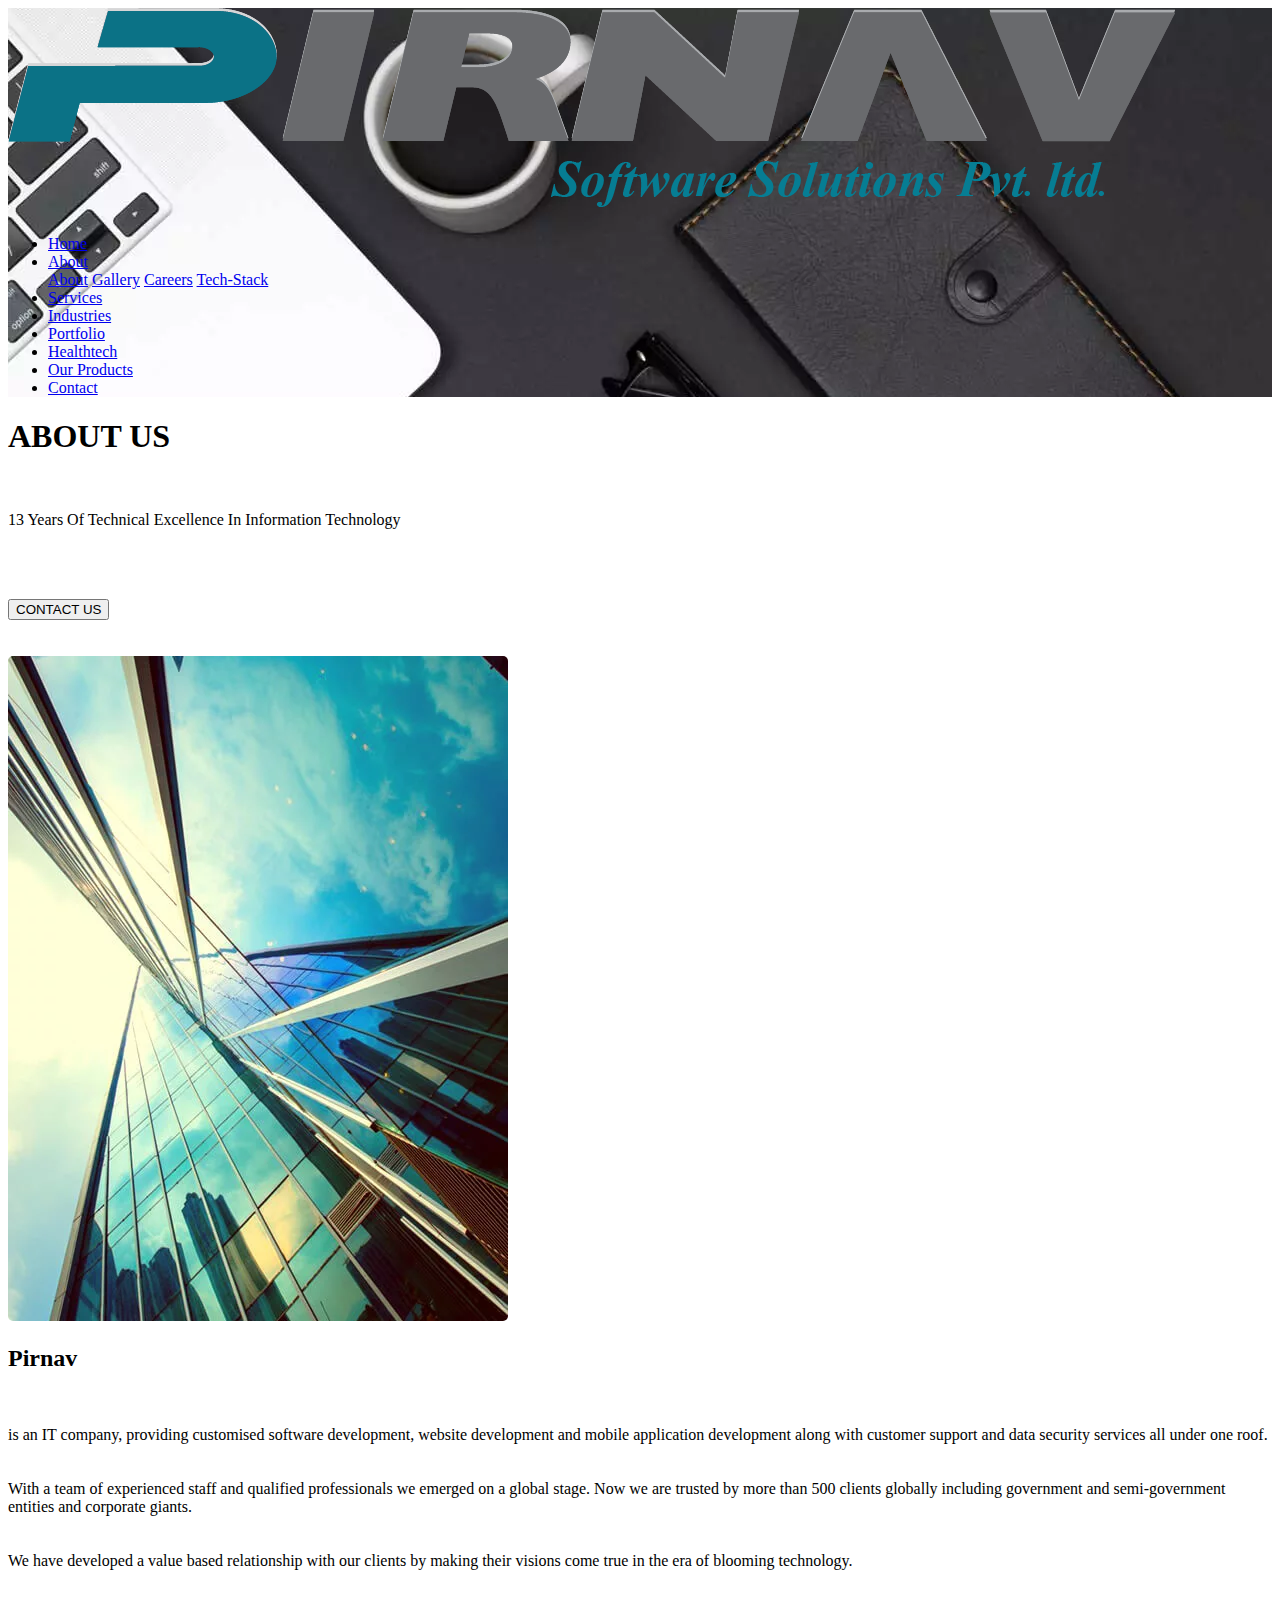
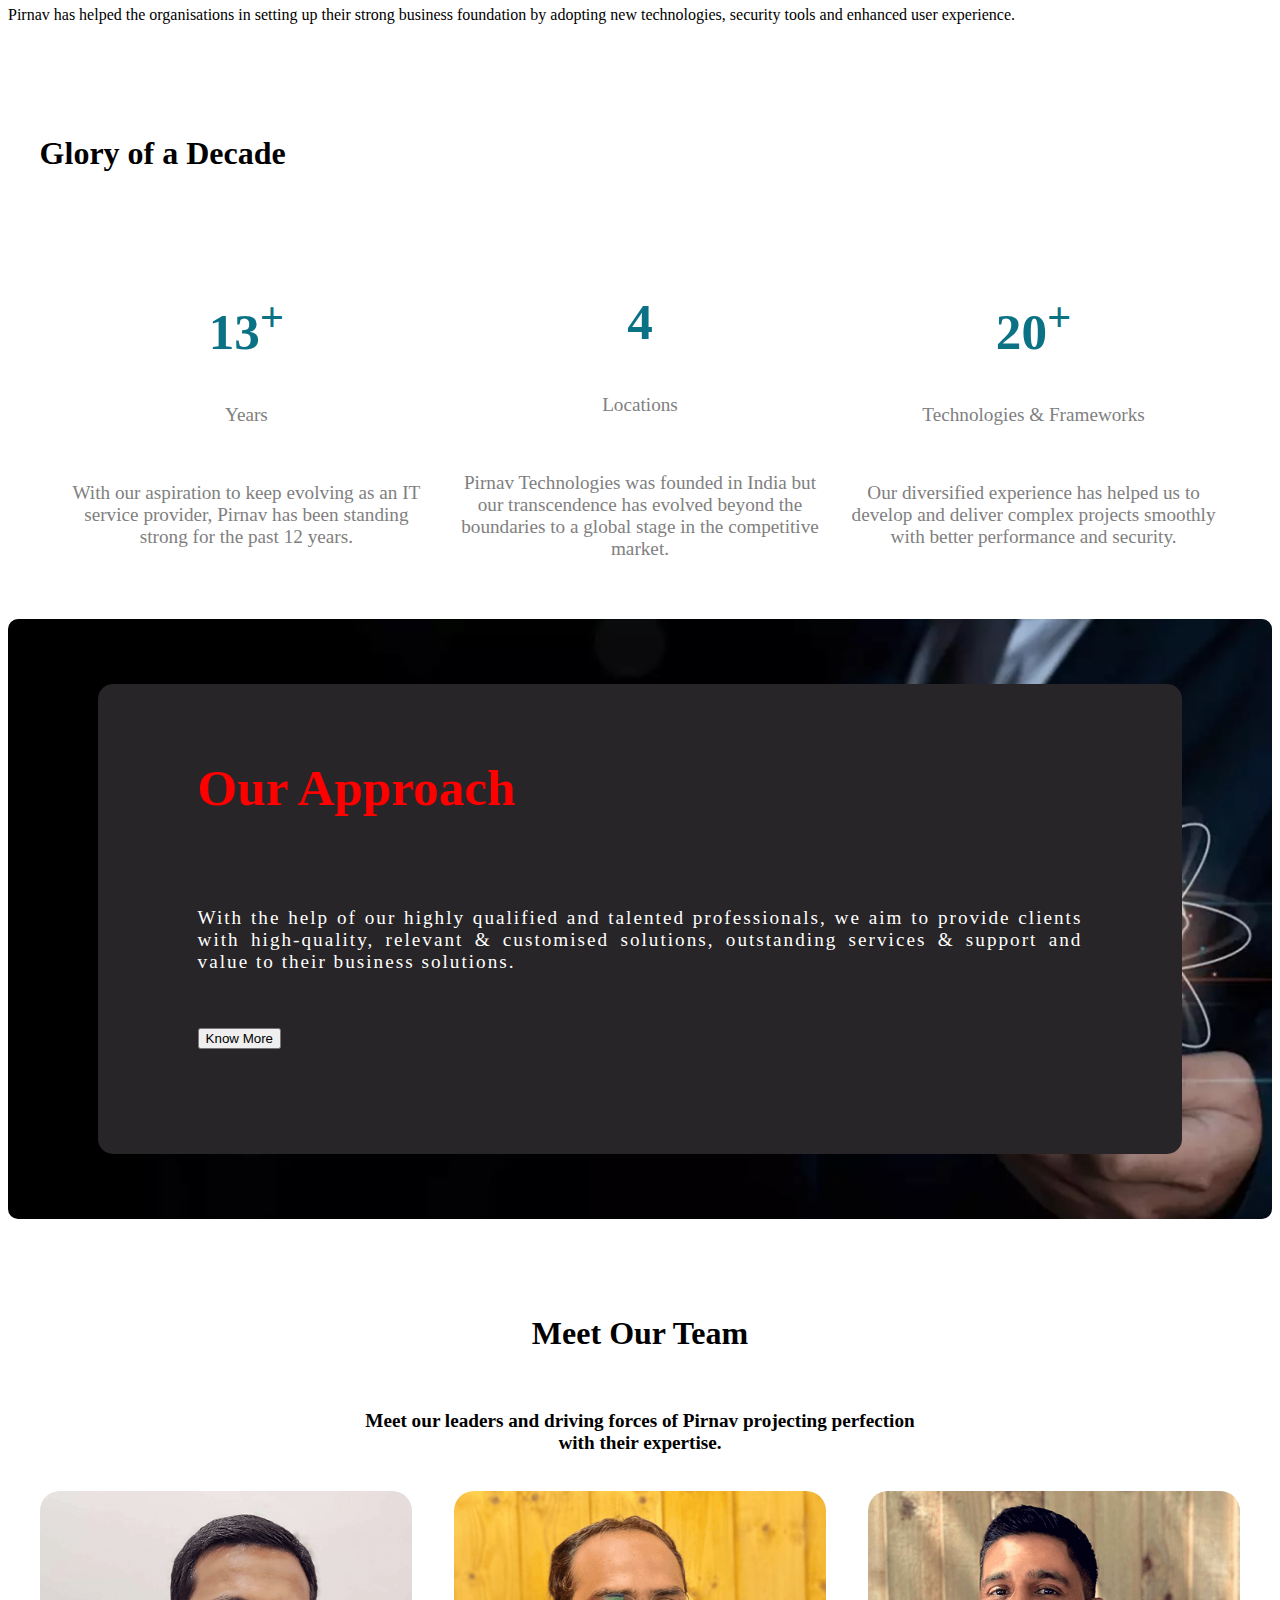
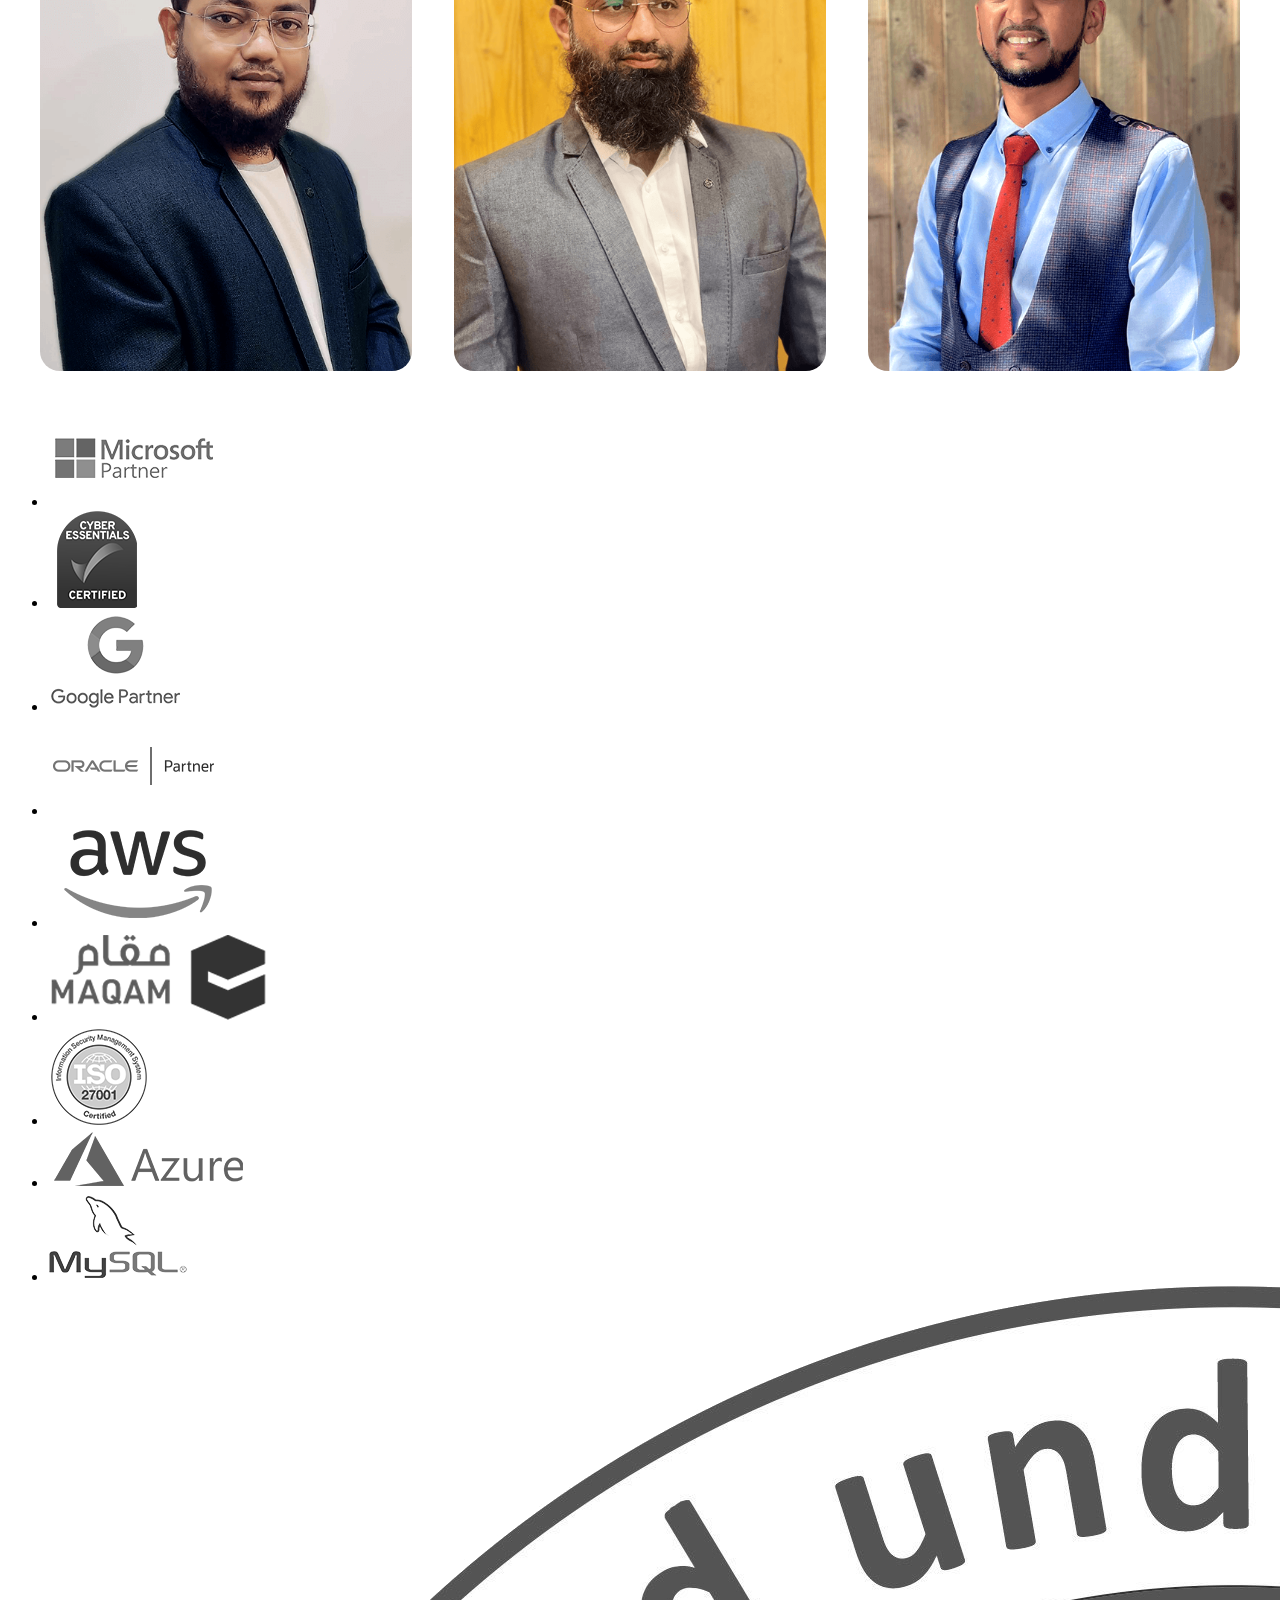
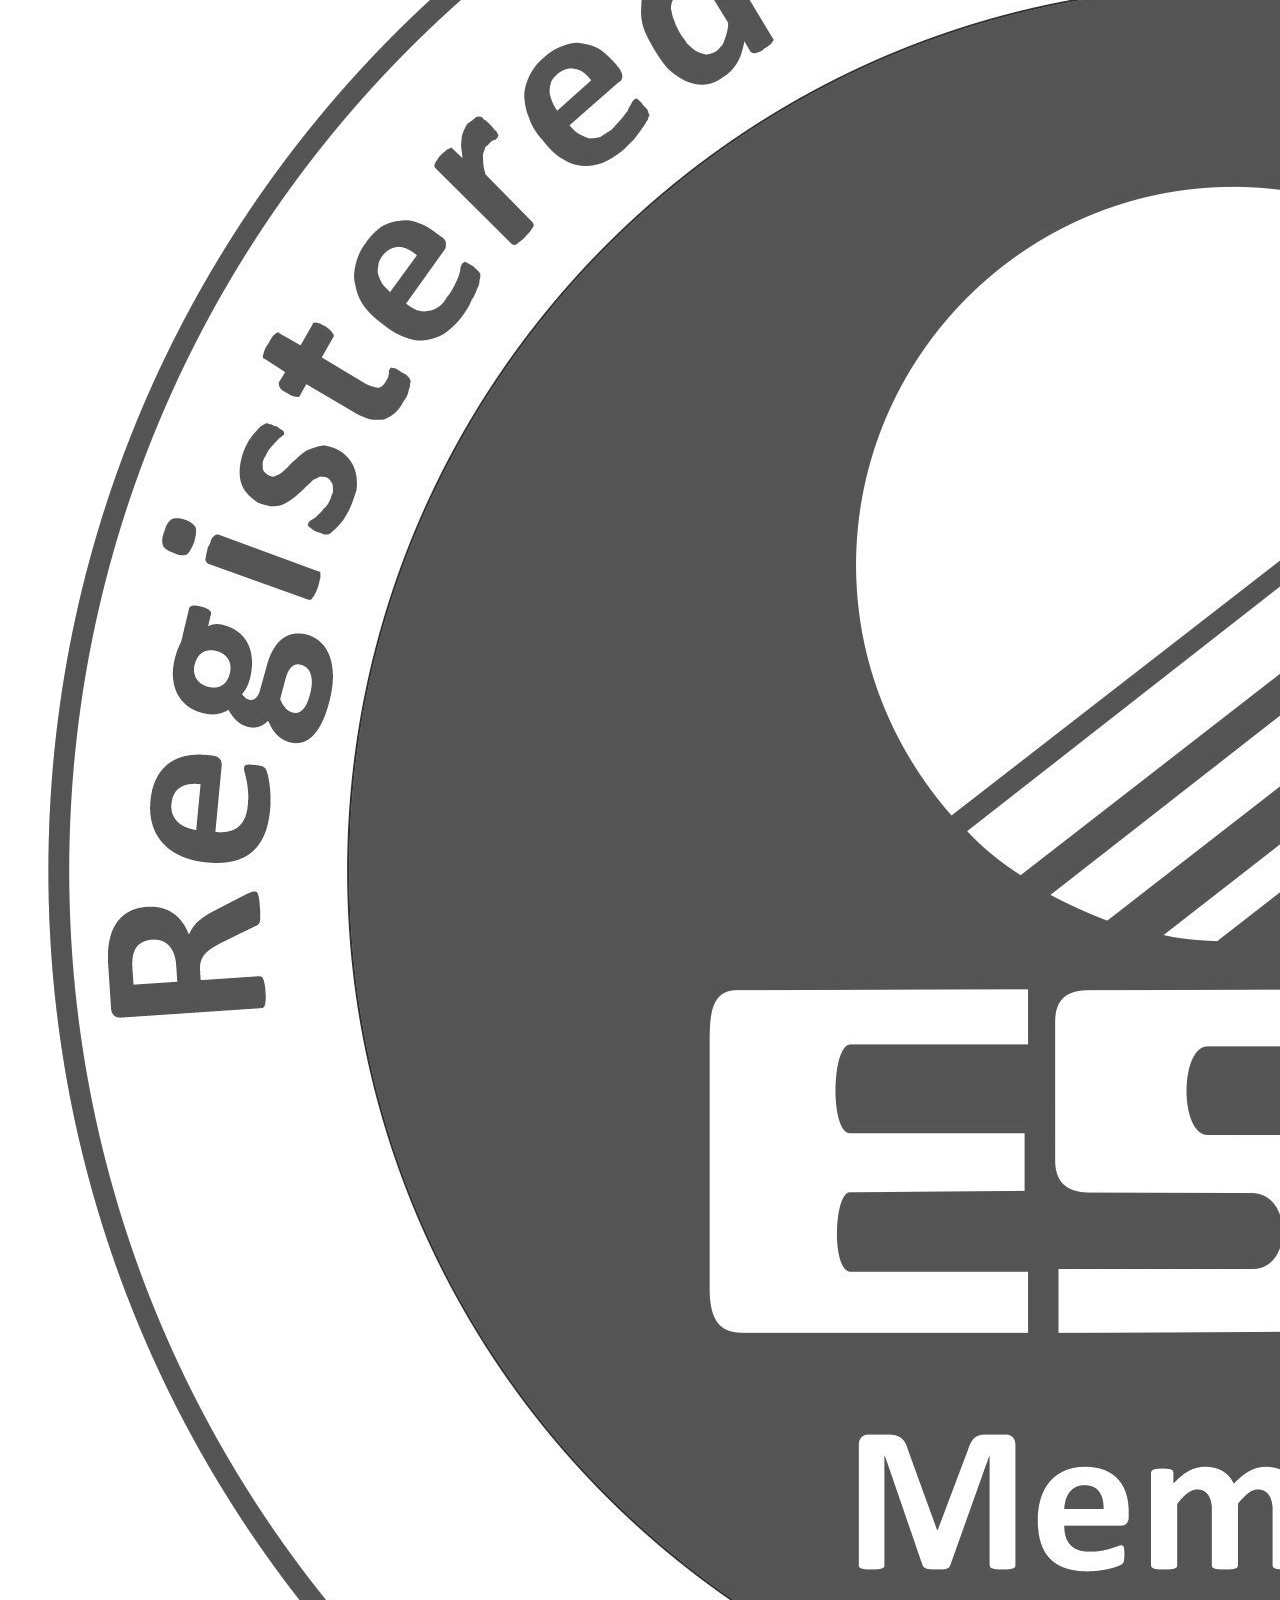
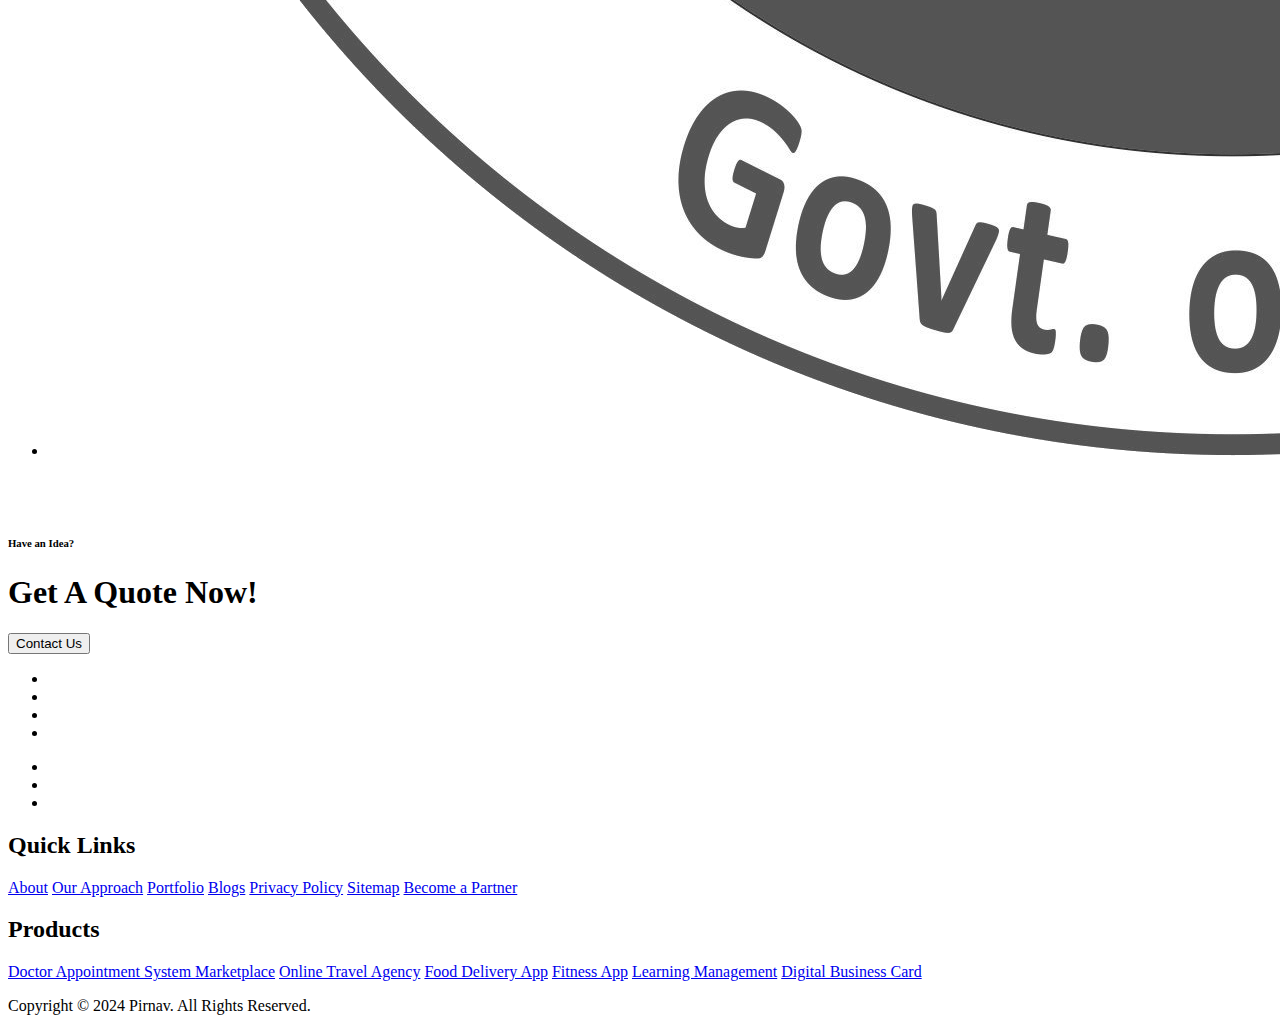
<file: about.html>
<!DOCTYPE html>
<html lang="en">

<head>
    <meta charset="UTF-8">
    <meta name="viewport" content="width=device-width, initial-scale=1.0">
    <title>About Us || Pirnav, Technology</title>
    <link rel="shortcut icon" href="../assets/home/favicon_pirnav.jpg" type="image/x-icon">
    <link rel="stylesheet" href="../css/about.css">
    <link rel="stylesheet" href="https://cdnjs.cloudflare.com/ajax/libs/font-awesome/6.6.0/css/all.min.css" integrity="sha512-Kc323vGBEqzTmouAECnVceyQqyqdsSiqLQISBL29aUW4U/M7pSPA/gEUZQqv1cwx4OnYxTxve5UMg5GT6L4JJg==" crossorigin="anonymous" referrerpolicy="no-referrer" />
</head>

<body>
    <header id="header">
        <!-- 
    /* ========================================================================= */
    /* ========================================================================= */
                                    /* NAVBAR WITH HEADER SECTION */
    /* ========================================================================= */
    /* ========================================================================= */
     -->

     <nav class="navbar">
        <div class="navbar_nav">
          <div class="logo">
            <img src="../assets/home/pirnav_logo.png" alt="" />
          </div>
          <ul class="nav-links">
            <li><a href="index.html">Home</a></li>
            <li class="dropdown">
              <a href="about.html">About</a>
              <div class="dropdown-content">
                <a href="about.html">About</a>
                <a href="gallery.html">Gallery</a>
                <a href="careers.html">Careers</a>
                <a href="techstack.html">Tech-Stack</a>
              </div>
            </li>
            <li><a href="services.html">Services</a></li>
            <li><a href="industries.html">Industries</a></li>
            <li><a href="portfolio.html">Portfolio</a></li>
            <li><a href="healthtech.html">Healthtech</a></li>
            <li><a href="ourproducts.html">Our Products</a></li>
            <li><a href="contact.html">Contact</a></li>
          </ul>
          <div class="menu-toggle" id="mobile-menu">
            <span class="bar"></span>
            <span class="bar"></span>
            <span class="bar"></span>
          </div>
        </div>
      </nav>
      

    </header>
    <main id="banner-bg">
        <article id="sub-main">
            <h1>ABOUT US</h1> <br>
            <p>13 Years Of Technical Excellence In Information Technology</p><br><br><br>
            <button>CONTACT US</button>
        </article>
    </main> <br><br>
    <div id="company-container">
        <img src="../assets/about/about-3.webp" style="border-radius: 5px;" alt="">
        <aside>
            <h2>Pirnav</h2> <br>
            <p>is an IT company, providing customised software development, website development and mobile application
                development along with customer support and data security services all under one roof.
                <br>
                <br><br>
                With a team of experienced staff and qualified professionals we emerged on a global stage. Now we are
                trusted by more than 500 clients globally including government and semi-government entities and
                corporate giants.
                <br>
                <br><br>
                We have developed a value based relationship with our clients by making their visions come true in the
                era of blooming technology.
                <br>
                <br><br>
                Pirnav has helped the organisations in setting up their strong business foundation by adopting new
                technologies, security tools and enhanced user experience.
            </p>
        </aside>
    </div>
    <br><br><br>
    <section id="glory-container">
        <h1>Glory of a Decade</h1> <br><br>
        <article id="glory-card-container">
            <aside class="glory">
                <h2>13<sup>+</sup></h2>
                <p>Years</p> <br>
                <p>With our aspiration to keep evolving as an IT service provider, Pirnav has been standing strong for
                    the past 12 years.</p>
            </aside>
            <aside class="glory">
                <h2>4</h2>
                <p>Locations</p> <br>
                <p>Pirnav Technologies was founded in India but our transcendence has evolved beyond the boundaries to
                    a global stage in the competitive market.</p>
            </aside>
            <aside class="glory">
                <h2>20<sup>+</sup></h2>
                <p>Technologies & Frameworks</p> <br>
                <p>Our diversified experience has helped us to develop and deliver complex projects smoothly with better
                    performance and security.</p>
            </aside>
        </article>
    </section>
    <section id="approach-container">
        <aside id="sub-appro">
            <h1>Our Approach</h1> <br> <br>
            <p>With the help of our highly qualified and talented professionals, we aim to provide clients with high-quality, relevant & customised solutions, outstanding services & support and value to their business solutions.</p>
            <br><br>
            <button>Know More</button>
        </aside>
    </section>
    <br><br><br>
    <section id="team-container">
        <h1>Meet Our Team</h1> <br>
        <h3>Meet our leaders and driving forces of Pirnav projecting perfection<br>
            with their expertise.</h3> <br>
            <article id="team-card-container">
                <aside class="team-card" id="team-card1">
                    <!-- team1 -->
                </aside>
                <aside class="team-card" id="team-card2">
                    <!-- team2 -->
                </aside>
                <aside class="team-card" id="team-card3">
                    <!-- team3 -->
                </aside>
            </article>
    </section>
    <ul id="brand">
        <li><img src="../assets/about/brand-1.png" alt=""></li>
        <li><img src="../assets/about/brand-2.png" alt=""></li>
        <li><img src="../assets/about/brand-3.png" alt=""></li>
        <li><img src="../assets/about/brand-4.png" alt=""></li>
        <li><img src="../assets/about/brand-5.png" alt=""></li>
        <li><img src="../assets/about/brand-6.png" alt=""></li>
        <li><img src="../assets/about/brand-8.png" alt=""></li>
        <li><img src="../assets/about/brand-9.png" alt=""></li>
        <li><img src="../assets/about/brand-10.png" alt=""></li>
        <li><img src="../assets/about/esc.png" alt=""></li>
    </ul>
    <br><br>

    <!-- <footer id="footer-container">
        <footer id="footer-left"></footer>
        <footer id="footer-right"></footer>
    </footer> -->

    
<!--
/* ========================================================================= */
/* ========================================================================= */
/* FOOTER SECTION */
/* ========================================================================= */
/* ========================================================================= */
 -->
 <footer class="footer-section">
    <div class="footer-left">
        <div class="footer-content">
            <h6>Have an Idea?</h6>
            <h1>Get A Quote
                Now!</h1>
            <button class="contact-button">Contact Us</button>
            <div class="social-icons">
                <ul>
                    <li><i class="fa-brands fa-facebook"></i></li>
                    <li><i class="fa-brands fa-linkedin"></i> </li>
                    <li><i class="fa-brands fa-youtube"></i> </li>
                    <li><i class="fa-brands fa-square-twitter"></i> </li>
                </ul>
            </div>
                <div>
                    <ul>
                        <li><i class="fa-brands fa-instagram"></i></li>
                        <li><i class="fa-brands fa-whatsapp"></i></li>
                        <li><i class="fa-regular fa-envelope"></i> </li>
                    </ul>
            </div>
        </div>
    </div>
    <div class="footer-right">
        <div class="footer-links">
            <div class="links-section">
                <div class="left-links">
                <h2>Quick Links</h2>
                    <a href="#">About</a>
                    <a href="#">Our Approach</a>
                    <a href="#">Portfolio</a>
                    <a href="#">Blogs</a>
                    <a href="#">Privacy Policy</a>
                    <a href="#"> Sitemap</a>
                    <a href="#"> Become a Partner</a>
                </div>
                <div class="right-links">
                 <h2>Products</h2>
                    <a href="#">Doctor Appointment System </a>
                    <a href="#">Marketplace</a>
                    <a href="#">Online Travel Agency</a>
                    <a href="#">Food Delivery App</a>
                    <a href="#">Fitness App</a>
                    <a href="#">Learning Management</a>
                    <a href="#">Digital Business Card</a>
                </div>
            </div>
        </div>
        <div class="footer-bottom">
            <p> Copyright &copy; 2024 Pirnav. All Rights Reserved.</p>
        </div>
    </div>
</footer>

    <script src="../js/script.js"></script>
</body>

</html>
</file>
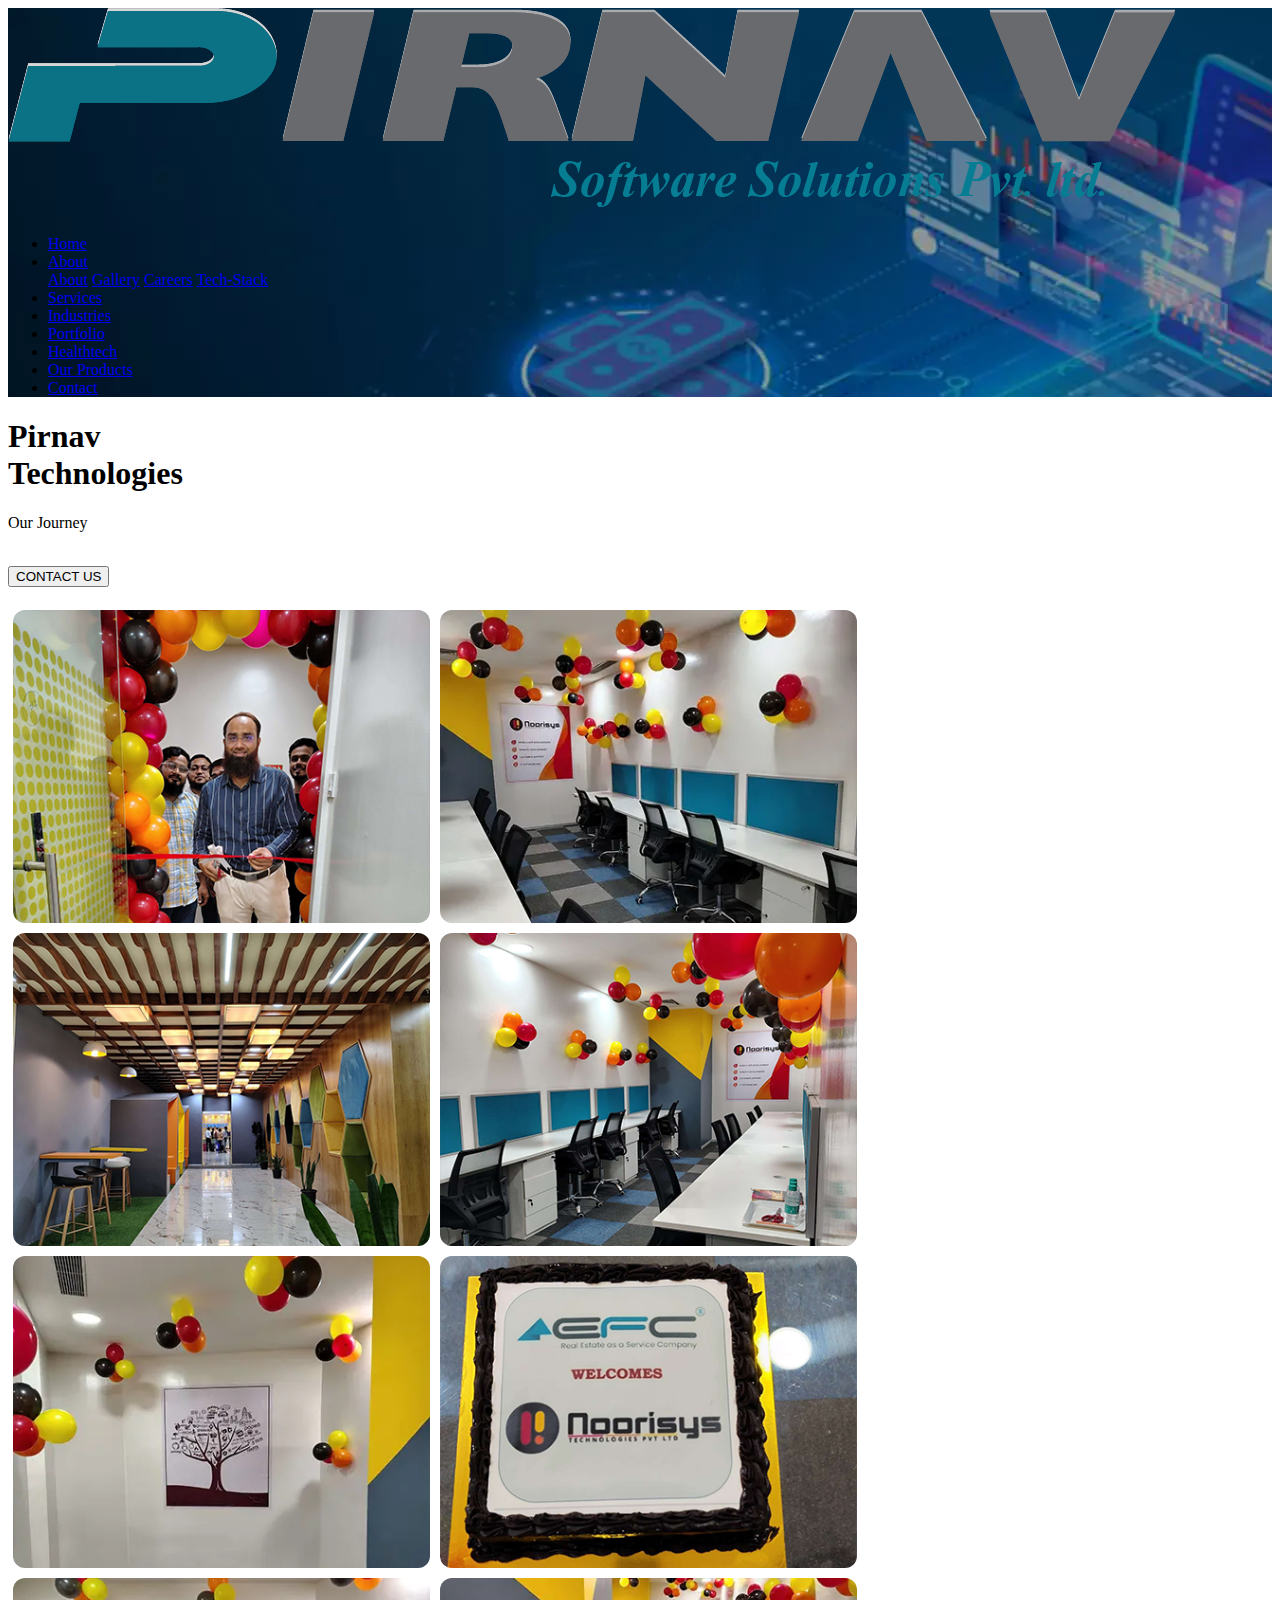
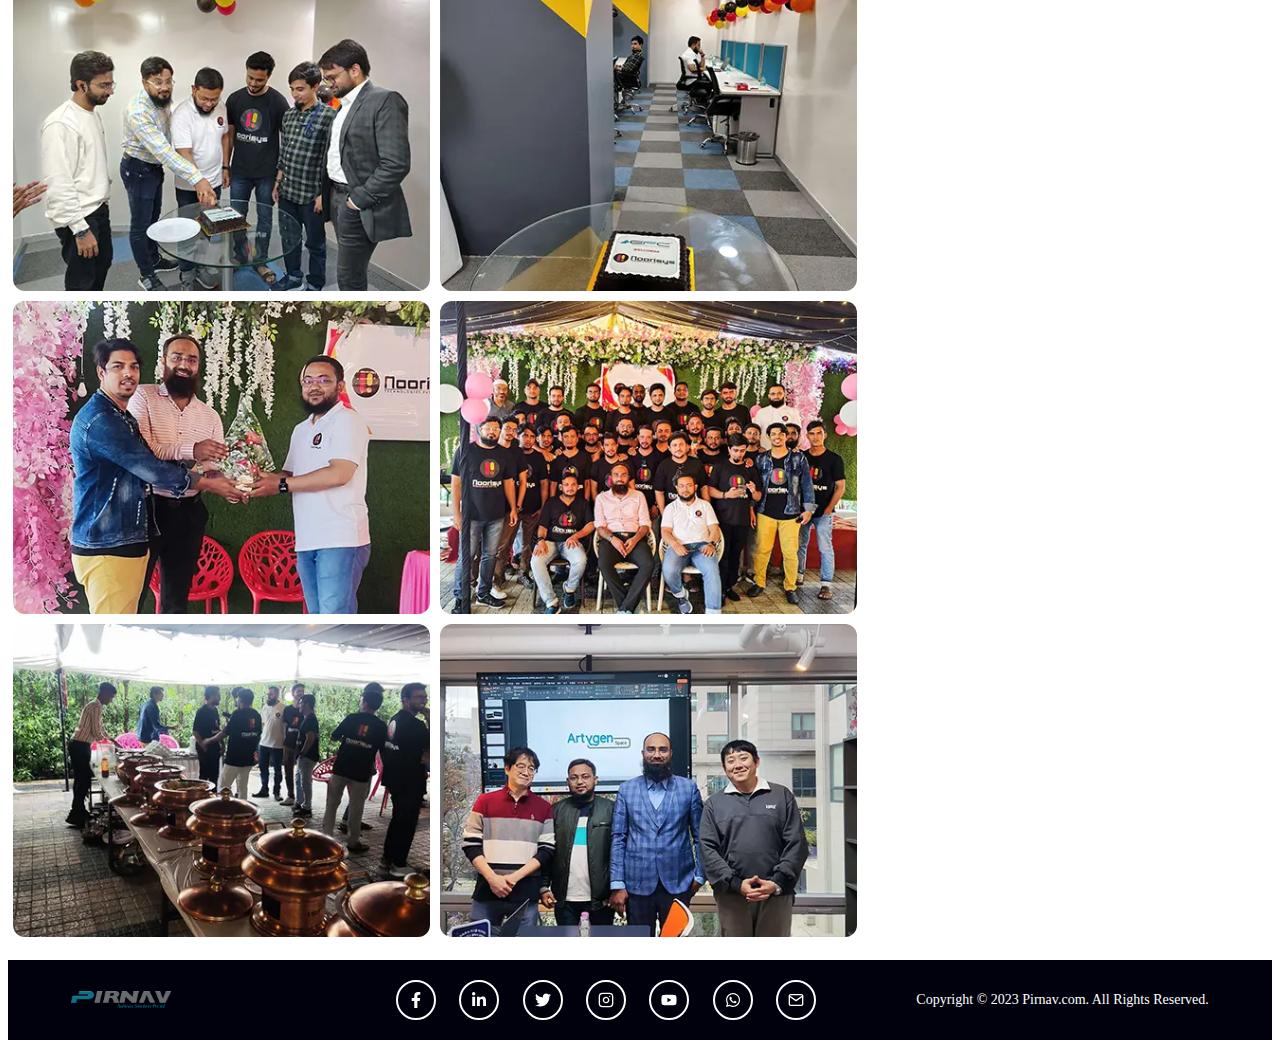
<file: gallery.html>
<!DOCTYPE html>
<html lang="en">

<head>
    <meta charset="UTF-8">
    <meta name="viewport" content="width=device-width, initial-scale=1.0">
    <title>Gallery || Pirnav, Technology</title>
    <link rel="shortcut icon" href="../assets/home/favicon_pirnav.jpg" type="image/x-icon">
    <link rel="stylesheet" href="../css/gallery.css">
    <link rel="stylesheet" href="https://cdnjs.cloudflare.com/ajax/libs/font-awesome/6.6.0/css/all.min.css"
        integrity="sha512-Kc323vGBEqzTmouAECnVceyQqyqdsSiqLQISBL29aUW4U/M7pSPA/gEUZQqv1cwx4OnYxTxve5UMg5GT6L4JJg=="
        crossorigin="anonymous" referrerpolicy="no-referrer" />
</head>

<body>
    <header id="header">
        <!-- /* ========================================================================= */
        /* ========================================================================= */
                                        /* NAVBAR WITH HEADER SECTION */
        /* ========================================================================= */
        /* ========================================================================= */ -->
         
    
         <nav class="navbar">
            <div class="navbar_nav">
              <div class="logo">
                <img src="../assets/home/pirnav_logo.png" alt="" />
              </div>
              <ul class="nav-links">
                <li><a href="index.html">Home</a></li>
                <li class="dropdown">
                  <a href="about.html">About</a>
                  <div class="dropdown-content">
                    <a href="about.html">About</a>
                    <a href="gallery.html">Gallery</a>
                    <a href="careers.html">Careers</a>
                    <a href="techstack.html">Tech-Stack</a>
                  </div>
                </li>
                <li><a href="services.html">Services</a></li>
            <li><a href="industries.html">Industries</a></li>
            <li><a href="portfolio.html">Portfolio</a></li>
            <li><a href="healthtech.html">Healthtech</a></li>
            <li><a href="ourproducts.html">Our Products</a></li>
            <li><a href="contact.html">Contact</a></li>
              </ul>
              <div class="menu-toggle" id="mobile-menu">
                <span class="bar"></span>
                <span class="bar"></span>
                <span class="bar"></span>
              </div>
            </div>
          </nav>

    </header>

    <main id="banner-bg">
        <article id="sub-main">
            <h1>Pirnav <br> Technologies</h1>
            <p>Our Journey</p><br>
            <button>CONTACT US</button>
        </article>
    </main> <br>
    <section id="gallery-container">
        <!-- gallery img using js -->
    </section>
    <br>

    <footer id="footer">
        <footer id="sub-footer">
            <aside id="footer-left">
                <img src="../assets/home/pirnav_logo.png" alt="logo" class="footer_logo">
            </aside>
            <ol id="footer-right">
                <li>
                    <ul id="social">
                        <li><svg stroke="currentColor" fill="currentColor" stroke-width="0" viewBox="0 0 320 512"
                                height="1em" width="1em" xmlns="http://www.w3.org/2000/svg">
                                <path
                                    d="M279.14 288l14.22-92.66h-88.91v-60.13c0-25.35 12.42-50.06 52.24-50.06h40.42V6.26S260.43 0 225.36 0c-73.22 0-121.08 44.38-121.08 124.72v70.62H22.89V288h81.39v224h100.17V288z">
                                </path>
                            </svg></li>
                        <li><svg stroke="currentColor" fill="currentColor" stroke-width="0" viewBox="0 0 448 512"
                                height="1em" width="1em" xmlns="http://www.w3.org/2000/svg">
                                <path
                                    d="M100.28 448H7.4V148.9h92.88zM53.79 108.1C24.09 108.1 0 83.5 0 53.8a53.79 53.79 0 0 1 107.58 0c0 29.7-24.1 54.3-53.79 54.3zM447.9 448h-92.68V302.4c0-34.7-.7-79.2-48.29-79.2-48.29 0-55.69 37.7-55.69 76.7V448h-92.78V148.9h89.08v40.8h1.3c12.4-23.5 42.69-48.3 87.88-48.3 94 0 111.28 61.9 111.28 142.3V448z">
                                </path>
                            </svg></li>
                        <li><svg stroke="currentColor" fill="currentColor" stroke-width="0" viewBox="0 0 512 512"
                                height="1em" width="1em" xmlns="http://www.w3.org/2000/svg">
                                <path
                                    d="M459.37 151.716c.325 4.548.325 9.097.325 13.645 0 138.72-105.583 298.558-298.558 298.558-59.452 0-114.68-17.219-161.137-47.106 8.447.974 16.568 1.299 25.34 1.299 49.055 0 94.213-16.568 130.274-44.832-46.132-.975-84.792-31.188-98.112-72.772 6.498.974 12.995 1.624 19.818 1.624 9.421 0 18.843-1.3 27.614-3.573-48.081-9.747-84.143-51.98-84.143-102.985v-1.299c13.969 7.797 30.214 12.67 47.431 13.319-28.264-18.843-46.781-51.005-46.781-87.391 0-19.492 5.197-37.36 14.294-52.954 51.655 63.675 129.3 105.258 216.365 109.807-1.624-7.797-2.599-15.918-2.599-24.04 0-57.828 46.782-104.934 104.934-104.934 30.213 0 57.502 12.67 76.67 33.137 23.715-4.548 46.456-13.32 66.599-25.34-7.798 24.366-24.366 44.833-46.132 57.827 21.117-2.273 41.584-8.122 60.426-16.243-14.292 20.791-32.161 39.308-52.628 54.253z">
                                </path>
                            </svg></li>
                        <li><svg stroke="currentColor" fill="none" stroke-width="2" viewBox="0 0 24 24"
                                stroke-linecap="round" stroke-linejoin="round" height="1em" width="1em"
                                xmlns="http://www.w3.org/2000/svg">
                                <rect x="2" y="2" width="20" height="20" rx="5" ry="5"></rect>
                                <path d="M16 11.37A4 4 0 1 1 12.63 8 4 4 0 0 1 16 11.37z"></path>
                                <line x1="17.5" y1="6.5" x2="17.5" y2="6.5"></line>
                            </svg></li>
                        <li><svg stroke="currentColor" fill="currentColor" stroke-width="0" viewBox="0 0 576 512"
                                height="1em" width="1em" xmlns="http://www.w3.org/2000/svg">
                                <path
                                    d="M549.655 124.083c-6.281-23.65-24.787-42.276-48.284-48.597C458.781 64 288 64 288 64S117.22 64 74.629 75.486c-23.497 6.322-42.003 24.947-48.284 48.597-11.412 42.867-11.412 132.305-11.412 132.305s0 89.438 11.412 132.305c6.281 23.65 24.787 41.5 48.284 47.821C117.22 448 288 448 288 448s170.78 0 213.371-11.486c23.497-6.321 42.003-24.171 48.284-47.821 11.412-42.867 11.412-132.305 11.412-132.305s0-89.438-11.412-132.305zm-317.51 213.508V175.185l142.739 81.205-142.739 81.201z">
                                </path>
                            </svg></li>
                        <li><svg stroke="currentColor" fill="currentColor" stroke-width="0" viewBox="0 0 448 512"
                                height="1em" width="1em" xmlns="http://www.w3.org/2000/svg">
                                <path
                                    d="M380.9 97.1C339 55.1 283.2 32 223.9 32c-122.4 0-222 99.6-222 222 0 39.1 10.2 77.3 29.6 111L0 480l117.7-30.9c32.4 17.7 68.9 27 106.1 27h.1c122.3 0 224.1-99.6 224.1-222 0-59.3-25.2-115-67.1-157zm-157 341.6c-33.2 0-65.7-8.9-94-25.7l-6.7-4-69.8 18.3L72 359.2l-4.4-7c-18.5-29.4-28.2-63.3-28.2-98.2 0-101.7 82.8-184.5 184.6-184.5 49.3 0 95.6 19.2 130.4 54.1 34.8 34.9 56.2 81.2 56.1 130.5 0 101.8-84.9 184.6-186.6 184.6zm101.2-138.2c-5.5-2.8-32.8-16.2-37.9-18-5.1-1.9-8.8-2.8-12.5 2.8-3.7 5.6-14.3 18-17.6 21.8-3.2 3.7-6.5 4.2-12 1.4-32.6-16.3-54-29.1-75.5-66-5.7-9.8 5.7-9.1 16.3-30.3 1.8-3.7.9-6.9-.5-9.7-1.4-2.8-12.5-30.1-17.1-41.2-4.5-10.8-9.1-9.3-12.5-9.5-3.2-.2-6.9-.2-10.6-.2-3.7 0-9.7 1.4-14.8 6.9-5.1 5.6-19.4 19-19.4 46.3 0 27.3 19.9 53.7 22.6 57.4 2.8 3.7 39.1 59.7 94.8 83.8 35.2 15.2 49 16.5 66.6 13.9 10.7-1.6 32.8-13.4 37.4-26.4 4.6-13 4.6-24.1 3.2-26.4-1.3-2.5-5-3.9-10.5-6.6z">
                                </path>
                            </svg></li>
                        <li><svg stroke="currentColor" fill="none" stroke-width="2" viewBox="0 0 24 24"
                                stroke-linecap="round" stroke-linejoin="round" height="1em" width="1em"
                                xmlns="http://www.w3.org/2000/svg">
                                <path d="M4 4h16c1.1 0 2 .9 2 2v12c0 1.1-.9 2-2 2H4c-1.1 0-2-.9-2-2V6c0-1.1.9-2 2-2z">
                                </path>
                                <polyline points="22,6 12,13 2,6"></polyline>
                            </svg></li>
                    </ul>
                </li>
                <li>Copyright © 2023 Pirnav.com. All Rights Reserved.</li>
            </ol>
        </footer>
    </footer>


    <script src="../js/script.js"></script>
</body>

</html>
</file>
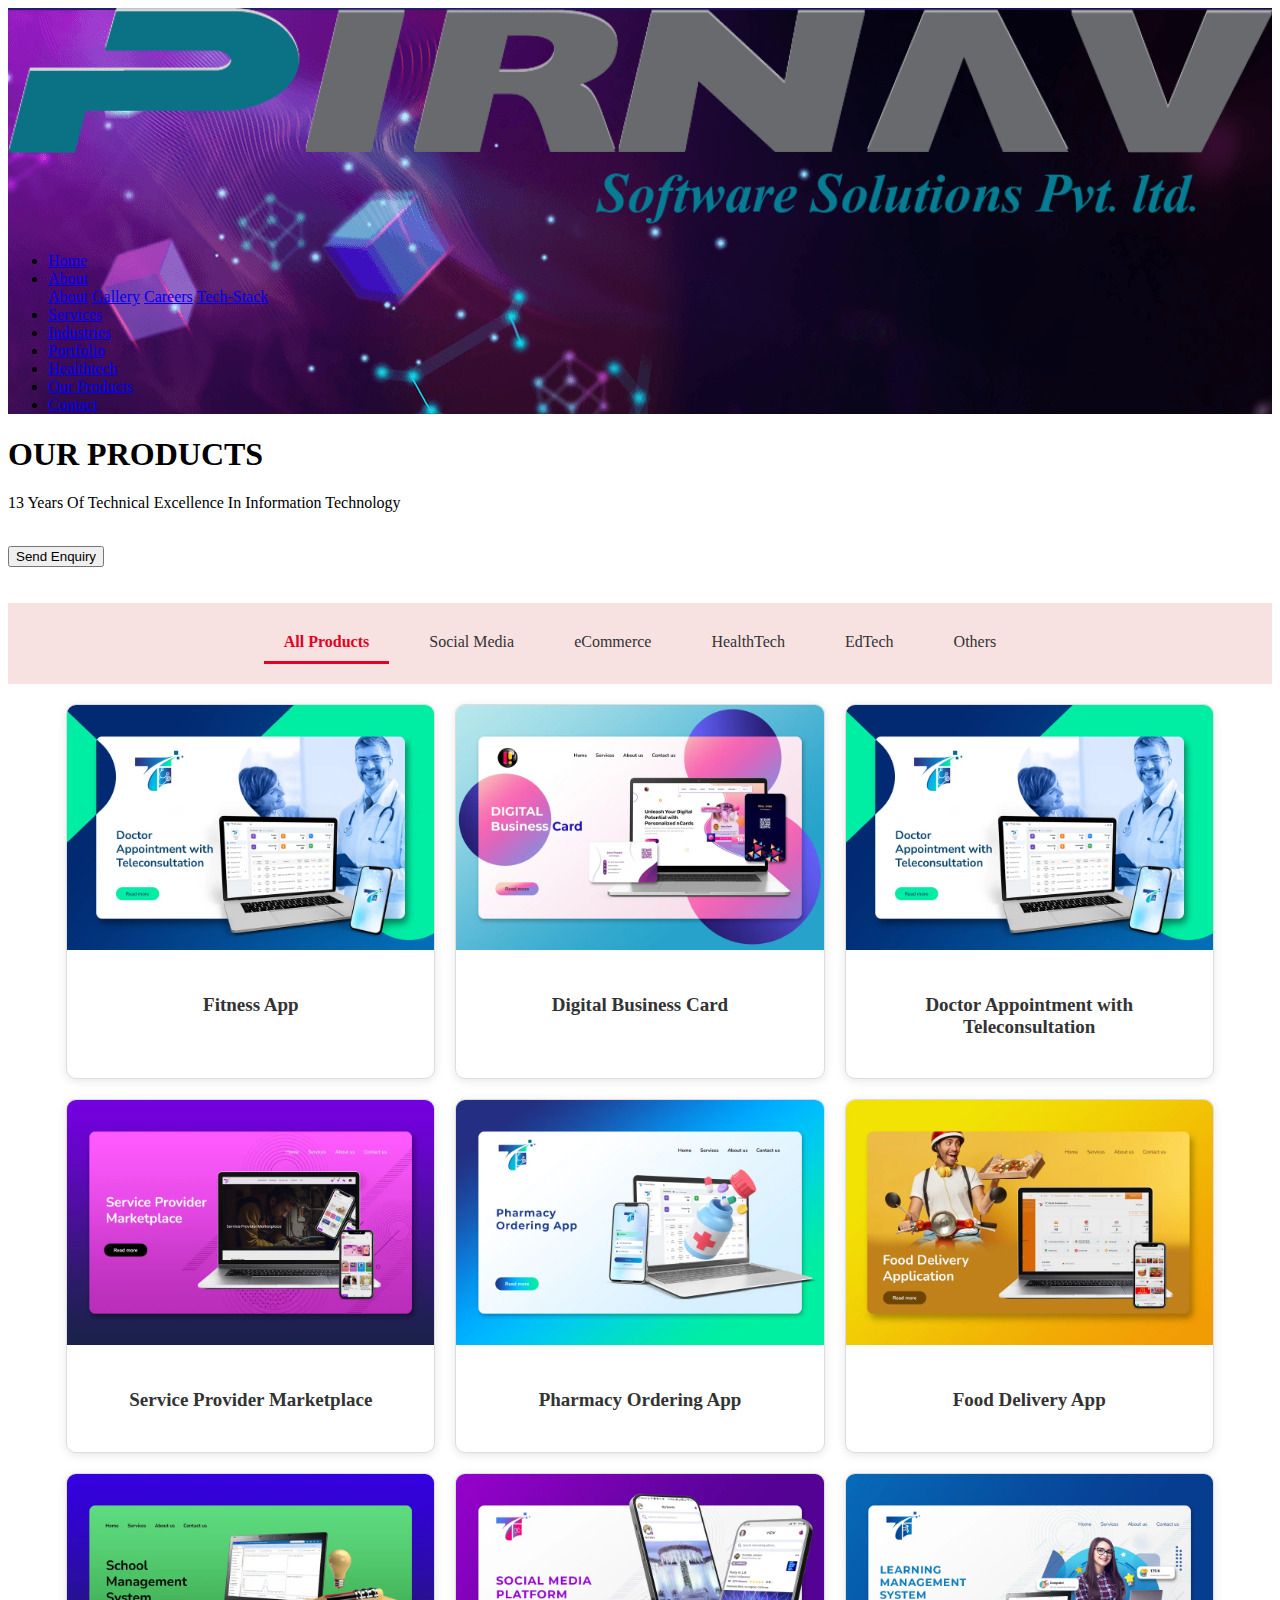
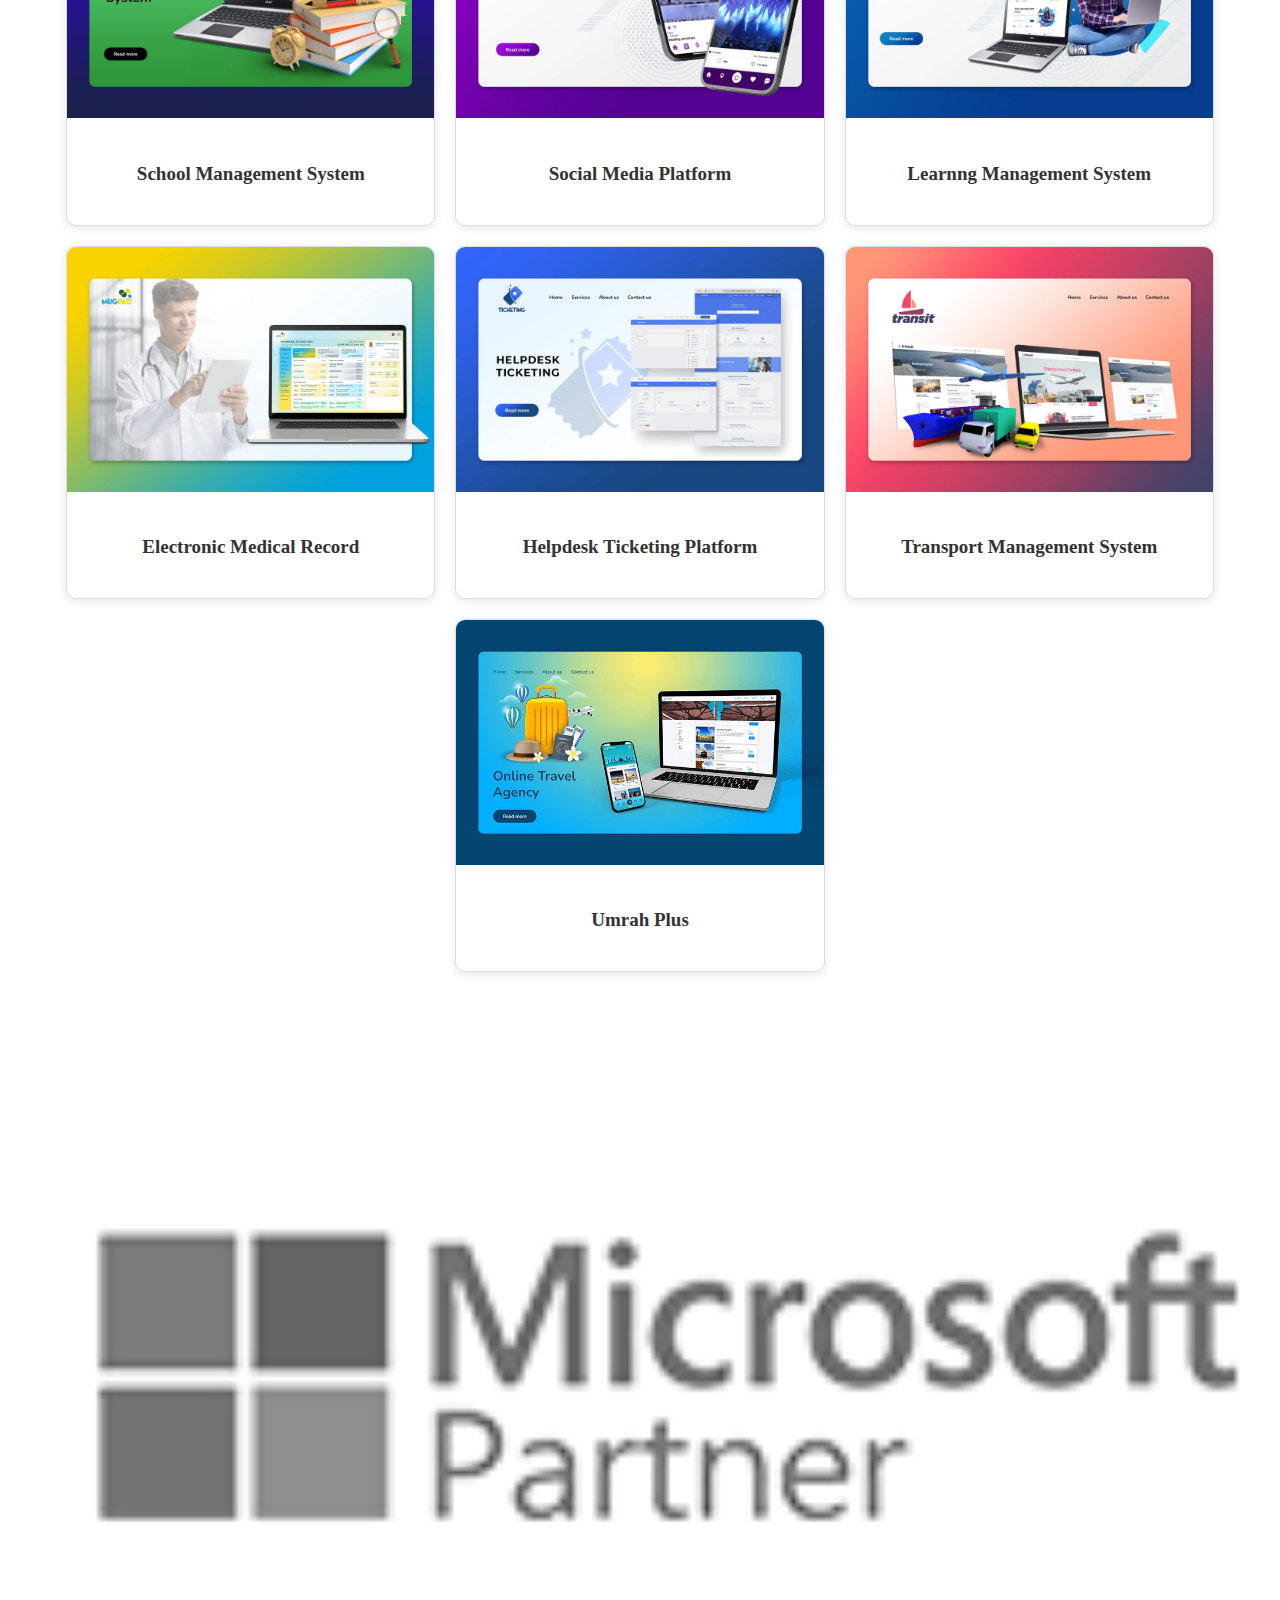
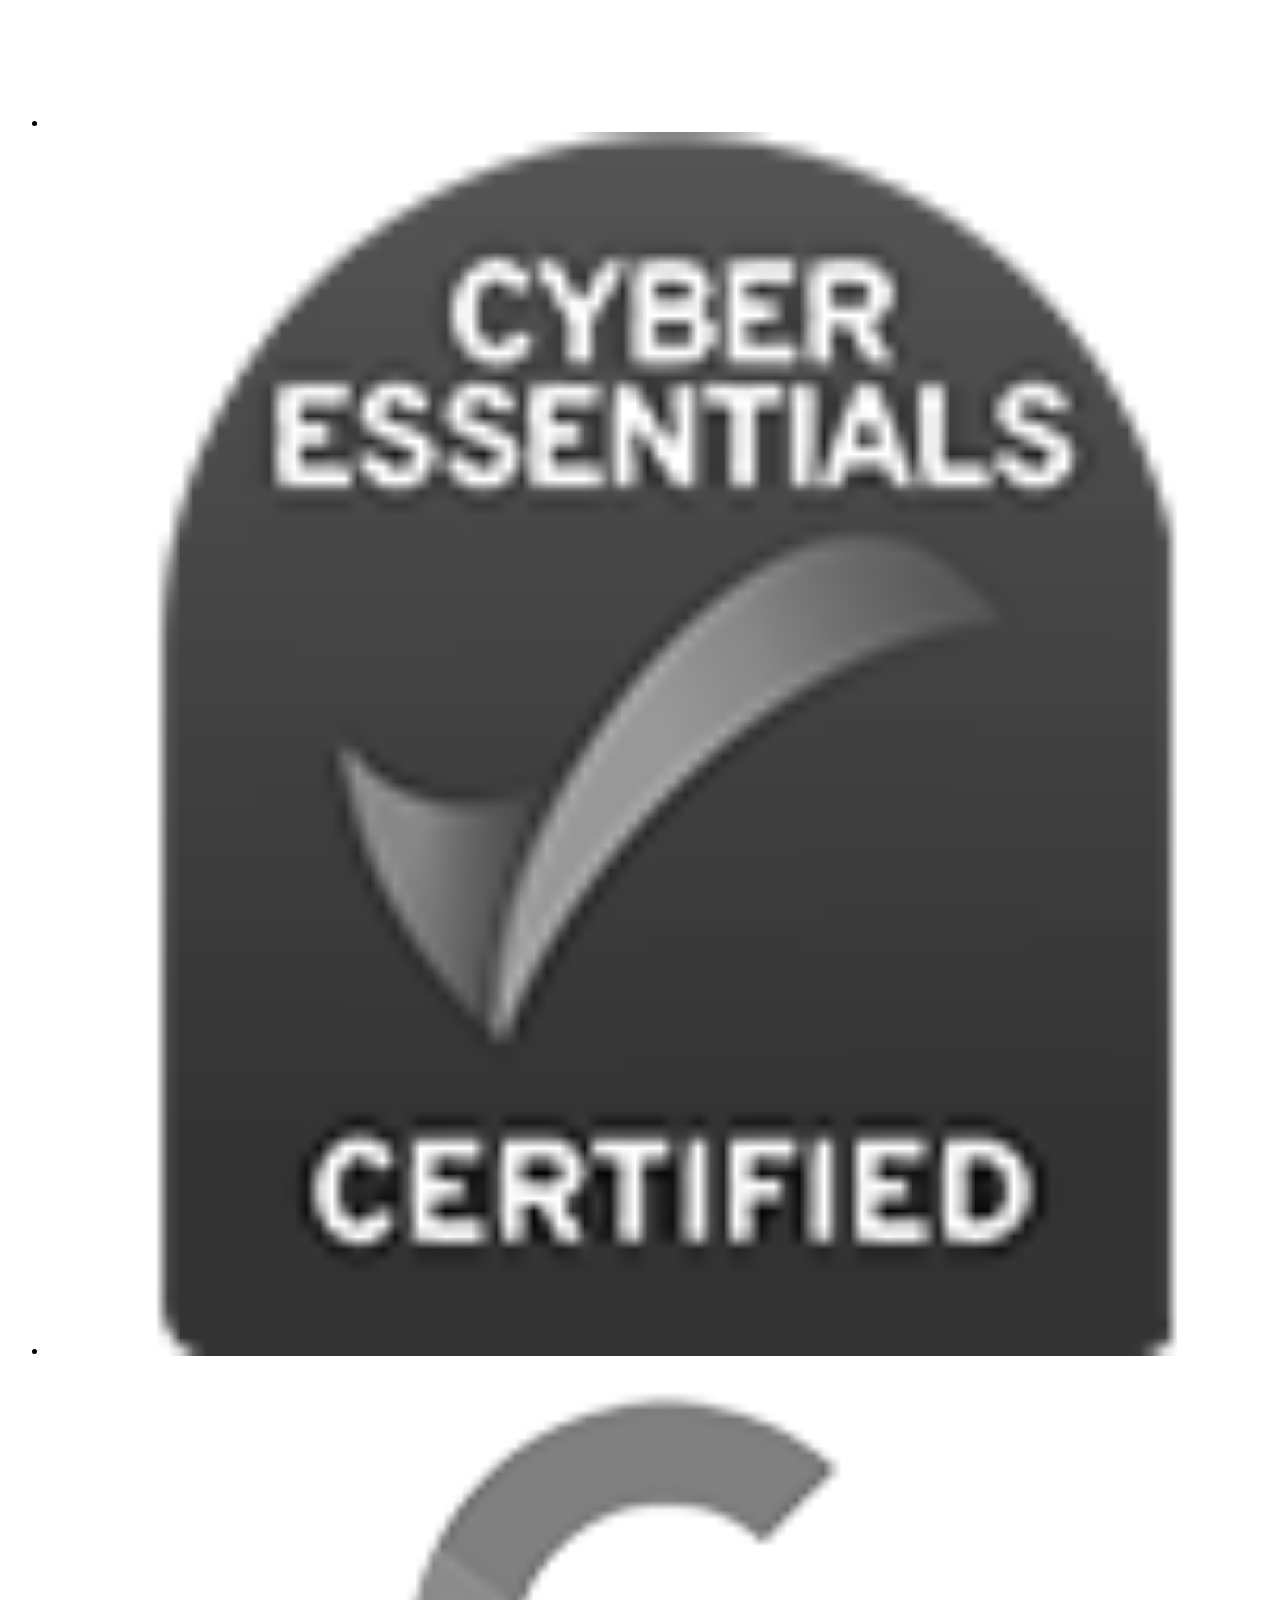
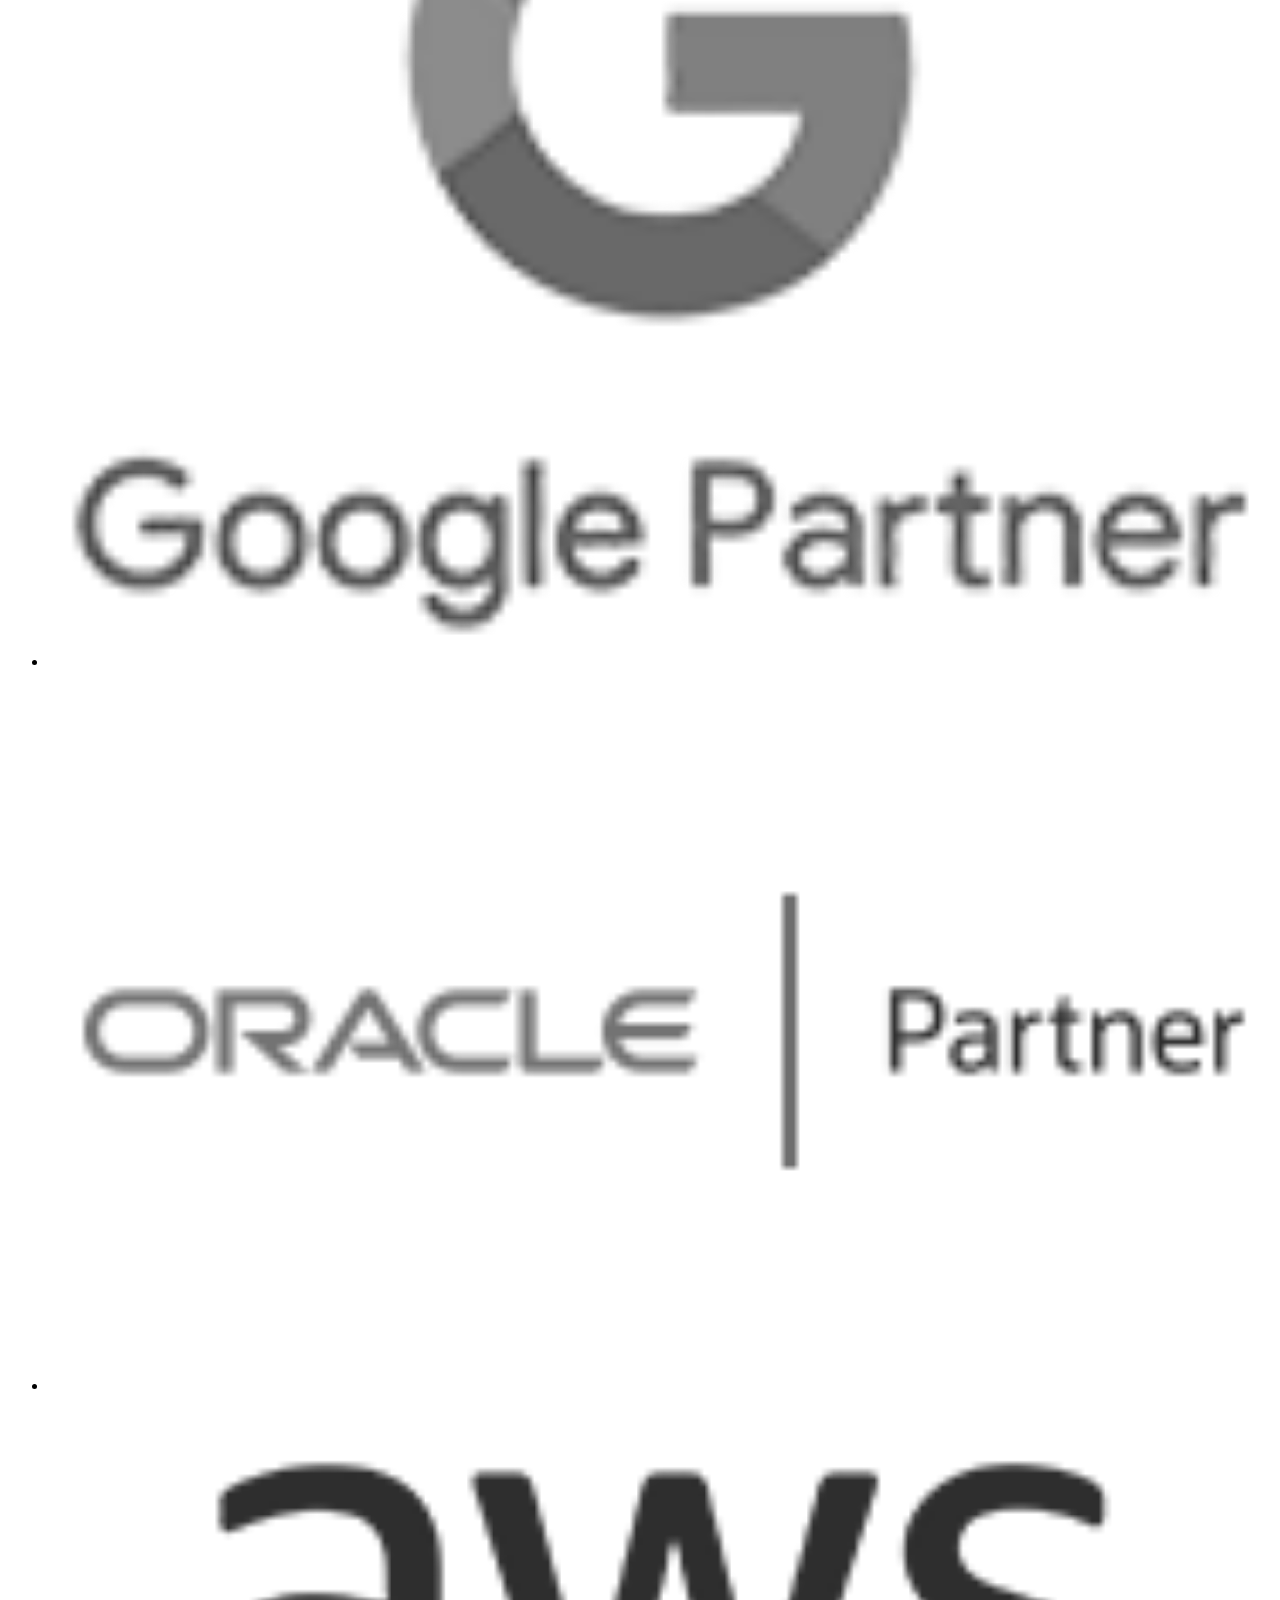
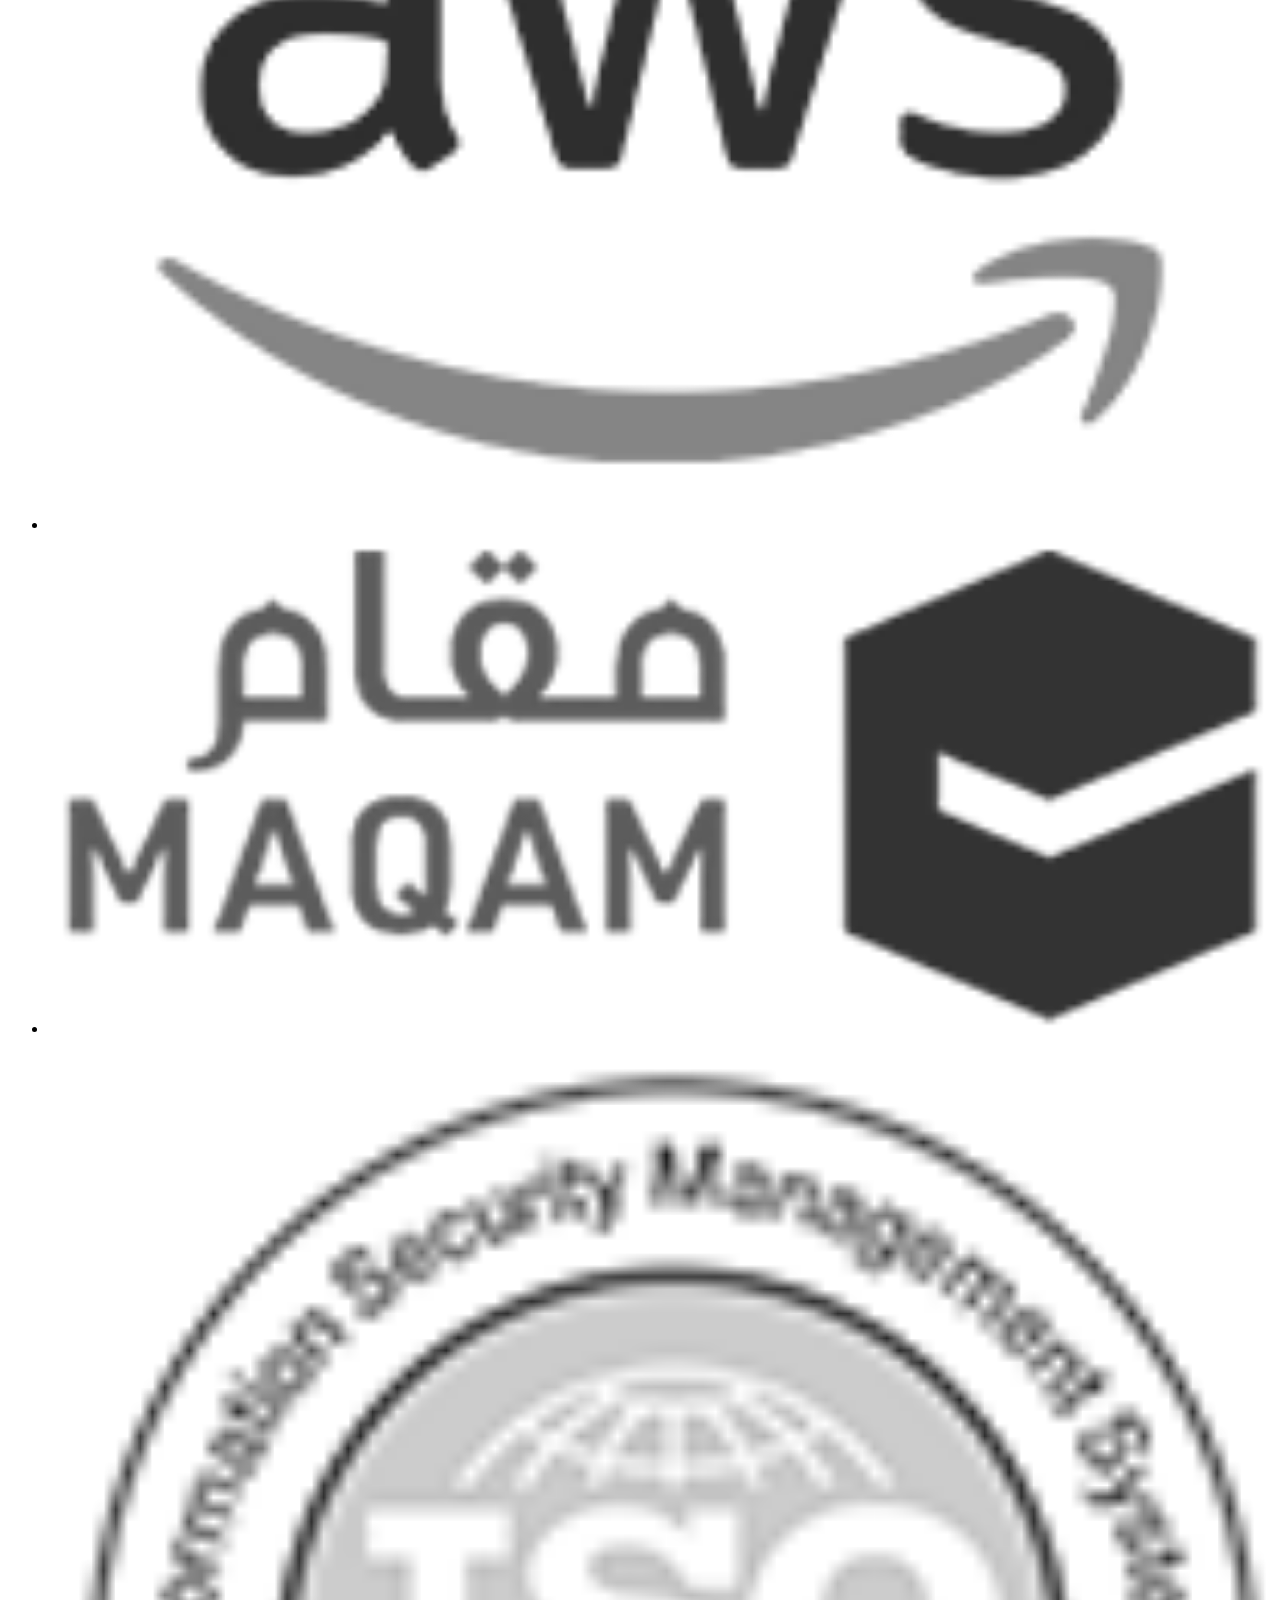
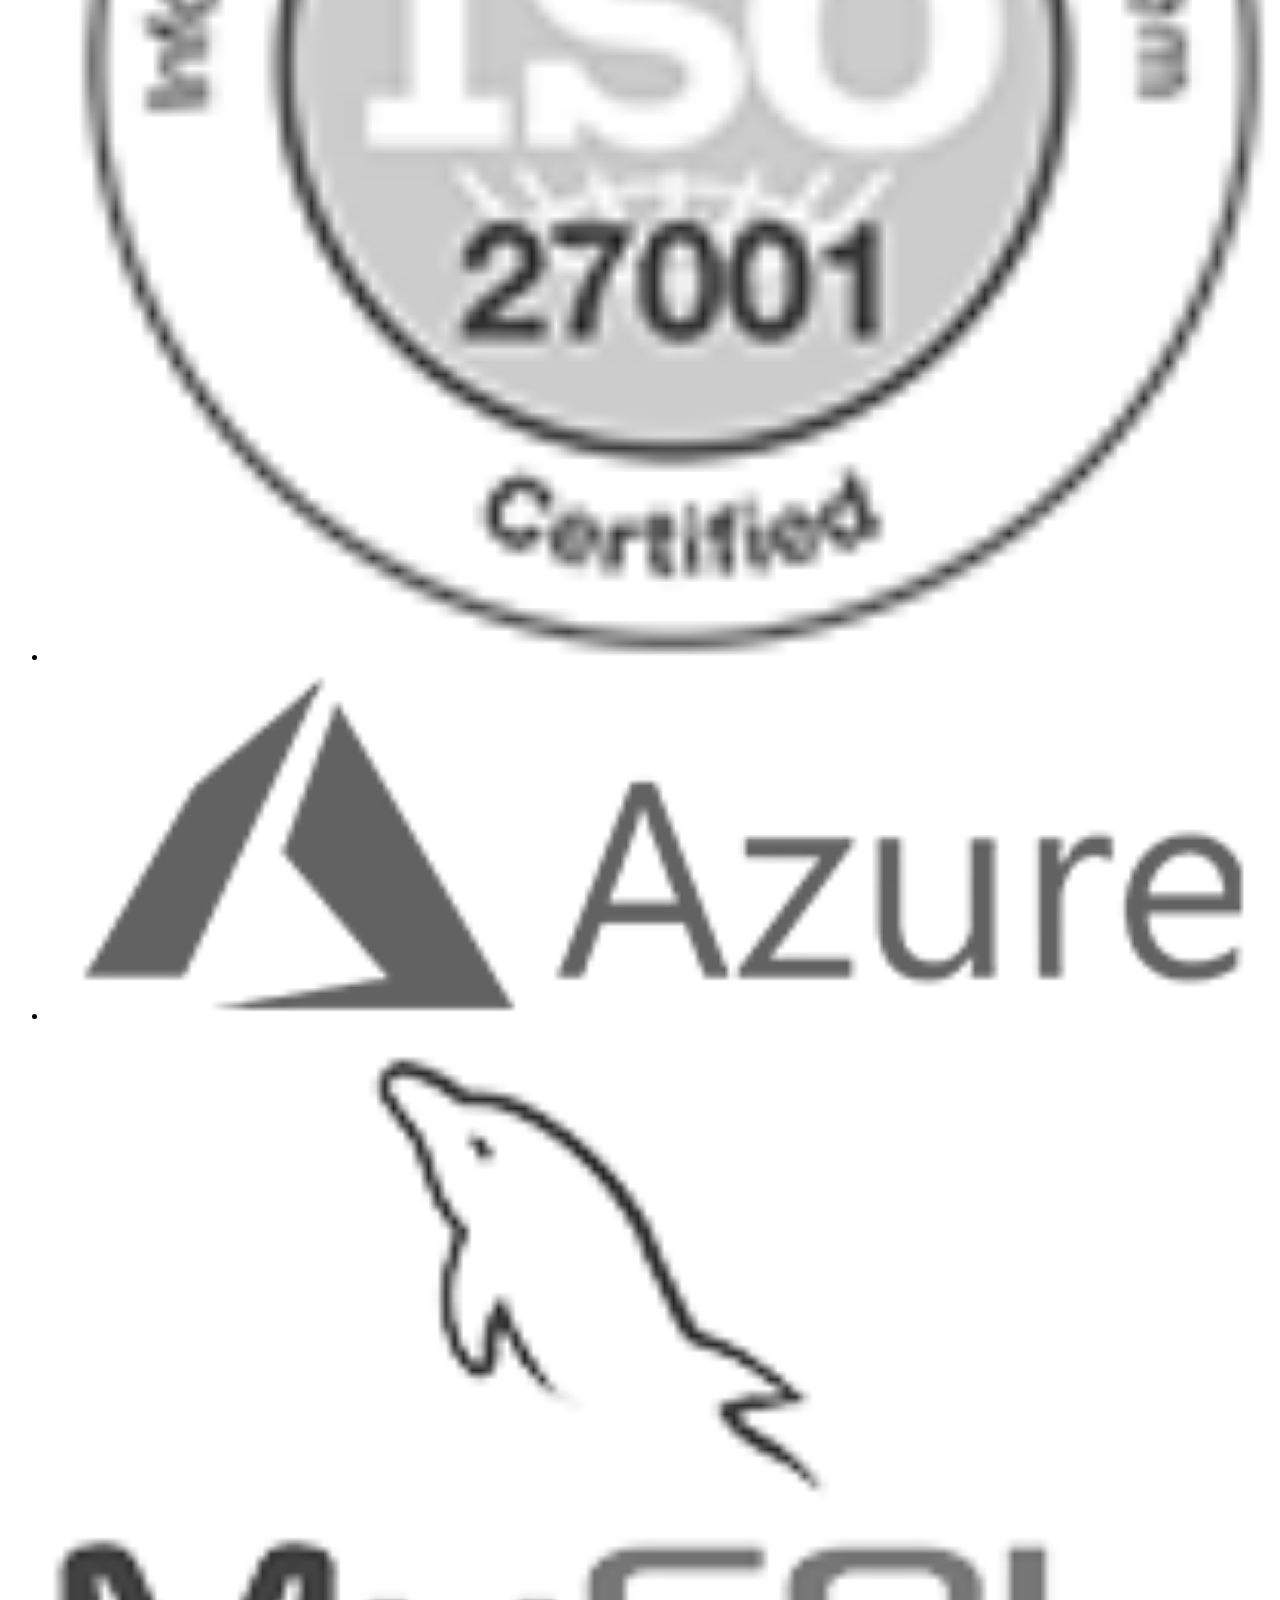
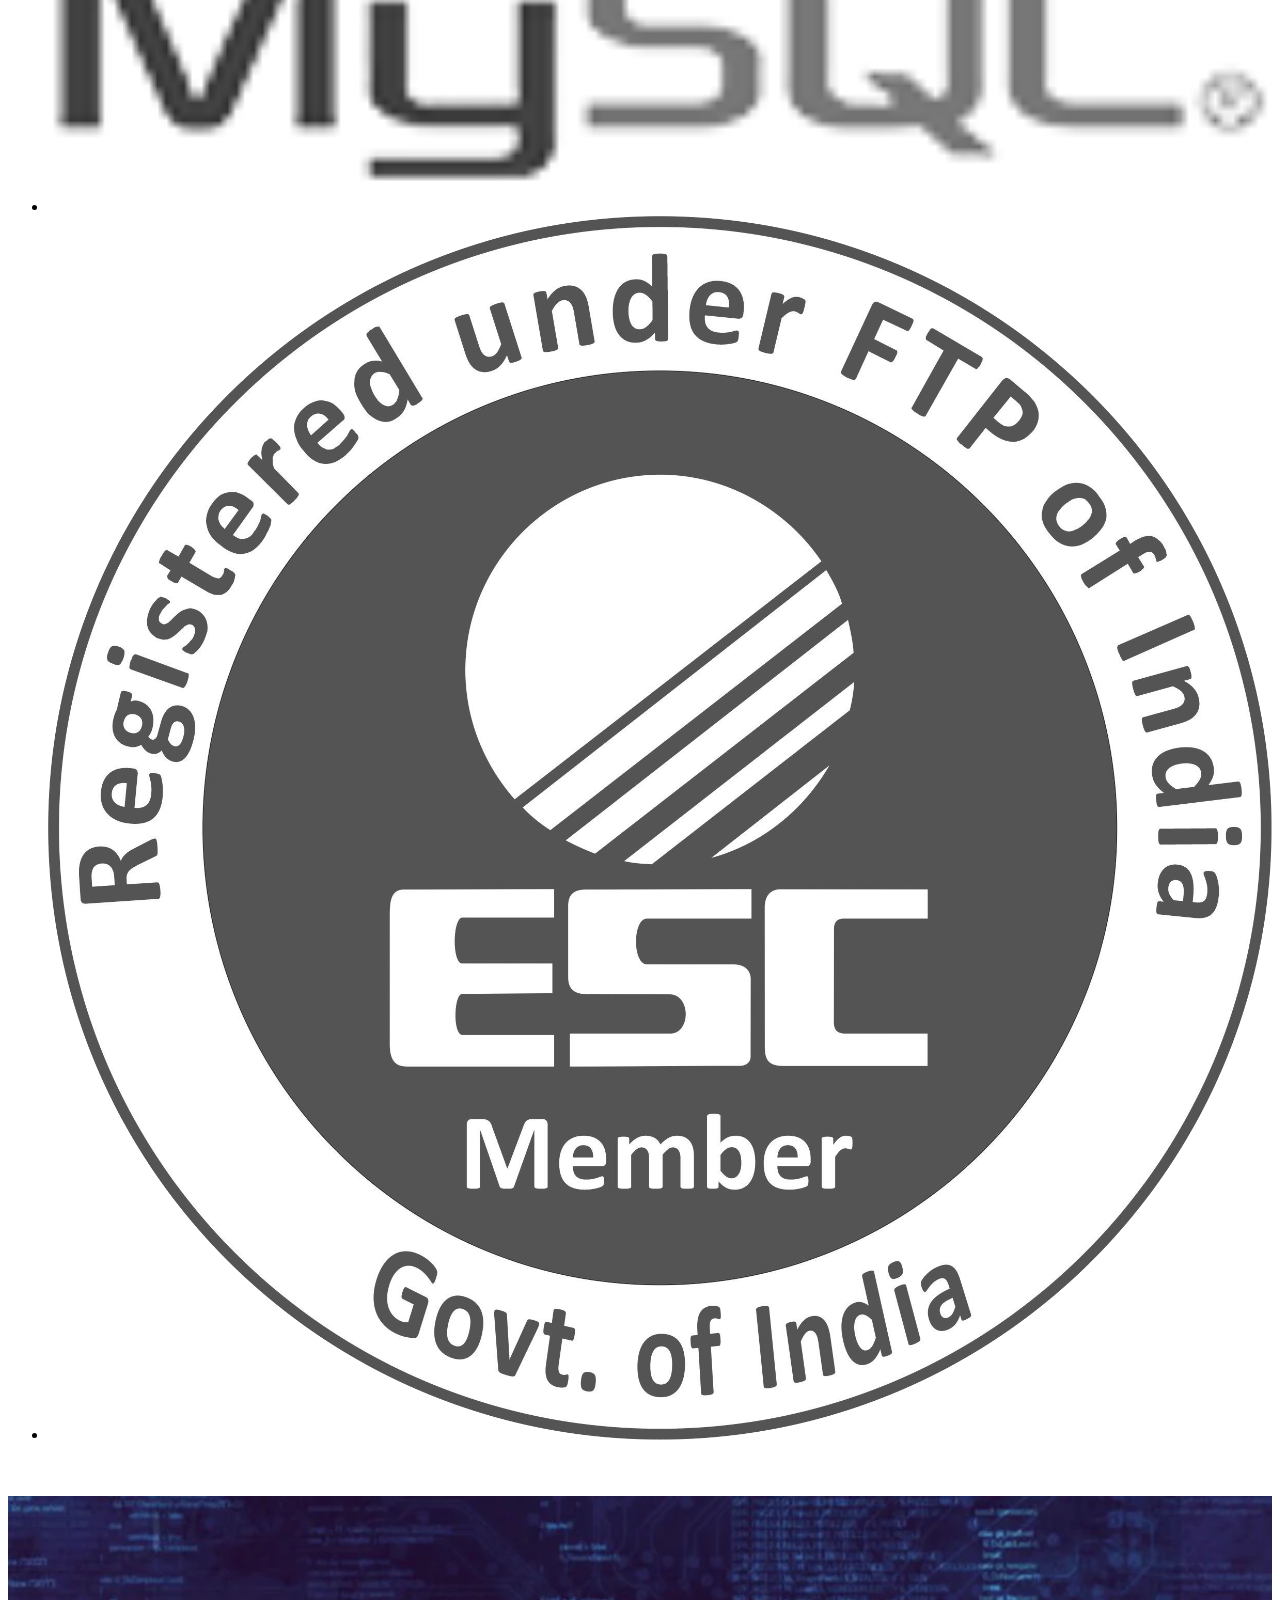
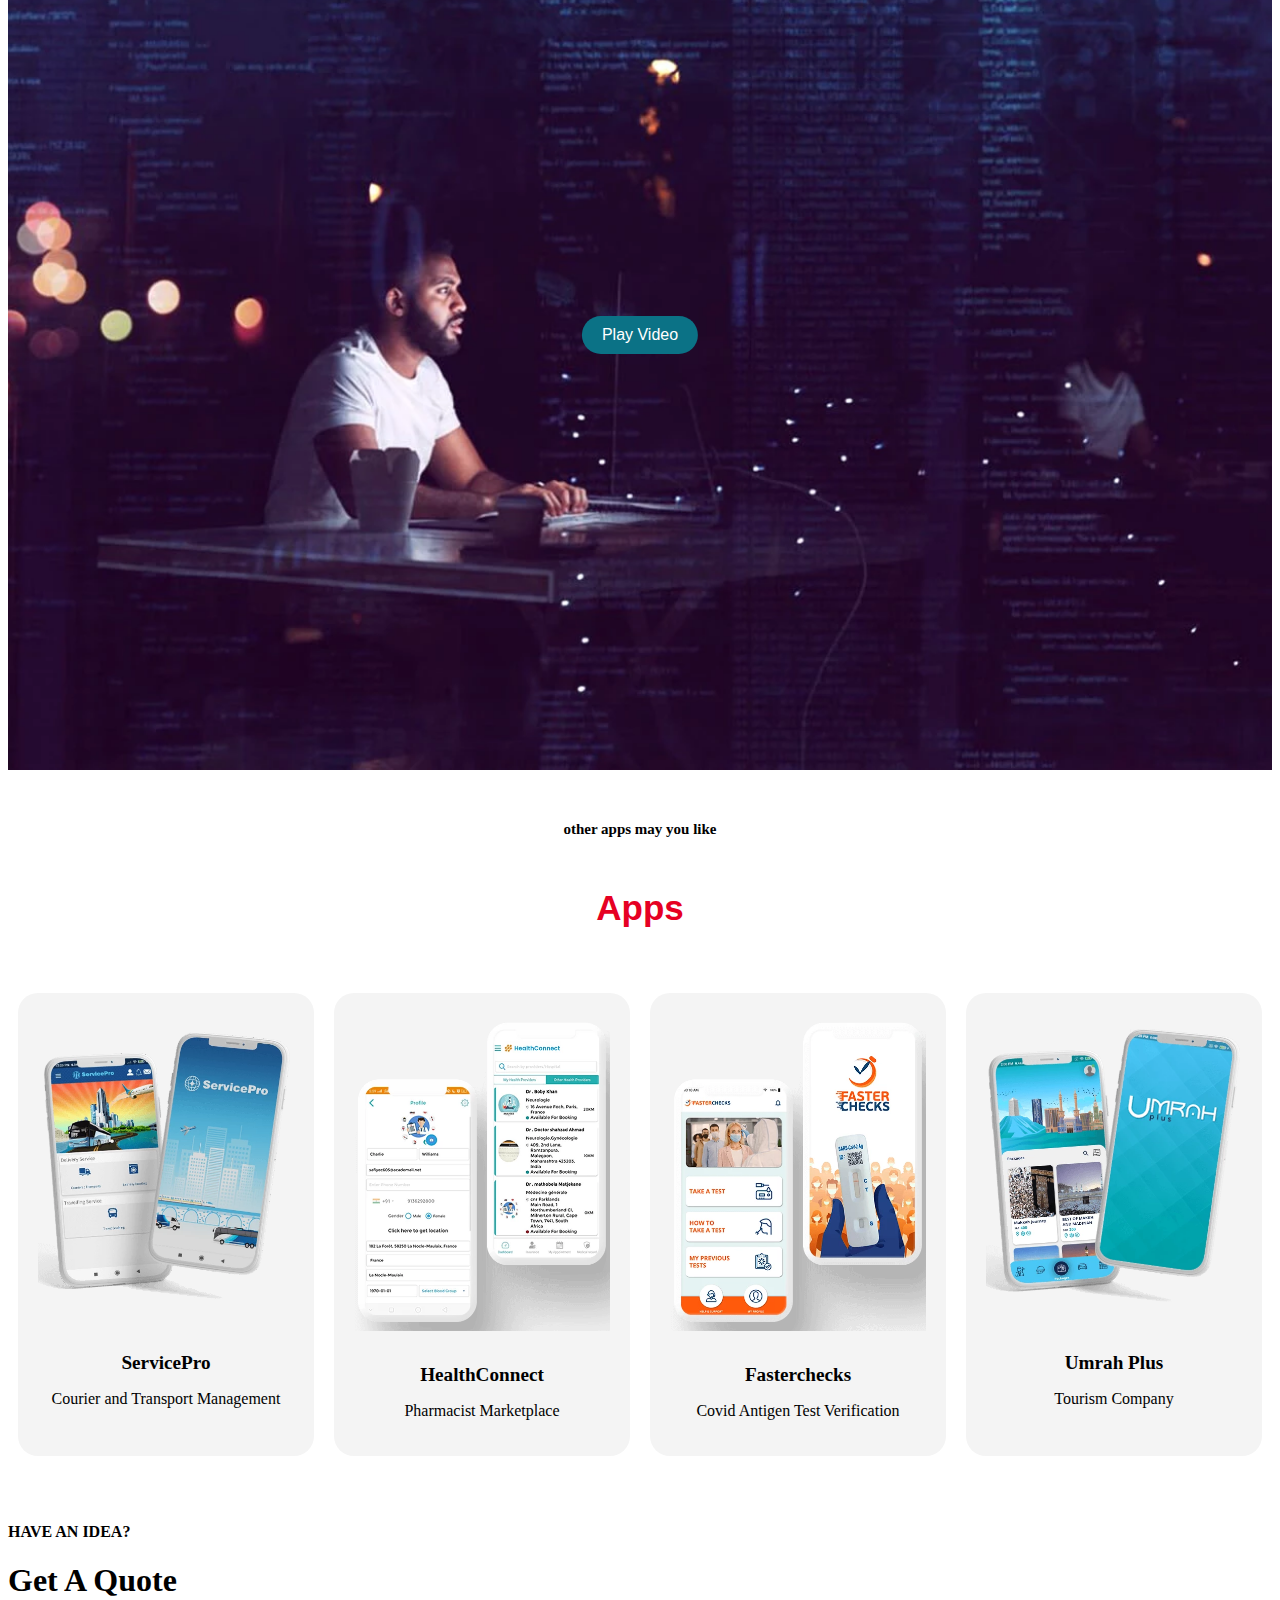
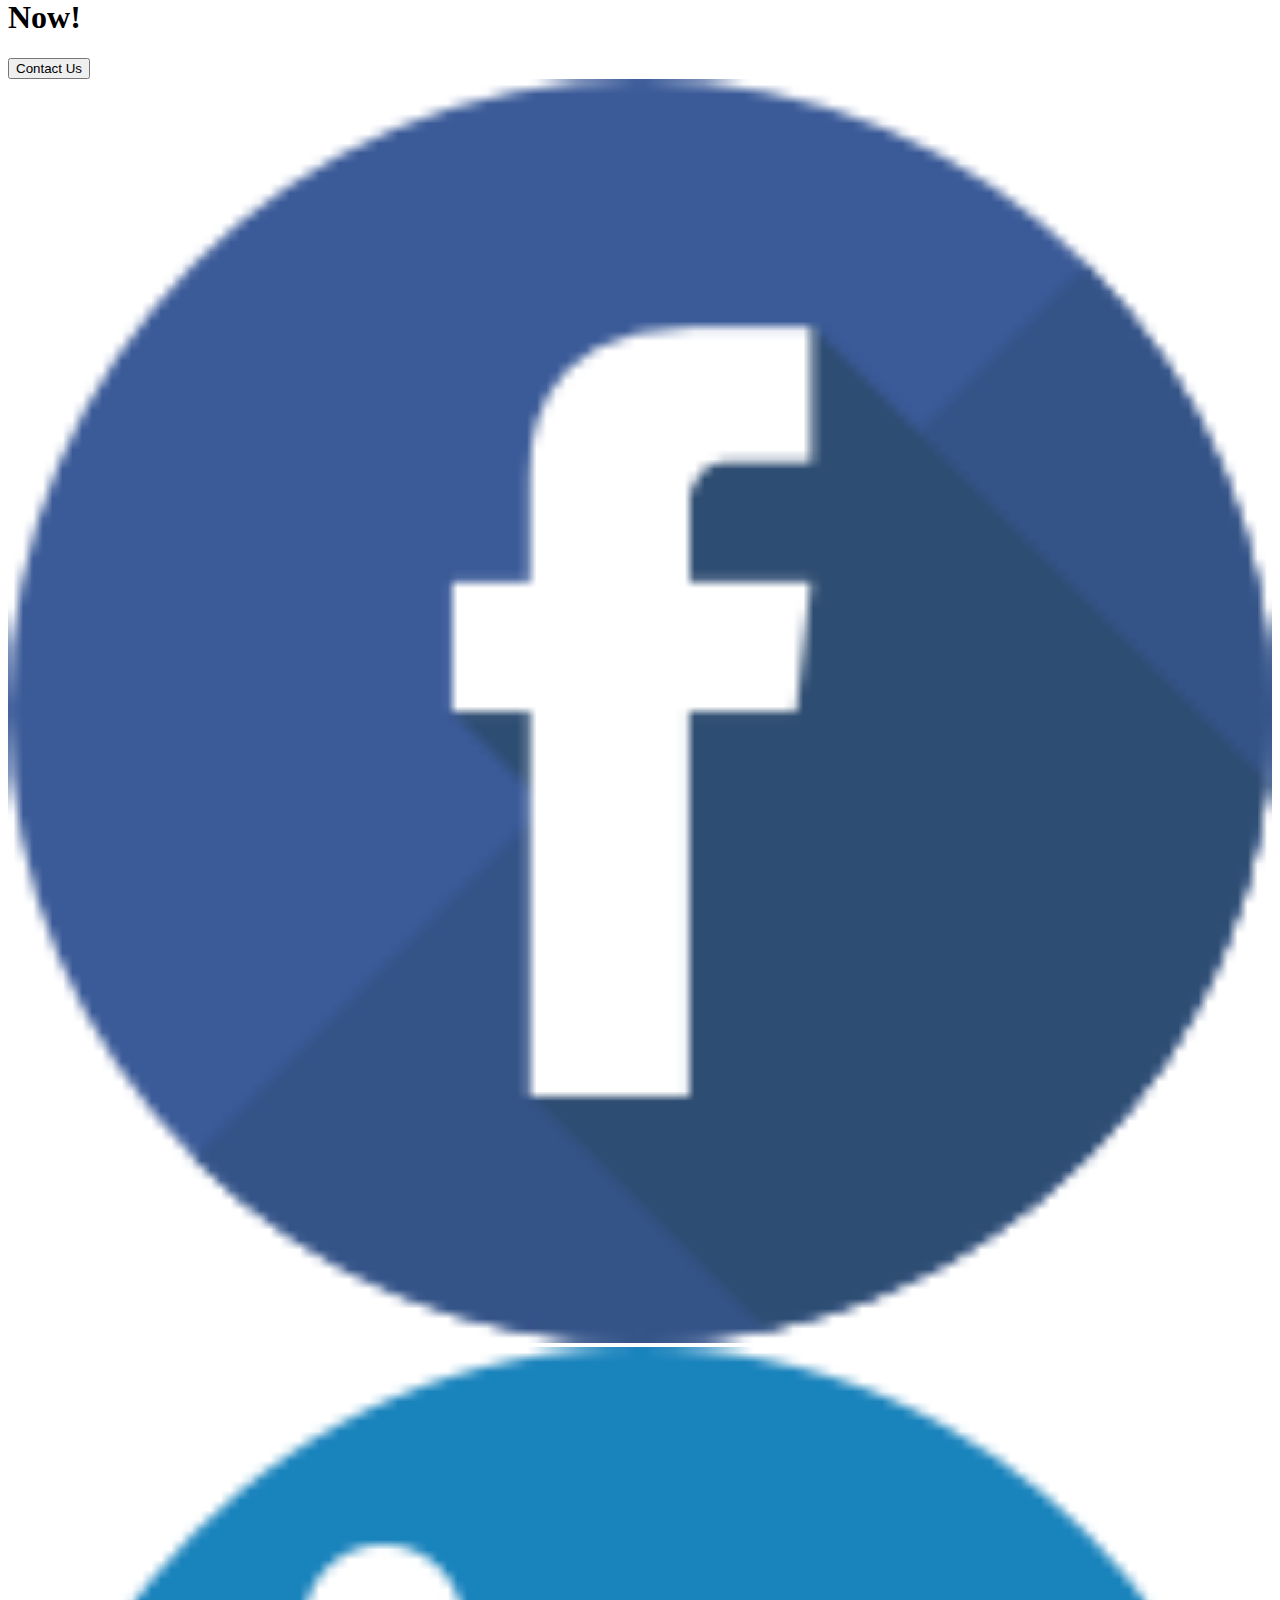
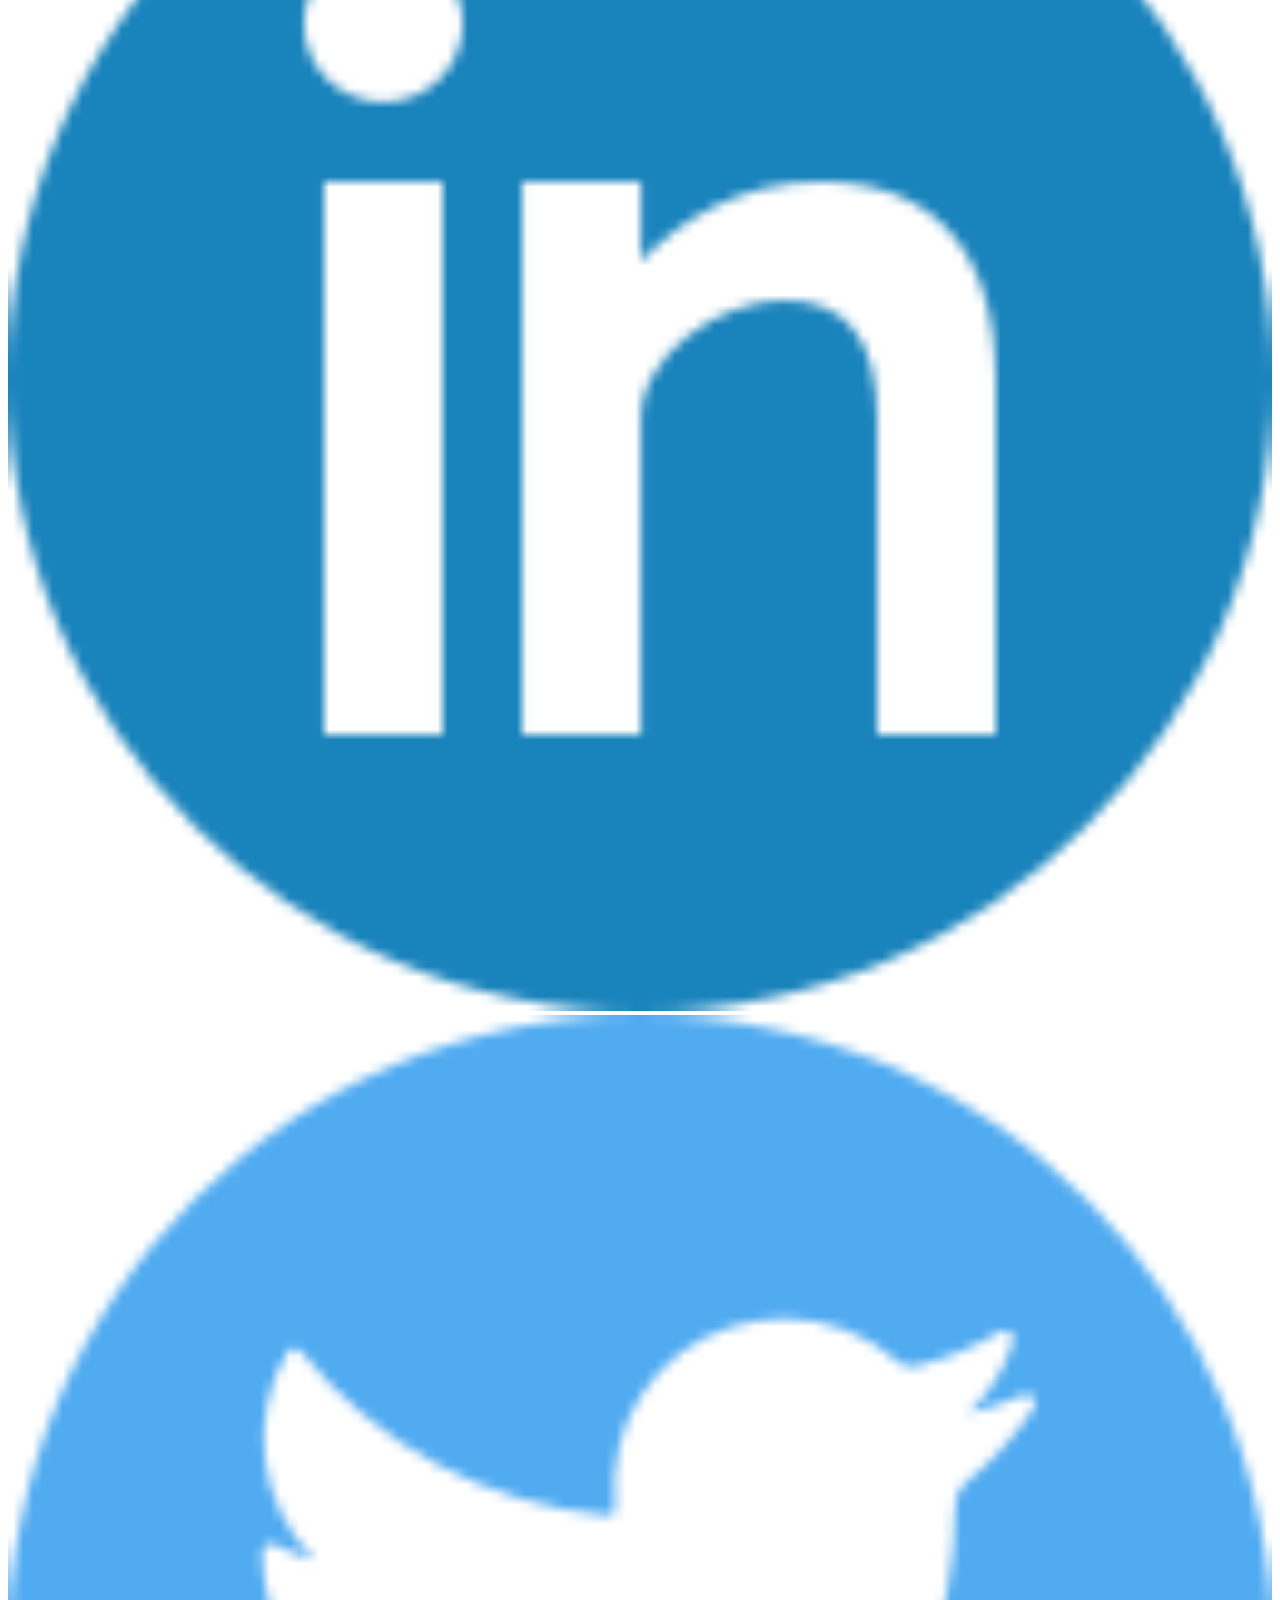
<file: ourproducts.html>
<!DOCTYPE html>
<html lang="en">

<head>
    <meta charset="UTF-8">
    <meta name="viewport" content="width=device-width, initial-scale=1.0">
    <title>Our Products || Noorisys, Technology</title>
    <link rel="shortcut icon" href="../assets/home/favicon_pirnav.jpg" type="image/x-icon">
    <link rel="stylesheet" href="../css/ourproducts.css">
    <link rel="stylesheet" href="https://cdnjs.cloudflare.com/ajax/libs/font-awesome/6.6.0/css/all.min.css"
        integrity="sha512-Kc323vGBEqzTmouAECnVceyQqyqdsSiqLQISBL29aUW4U/M7pSPA/gEUZQqv1cwx4OnYxTxve5UMg5GT6L4JJg=="
        crossorigin="anonymous" referrerpolicy="no-referrer" />
</head>

<body>
    <header id="header">
        <!-- 
    /* ========================================================================= */
    /* ========================================================================= */
                                    /* NAVBAR WITH HEADER SECTION */
    /* ========================================================================= */
    /* ========================================================================= */
     -->

     <nav class="navbar">
        <div class="navbar_nav">
          <div class="logo">
            <img src="../assets/home/pirnav_logo.png" alt="" />
          </div>
          <ul class="nav-links">
            <li><a href="index.html">Home</a></li>
            <li class="dropdown">
              <a href="about.html">About</a>
              <div class="dropdown-content">
                <a href="about.html">About</a>
                <a href="gallery.html">Gallery</a>
                <a href="careers.html">Careers</a>
                <a href="techstack.html">Tech-Stack</a>
              </div>
            </li>
            <li><a href="services.html">Services</a></li>
            <li><a href="industries.html">Industries</a></li>
            <li><a href="portfolio.html">Portfolio</a></li>
            <li><a href="healthtech.html">Healthtech</a></li>
            <li><a href="ourproducts.html">Our Products</a></li>
            <li><a href="contact.html">Contact</a></li>
          </ul>
          <div class="menu-toggle" id="mobile-menu">
            <span class="bar"></span>
            <span class="bar"></span>
            <span class="bar"></span>
          </div>
        </div>
      </nav>
      
    </header>
    <main id="banner-bg">
        <article id="sub-main">
            <h1>OUR PRODUCTS</h1>
            <p>13 Years Of Technical Excellence In Information Technology</p><br>
            <button>Send Enquiry</button>


        </article>
    </main> <br><br>



    <div class="product-navigation">
        <ul>
            <li class="active"><a href="#">All Products</a></li>
            <li><a href="#">Social Media</a></li>
            <li><a href="#">eCommerce</a></li>
            <li><a href="#">HealthTech</a></li>
            <li><a href="#">EdTech</a></li>
            <li><a href="#">Others</a></li>

        </ul>

    </div>



    <div class="products-cards">
        <div class="card">
            <div>
                <a href="/fitness-app">
                    <div class="lazyload-wrapper ">
                        <img src="../assets/ourproducts/dp-product-01.webp" alt="fitness-app" loading="lazy">
                    </div>
                </a>
            </div>
            <h4>Fitness App</h4>
        </div>
        <div class="card">
            <div><a href="/digital-business-card">
                    <div class="lazyload-wrapper "><img src="../assets/ourproducts/dp-product-10.webp" alt="digital business card"
                            loading="lazy"></div>
                </a></div>
            <h4>Digital Business Card</h4>
        </div>
        <div class="card">
            <div><a href="/doctor-appointment">
                    <div class="lazyload-wrapper "><img src="../assets/ourproducts/dp-product-01.webp" alt="doctor appointment"
                            loading="lazy"></div>
                </a></div>
            <h4>Doctor Appointment with Teleconsultation</h4>
        </div>
        <div class="card">
            <div><a href="/service-marketplace">
                    <div class="lazyload-wrapper "><img src="../assets/ourproducts/dp-product-02.webp" alt="service Marketplace"
                            loading="lazy"></div>
                </a></div>
            <h4>Service Provider Marketplace</h4>
        </div>
        <div class="card">
            <div><a href="/pharmacy-ordering">
                    <div class="lazyload-wrapper "><img src="../assets/ourproducts/dp-product-11.webp" alt="pharmacy ordering app"
                            loading="lazy"></div>
                </a></div>
            <h4>Pharmacy Ordering App</h4>
        </div>
        <div class="card">
            <div><a href="/food-delivery">
                    <div class="lazyload-wrapper "><img src="../assets/ourproducts/dp-product-03.webp" alt="food delivery"
                            loading="lazy"></div>
                </a></div>
            <h4>Food Delivery App</h4>
        </div>
        <div class="card">
            <div><a href="/school-management">
                    <div class="lazyload-wrapper "><img src="../assets/ourproducts/dp-product-05.webp" alt="School management"
                            loading="lazy"></div>
                </a></div>
            <h4>School Management System</h4>
        </div>
        <div class="card">
            <div><a href="/social-platform">
                    <div class="lazyload-wrapper "><img src="../assets/ourproducts/dp-product-04.webp" alt="social platform"
                            loading="lazy"></div>
                </a></div>
            <h4>Social Media Platform</h4>
        </div>
        <div class="card">
            <div><a href="/learning-management">
                    <div class="lazyload-wrapper "><img src="../assets/ourproducts/dp-product-06.webp" alt="learning management"
                            loading="lazy"></div>
                </a></div>
            <h4>Learnng Management System</h4>
        </div>
        <div class="card">
            <div><a href="/mugenzi-emr">
                    <div class="lazyload-wrapper "><img src="../assets/ourproducts/dp-product-09.webp"
                            alt="Electronic Medical Record" loading="lazy"></div>
                </a></div>
            <h4>Electronic Medical Record</h4>
        </div>
        <div class="card">
            <div><a href="/helpdesk-ticketing-platform">
                    <div class="lazyload-wrapper "><img src="../assets/ourproducts/dp-product-12.webp"
                            alt="Helpdesk Ticketing Platform" loading="lazy"></div>
                </a></div>
            <h4>Helpdesk Ticketing Platform</h4>
        </div>
        <div class="card">
            <div><a href="/transport-management-system">
                    <div class="lazyload-wrapper "><img src="../assets/ourproducts/dp-product-13.webp"
                            alt="Transport Management System" loading="lazy"></div>
                </a></div>
            <h4>Transport Management System</h4>
        </div>
        <div class="card">
            <div><a href="/umrah-app">
                    <div class="lazyload-wrapper "><img src="../assets/ourproducts/dp-product-14.webp" alt="tourism compony image"
                            loading="lazy"></div>
                </a></div>
            <h4>Umrah Plus</h4>
        </div>



    </div>
    </div>
    </div>
    <ul id="brand">
        <li><img src="../assets/ourproducts/brand-1.png" alt=""></li>
        <li><img src="../assets/ourproducts/brand-2.png" alt=""></li>
        <li><img src="../assets/ourproducts/brand-3.png" alt=""></li>
        <li><img src="../assets/ourproducts/brand-4.png" alt=""></li>
        <li><img src="../assets/ourproducts/brand-5.png" alt=""></li>
        <li><img src="../assets/ourproducts/brand-6.png" alt=""></li>
        <li><img src="../assets/ourproducts/brand-8.png" alt=""></li>
        <li><img src="../assets/ourproducts/brand-9.png" alt=""></li>
        <li><img src="../assets/ourproducts/brand-10.png" alt=""></li>
        <li><img src="../assets/ourproducts/esc.png" alt=""></li>
    </ul>
    <br><br>
    <div class="video-container">
        <img src="../assets/ourproducts/thumbnail_video.webp" id="myVideo"  alt="">
        <button class="center-button" id="openPopup" >Play Video</button>
    <!-- Video Popup -->
    <div id="videoPopup" class="popup">
        <div class="popup-content">
            <span class="close">&times;</span>
            <iframe 
            id="popupVideo"
            width="500" 
            height="300" 
            src="https://www.youtube.com/embed/h5sQUF5nTS4?si=hELd2GNWAosYYTX8"
            frameborder="0" 
            allow="accelerometer; autoplay; clipboard-write; encrypted-media; gyroscope; picture-in-picture" 
            allowfullscreen>
            </iframe>
        </div>
    </div>
    </div><br><br>
    <div class="paragraph">
        <p class="para">other apps may you like</p><br><br>
        <h2 class="para1">Apps</h2>
    </div>
    <br><br>
    <div class="carousel-container"></div>
        <div class="carousel">
            <div class="carousel-item">
                <img src="../assets/ourproducts/gonagoo.webp" alt="ServicePro">
                <h3>ServicePro</h3>
                <p>Courier and Transport Management</p>
            </div>
            <div class="carousel-item">
                <img src="../assets/ourproducts/electronic.webp" alt="HealthConnect">
                <h3>HealthConnect</h3>
                <p>Pharmacist Marketplace</p>
            </div>
            <div class="carousel-item">
                <img src="../assets/ourproducts/covid.webp" alt="Fasterchecks">
                <h3>Fasterchecks</h3>
                <p>Covid Antigen Test Verification</p>
            </div>
            <div class="carousel-item">
                <img src="../assets/ourproducts/umrah.webp" alt="Umrah Plus">
                <h3>Umrah Plus</h3>
                <p>Tourism Company</p>
            </div>
            
        </div>
    </div>
    
    
    
    
    <br><br>
    <footer id="footer-container">
        <footer id="footer-left" class="quote-section">
          
                <h4>HAVE AN IDEA?</h4>
                <h1>Get A Quote <br> Now!</h1>
                <button class="contact-btn">Contact Us</button>
        
                <div class="social-icons">
                    <a href="https://www.facebook.com/noorisystech">
                        <img src="../assets/ourproducts/facebook logo.png" alt="Facebook"></a>
                    <a href="https://www.linkedin.com/company/noorisys-technologies-pvt-ltd/">
                        <img src="../assets/ourproducts/linkedin logo.png" alt="LinkedIn"></a>
                    <a href="https://twitter.com/noorisys">
                        <img src="../assets/ourproducts/twitter logo.png" alt="Twitter"></a>
                    <a href="https://www.instagram.com/noorisys11/">
                        <img src="../assets/ourproducts/instagram logo.png" alt="Instagram"></a><br><br>
                    <a href="https://www.youtube.com/channel/UCkBVw01AixSyVzzkQXXjX2g">
                        <img src="../assets/ourproducts/youtube logo.png" alt="YouTube"></a>
                    <a href="https://wa.me/7796614664">
                        <img src="../assets/ourproducts/watsapp logo.png" alt="WhatsApp"></a>
                    <a href="mailto:info@noorisys.com">
                        <img src="../assets/ourproducts/email logo.png" alt="Email"></a>
                </div>
    
        </footer>
        <footer id="footer-right">
            <div class="footer-container">
                <div class="footer-links">
                    <h3>Quick Links</h3>
                    <ul>
                        <li><a href="#">About</a></li>
                        <li><a href="#">Our Approach</a></li>
                        <li><a href="#">Portfolio</a></li>
                        <li><a href="#">Blogs</a></li>
                        <li><a href="#">Privacy Policy</a></li>
                        <li><a href="#">Sitemap</a></li>
                        <li><a href="#">Become a Partner</a></li>
                    </ul>
                </div>
    
                <div class="footer-products">
                    <h3>Products</h3>
                    <ul>
                        <li><a href="#">Doctor Appointment System</a></li>
                        <li><a href="#">Marketplace</a></li>
                        <li><a href="#">Online Travel Agency</a></li>
                        <li><a href="#">Food Delivery App</a></li>
                        <li><a href="#">Fitness App</a></li>
                        <li><a href="#">Learning Management</a></li>
                        <li><a href="#">Digital Business Card</a></li>
                    </ul>
                </div>
            </div>
    
            <div class="footer-bottom">
                <p>Copyright © 2024 Noorisyys Technologies. All Rights Reserved.</p>
            </div>
        </footer>
    </footer>

    <script src="../js/script.js"></script>
</body>

</html>
</file>
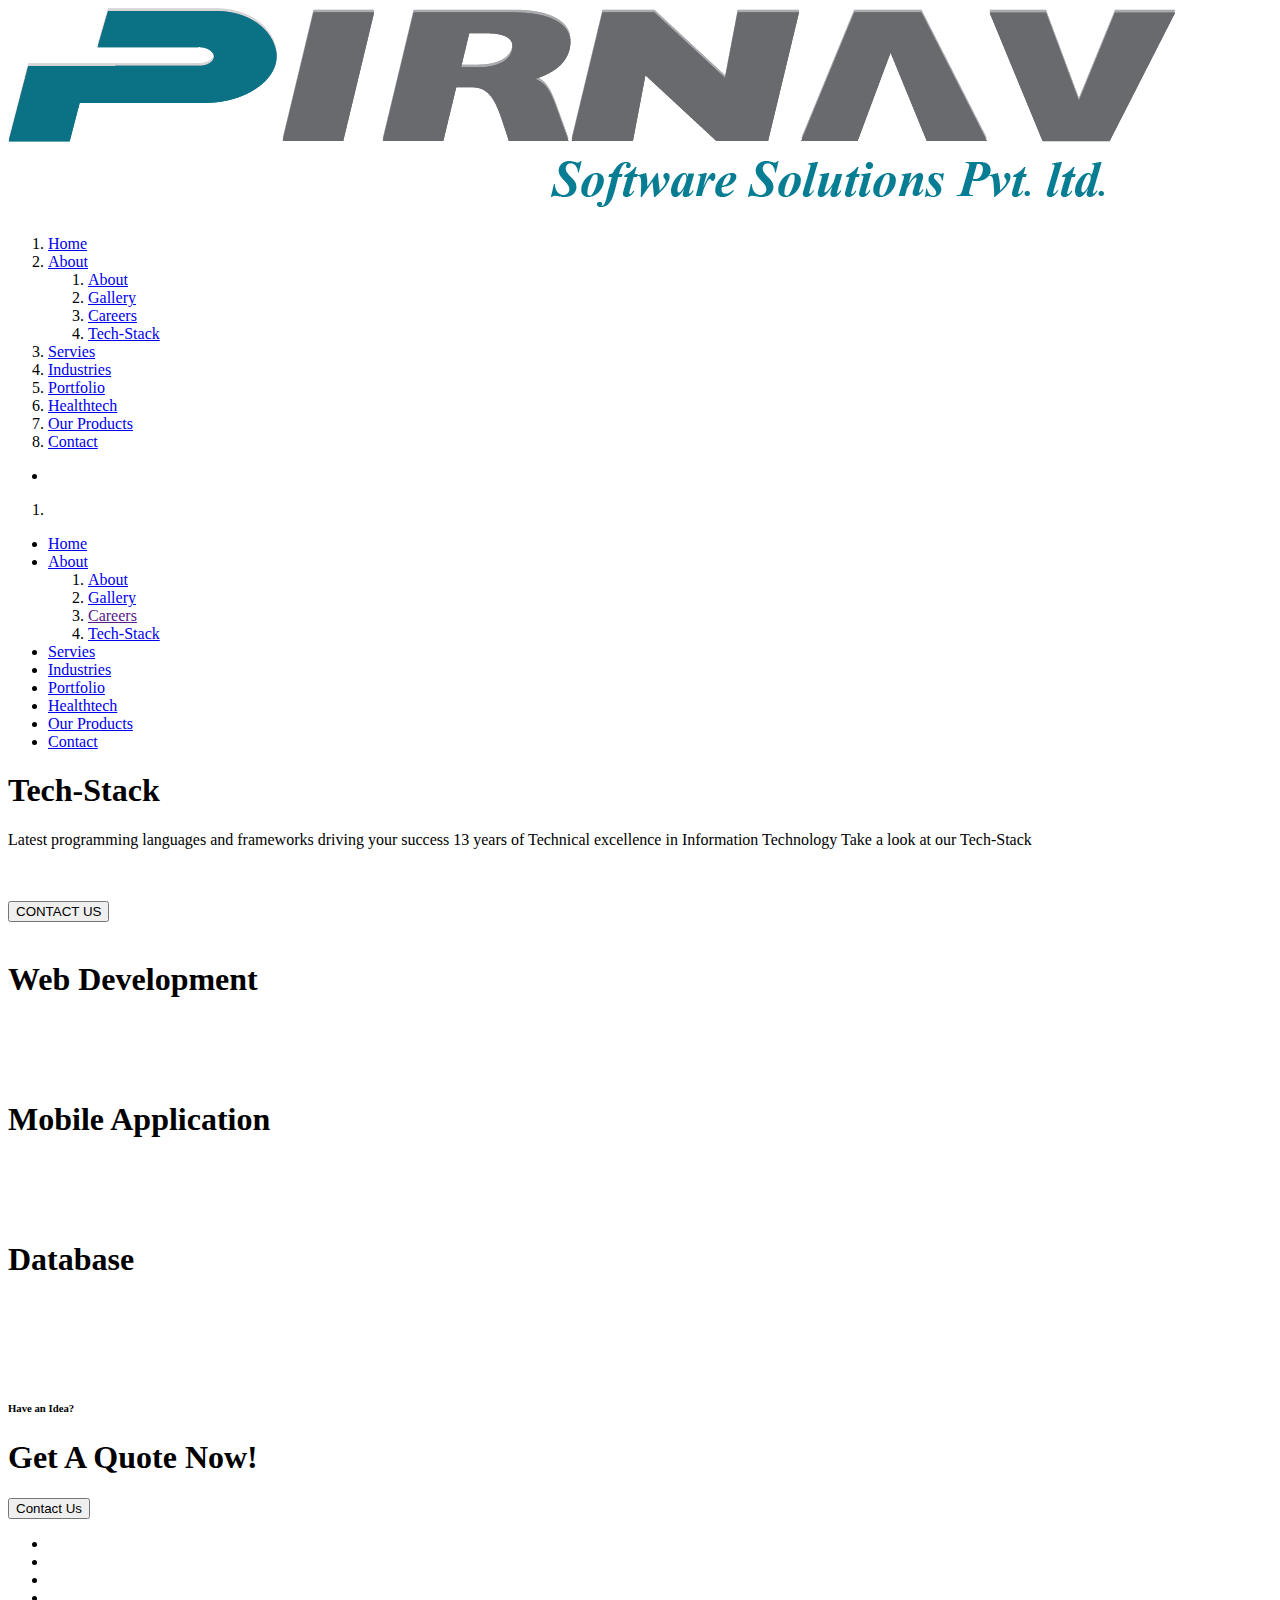
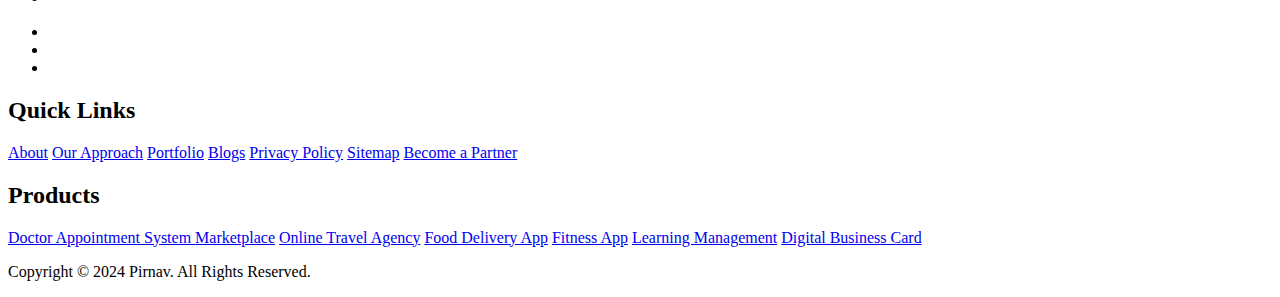
<file: techstack.html>
<!DOCTYPE html>
<html lang="en">

<head>
    <meta charset="UTF-8">
    <meta name="viewport" content="width=device-width, initial-scale=1.0">
    <title>Tech Stack || Pirnav, Technology</title>
    <link rel="shortcut icon" href="../assets/home/favicon_pirnav.jpg" type="image/x-icon">
    <link rel="stylesheet" href="../css/techstack.css">
    <link rel="stylesheet" href="https://cdnjs.cloudflare.com/ajax/libs/font-awesome/6.6.0/css/all.min.css"
        integrity="sha512-Kc323vGBEqzTmouAECnVceyQqyqdsSiqLQISBL29aUW4U/M7pSPA/gEUZQqv1cwx4OnYxTxve5UMg5GT6L4JJg=="
        crossorigin="anonymous" referrerpolicy="no-referrer" />
</head>

<body>
    <header id="header">
        <nav id="nav">
            <img src="../assets/home/pirnav_logo.png" alt="logo" id="logo">
            <ol id="sub-list-nav">
                <li><a class="nav-option" href="index.html">Home</a></li>
                <li id="about">
                    <a class="nav-option" href="about.html">About</a>
                    <ol id="drop-down">
                        <li><a href="about.html">About</a></li>
                        <li id="gallery"><a href="gallery.html">Gallery</a></li>
                        <li><a href="careers.html">Careers</a></li>
                        <li><a href="techstack.html">Tech-Stack</a></li>
                    </ol>
                </li>
                <li><a class="nav-option" href="services.html">Servies</a></li>
                <li><a class="nav-option" href="industries.html">Industries</a></li>
                <li><a class="nav-option" href="portfolio.html">Portfolio</a></li>
                <li><a class="nav-option" href="healthtech.html">Healthtech</a></li>
                <li><a class="nav-option" href="ourproducts.html">Our Products</a></li>
                <li><a class="nav-option" href="contact.html">Contact</a></li>
            </ol>

            <ul id="ham-nav">
                <li id="open-menubar"><i class="fa-solid fa-bars"></i></li>
            </ul>
            <aside id="side-menu">
                <ol id="nav-side-menu">
                    <li id="close-menubar"><i class="fa-solid fa-xmark"></i></li>
                </ol>
                <ul id="side-menu-options">
                    <li><a class="menu-option" href="index.html">Home</a></li>
                    <li id="about">
                    <a class="menu-option" href="about.html">About</a>
                    <ol id="menu-drop-down">
                        <li><a href="about.html">About</a></li>
                        <li id="gallery"><a href="gallery.html">Gallery</a></li>
                        <li><a href="">Careers</a></li>
                        <li><a href="techstack.html">Tech-Stack</a></li>
                    </ol>
                    </li>
                    <li><a class="menu-option" href="services.html">Servies</a></li>
                    <li><a class="menu-option" href="industries.html">Industries</a></li>
                    <li><a class="menu-option" href="portfolio.html">Portfolio</a></li>
                    <li><a class="menu-option" href="healthtech.html">Healthtech</a></li>
                    <li><a class="menu-option" href="ourproducts.html">Our Products</a></li>
                    <li><a class="menu-option" href="contact.html">Contact</a></li>
                </ul>
            </aside>
        </nav>
    </header>

    <main id="banner-bg">
        <article id="sub-main">
            <h1>Tech-Stack</h1>
            <p>Latest programming languages and frameworks driving your success
                13 years of Technical excellence in Information Technology
                Take a look at our Tech-Stack</p><br><br>
            <button>CONTACT US</button>
        </article>
    </main> <br>

    <section>
        <h1 class="domain">Web Development</h1>
        <div id="webdev-container">
            <!-- <aside id="node-webdev-card" class="card">
                <span>
                    <svg stroke="currentColor" fill="currentColor" stroke-width="0" viewBox="0 0 640 512" height="1em" width="1em" xmlns="http://www.w3.org/2000/svg"><path d="M316.3 452c-2.1 0-4.2-.6-6.1-1.6L291 439c-2.9-1.6-1.5-2.2-.5-2.5 3.8-1.3 4.6-1.6 8.7-4 .4-.2 1-.1 1.4.1l14.8 8.8c.5.3 1.3.3 1.8 0L375 408c.5-.3.9-.9.9-1.6v-66.7c0-.7-.3-1.3-.9-1.6l-57.8-33.3c-.5-.3-1.2-.3-1.8 0l-57.8 33.3c-.6.3-.9 1-.9 1.6v66.7c0 .6.4 1.2.9 1.5l15.8 9.1c8.6 4.3 13.9-.8 13.9-5.8v-65.9c0-.9.7-1.7 1.7-1.7h7.3c.9 0 1.7.7 1.7 1.7v65.9c0 11.5-6.2 18-17.1 18-3.3 0-6 0-13.3-3.6l-15.2-8.7c-3.7-2.2-6.1-6.2-6.1-10.5v-66.7c0-4.3 2.3-8.4 6.1-10.5l57.8-33.4c3.7-2.1 8.5-2.1 12.1 0l57.8 33.4c3.7 2.2 6.1 6.2 6.1 10.5v66.7c0 4.3-2.3 8.4-6.1 10.5l-57.8 33.4c-1.7 1.1-3.8 1.7-6 1.7zm46.7-65.8c0-12.5-8.4-15.8-26.2-18.2-18-2.4-19.8-3.6-19.8-7.8 0-3.5 1.5-8.1 14.8-8.1 11.9 0 16.3 2.6 18.1 10.6.2.8.8 1.3 1.6 1.3h7.5c.5 0 .9-.2 1.2-.5.3-.4.5-.8.4-1.3-1.2-13.8-10.3-20.2-28.8-20.2-16.5 0-26.3 7-26.3 18.6 0 12.7 9.8 16.1 25.6 17.7 18.9 1.9 20.4 4.6 20.4 8.3 0 6.5-5.2 9.2-17.4 9.2-15.3 0-18.7-3.8-19.8-11.4-.1-.8-.8-1.4-1.7-1.4h-7.5c-.9 0-1.7.7-1.7 1.7 0 9.7 5.3 21.3 30.6 21.3 18.5 0 29-7.2 29-19.8zm54.5-50.1c0 6.1-5 11.1-11.1 11.1s-11.1-5-11.1-11.1c0-6.3 5.2-11.1 11.1-11.1 6-.1 11.1 4.8 11.1 11.1zm-1.8 0c0-5.2-4.2-9.3-9.4-9.3-5.1 0-9.3 4.1-9.3 9.3 0 5.2 4.2 9.4 9.3 9.4 5.2-.1 9.4-4.3 9.4-9.4zm-4.5 6.2h-2.6c-.1-.6-.5-3.8-.5-3.9-.2-.7-.4-1.1-1.3-1.1h-2.2v5h-2.4v-12.5h4.3c1.5 0 4.4 0 4.4 3.3 0 2.3-1.5 2.8-2.4 3.1 1.7.1 1.8 1.2 2.1 2.8.1 1 .3 2.7.6 3.3zm-2.8-8.8c0-1.7-1.2-1.7-1.8-1.7h-2v3.5h1.9c1.6 0 1.9-1.1 1.9-1.8zM137.3 191c0-2.7-1.4-5.1-3.7-6.4l-61.3-35.3c-1-.6-2.2-.9-3.4-1h-.6c-1.2 0-2.3.4-3.4 1L3.7 184.6C1.4 185.9 0 188.4 0 191l.1 95c0 1.3.7 2.5 1.8 3.2 1.1.7 2.5.7 3.7 0L42 268.3c2.3-1.4 3.7-3.8 3.7-6.4v-44.4c0-2.6 1.4-5.1 3.7-6.4l15.5-8.9c1.2-.7 2.4-1 3.7-1 1.3 0 2.6.3 3.7 1l15.5 8.9c2.3 1.3 3.7 3.8 3.7 6.4v44.4c0 2.6 1.4 5.1 3.7 6.4l36.4 20.9c1.1.7 2.6.7 3.7 0 1.1-.6 1.8-1.9 1.8-3.2l.2-95zM472.5 87.3v176.4c0 2.6-1.4 5.1-3.7 6.4l-61.3 35.4c-2.3 1.3-5.1 1.3-7.4 0l-61.3-35.4c-2.3-1.3-3.7-3.8-3.7-6.4v-70.8c0-2.6 1.4-5.1 3.7-6.4l61.3-35.4c2.3-1.3 5.1-1.3 7.4 0l15.3 8.8c1.7 1 3.9-.3 3.9-2.2v-94c0-2.8 3-4.6 5.5-3.2l36.5 20.4c2.3 1.2 3.8 3.7 3.8 6.4zm-46 128.9c0-.7-.4-1.3-.9-1.6l-21-12.2c-.6-.3-1.3-.3-1.9 0l-21 12.2c-.6.3-.9.9-.9 1.6v24.3c0 .7.4 1.3.9 1.6l21 12.1c.6.3 1.3.3 1.8 0l21-12.1c.6-.3.9-.9.9-1.6v-24.3zm209.8-.7c2.3-1.3 3.7-3.8 3.7-6.4V192c0-2.6-1.4-5.1-3.7-6.4l-60.9-35.4c-2.3-1.3-5.1-1.3-7.4 0l-61.3 35.4c-2.3 1.3-3.7 3.8-3.7 6.4v70.8c0 2.7 1.4 5.1 3.7 6.4l60.9 34.7c2.2 1.3 5 1.3 7.3 0l36.8-20.5c2.5-1.4 2.5-5 0-6.4L550 241.6c-1.2-.7-1.9-1.9-1.9-3.2v-22.2c0-1.3.7-2.5 1.9-3.2l19.2-11.1c1.1-.7 2.6-.7 3.7 0l19.2 11.1c1.1.7 1.9 1.9 1.9 3.2v17.4c0 2.8 3.1 4.6 5.6 3.2l36.7-21.3zM559 219c-.4.3-.7.7-.7 1.2v13.6c0 .5.3 1 .7 1.2l11.8 6.8c.4.3 1 .3 1.4 0L584 235c.4-.3.7-.7.7-1.2v-13.6c0-.5-.3-1-.7-1.2l-11.8-6.8c-.4-.3-1-.3-1.4 0L559 219zm-254.2 43.5v-70.4c0-2.6-1.6-5.1-3.9-6.4l-61.1-35.2c-2.1-1.2-5-1.4-7.4 0l-61.1 35.2c-2.3 1.3-3.9 3.7-3.9 6.4v70.4c0 2.8 1.9 5.2 4 6.4l61.2 35.2c2.4 1.4 5.2 1.3 7.4 0l61-35.2c1.8-1 3.1-2.7 3.6-4.7.1-.5.2-1.1.2-1.7zm-74.3-124.9l-.8.5h1.1l-.3-.5zm76.2 130.2l-.4-.7v.9l.4-.2z"></path></svg>
                </span>
                <br>
                <h2>Node JS</h2> <br>
                <p>If you’re worried about faster performance and reliability, then, our Node JS development solution is for you.</p>
            </aside> -->
        </div>
        <h1 class="domain">Mobile Application</h1>
        <div id="mobileapp-container">

        </div>
        <h1 class="domain">Database</h1> 
        <div id="database-container">

        </div>
    </section>
    <br>

    <!-- <footer id="footer-container">
        <footer id="footer-left"></footer>
        <footer id="footer-right"></footer>
    </footer> -->

      
<!--
/* ========================================================================= */
/* ========================================================================= */
/* FOOTER SECTION */
/* ========================================================================= */
/* ========================================================================= */
 -->
 <footer class="footer-section">
    <div class="footer-left">
        <div class="footer-content">
            <h6>Have an Idea?</h6>
            <h1>Get A Quote
                Now!</h1>
            <button class="contact-button">Contact Us</button>
            <div class="social-icons">
                <ul>
                    <li><i class="fa-brands fa-facebook"></i></li>
                    <li><i class="fa-brands fa-linkedin"></i> </li>
                    <li><i class="fa-brands fa-youtube"></i> </li>
                    <li><i class="fa-brands fa-square-twitter"></i> </li>
                </ul>
            </div>
                <div>
                    <ul>
                        <li><i class="fa-brands fa-instagram"></i></li>
                        <li><i class="fa-brands fa-whatsapp"></i></li>
                        <li><i class="fa-regular fa-envelope"></i> </li>
                    </ul>
            </div>
        </div>
    </div>
    <div class="footer-right">
        <div class="footer-links">
            <div class="links-section">
                <div class="left-links">
                <h2>Quick Links</h2>
                    <a href="#">About</a>
                    <a href="#">Our Approach</a>
                    <a href="#">Portfolio</a>
                    <a href="#">Blogs</a>
                    <a href="#">Privacy Policy</a>
                    <a href="#"> Sitemap</a>
                    <a href="#"> Become a Partner</a>
                </div>
                <div class="right-links">
                 <h2>Products</h2>
                    <a href="#">Doctor Appointment System </a>
                    <a href="#">Marketplace</a>
                    <a href="#">Online Travel Agency</a>
                    <a href="#">Food Delivery App</a>
                    <a href="#">Fitness App</a>
                    <a href="#">Learning Management</a>
                    <a href="#">Digital Business Card</a>
                </div>
            </div>
        </div>
        <div class="footer-bottom">
            <p> Copyright &copy; 2024 Pirnav. All Rights Reserved.</p>
        </div>
    </div>
</footer>



    <script src="../js/techstack.js"></script>
</body>

</html>
</file>
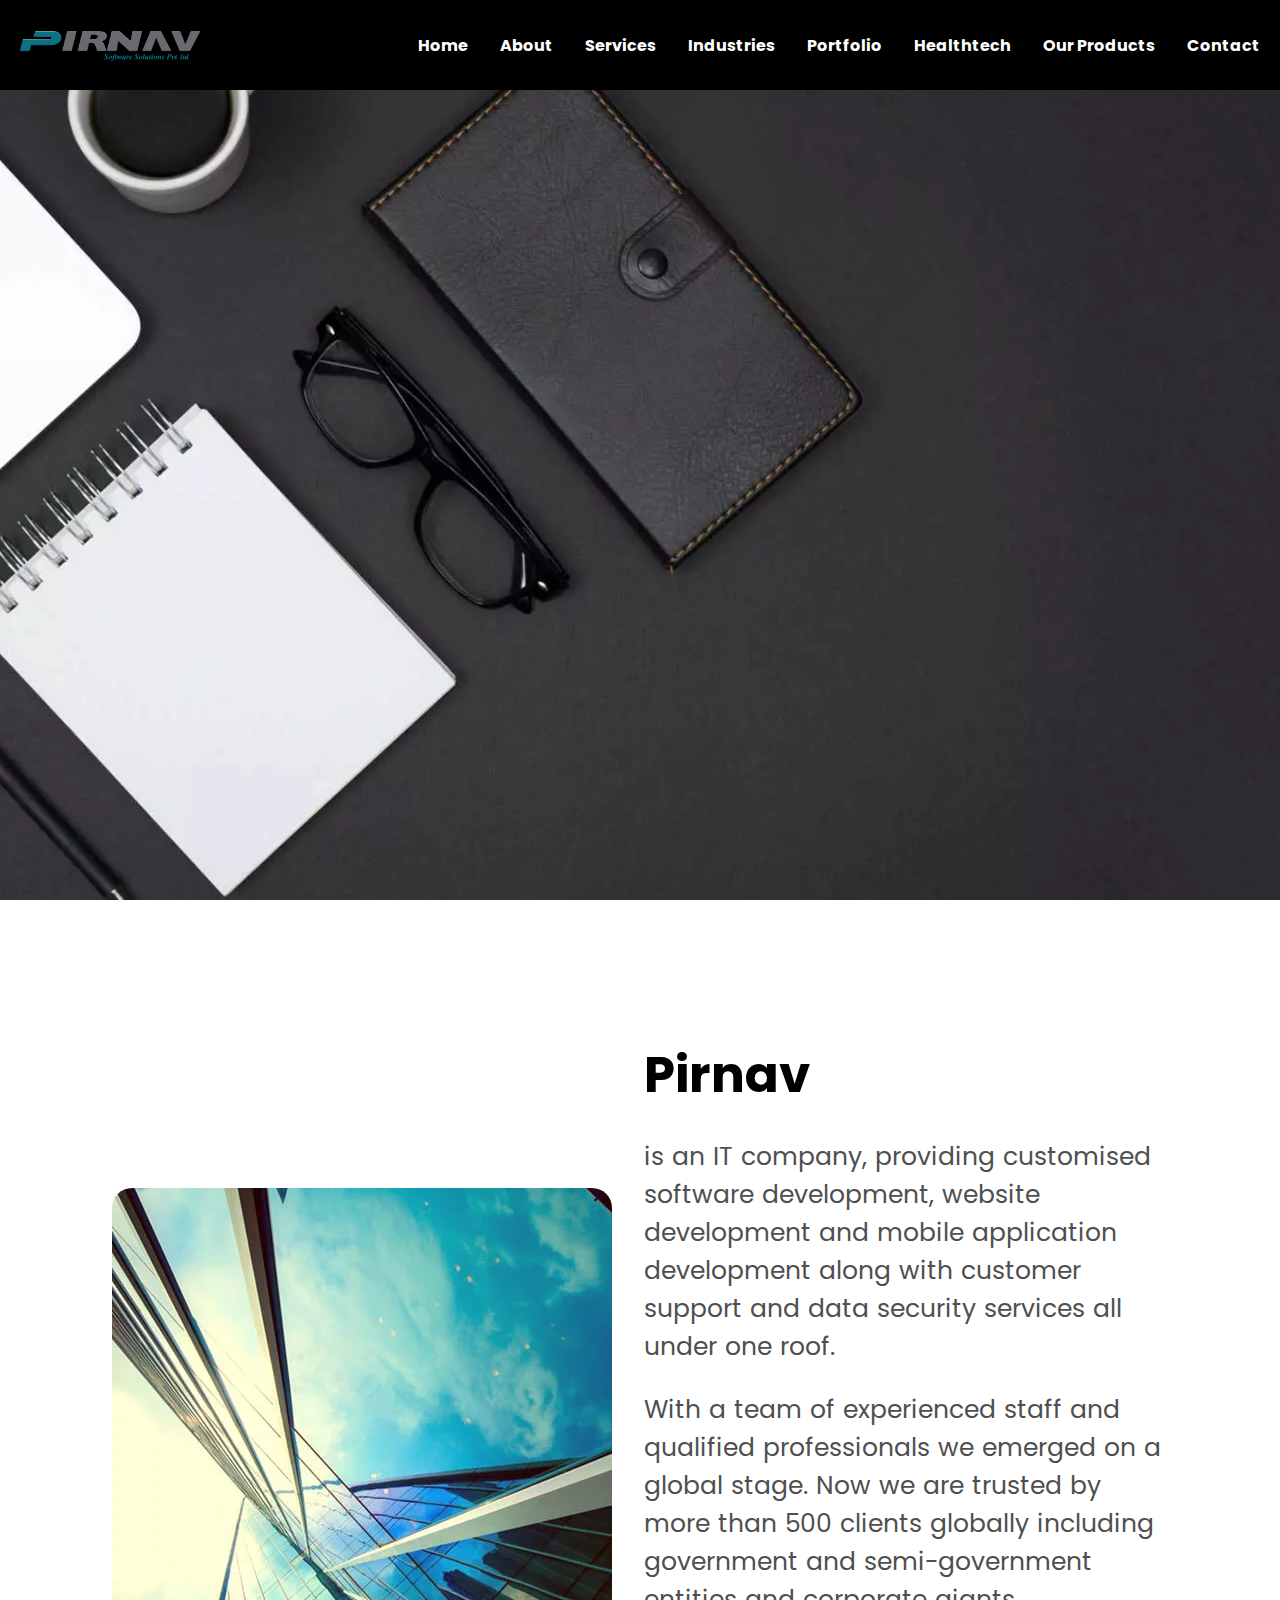
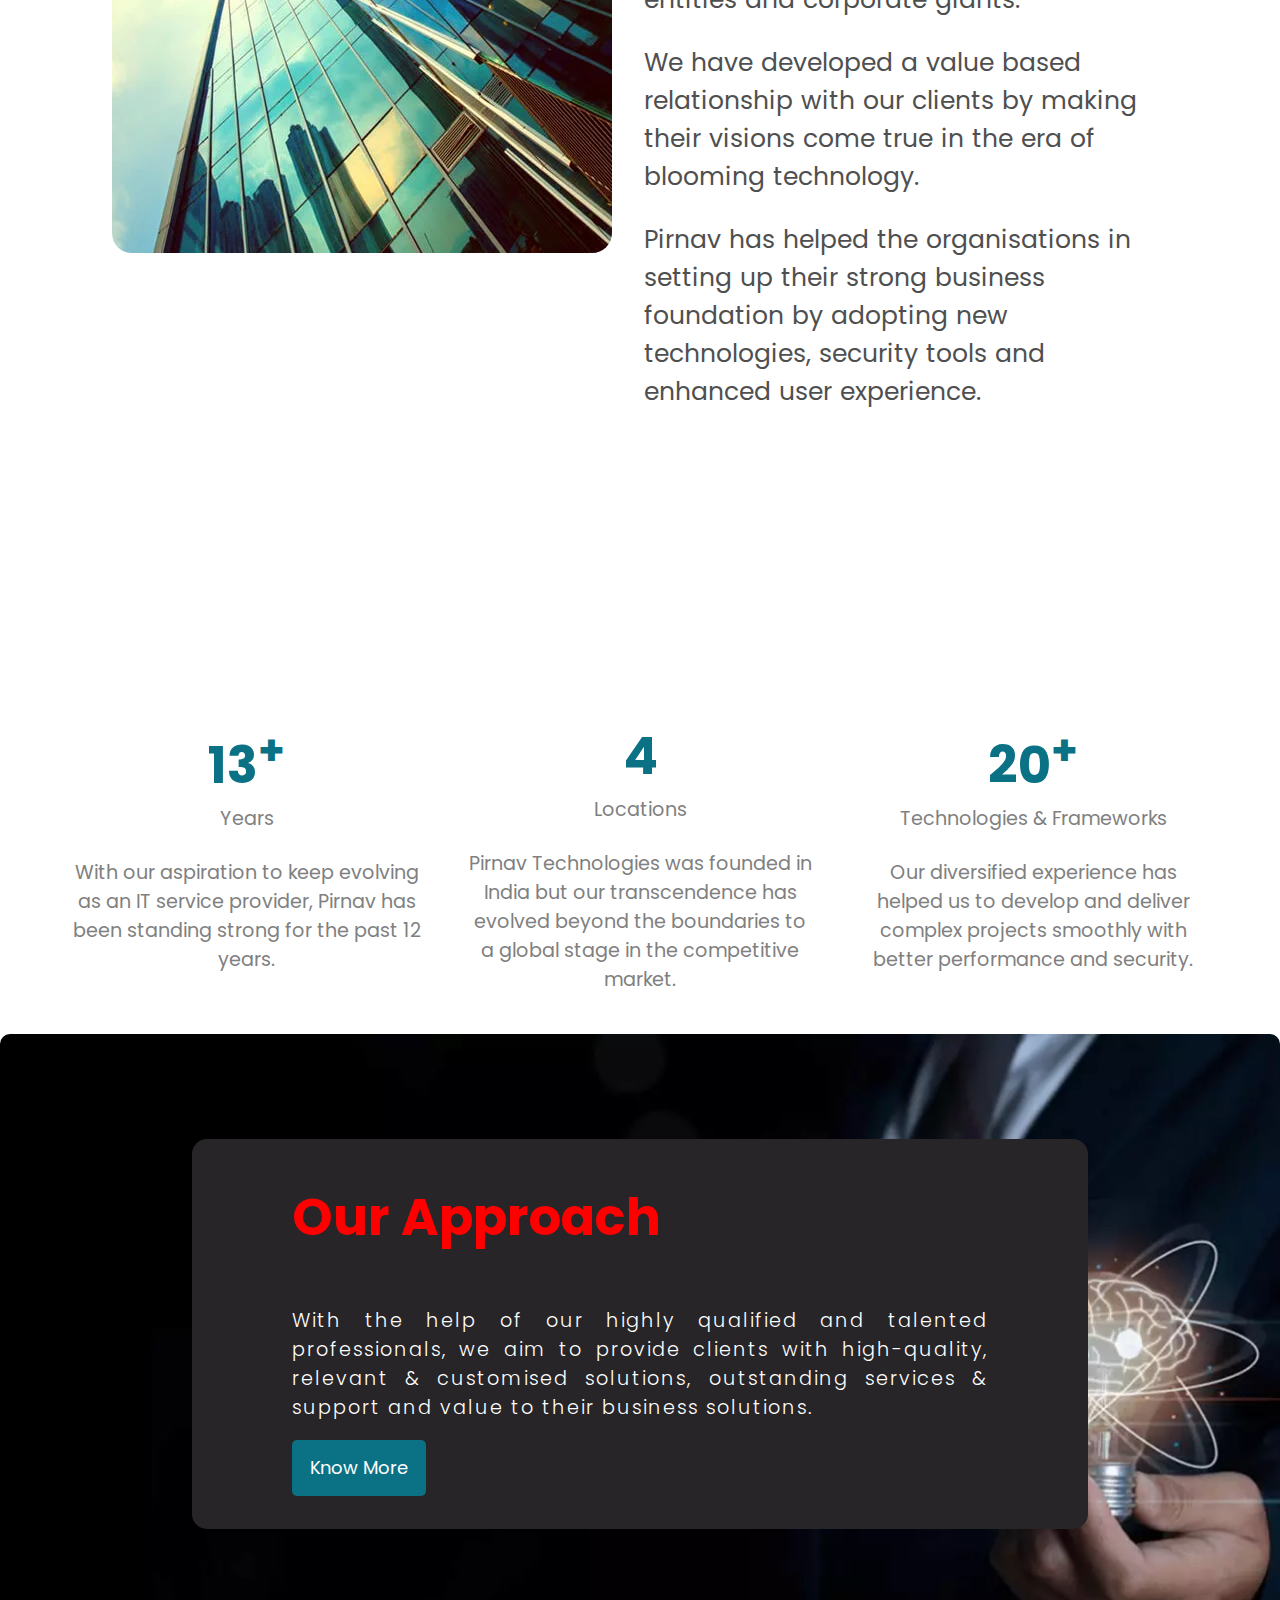
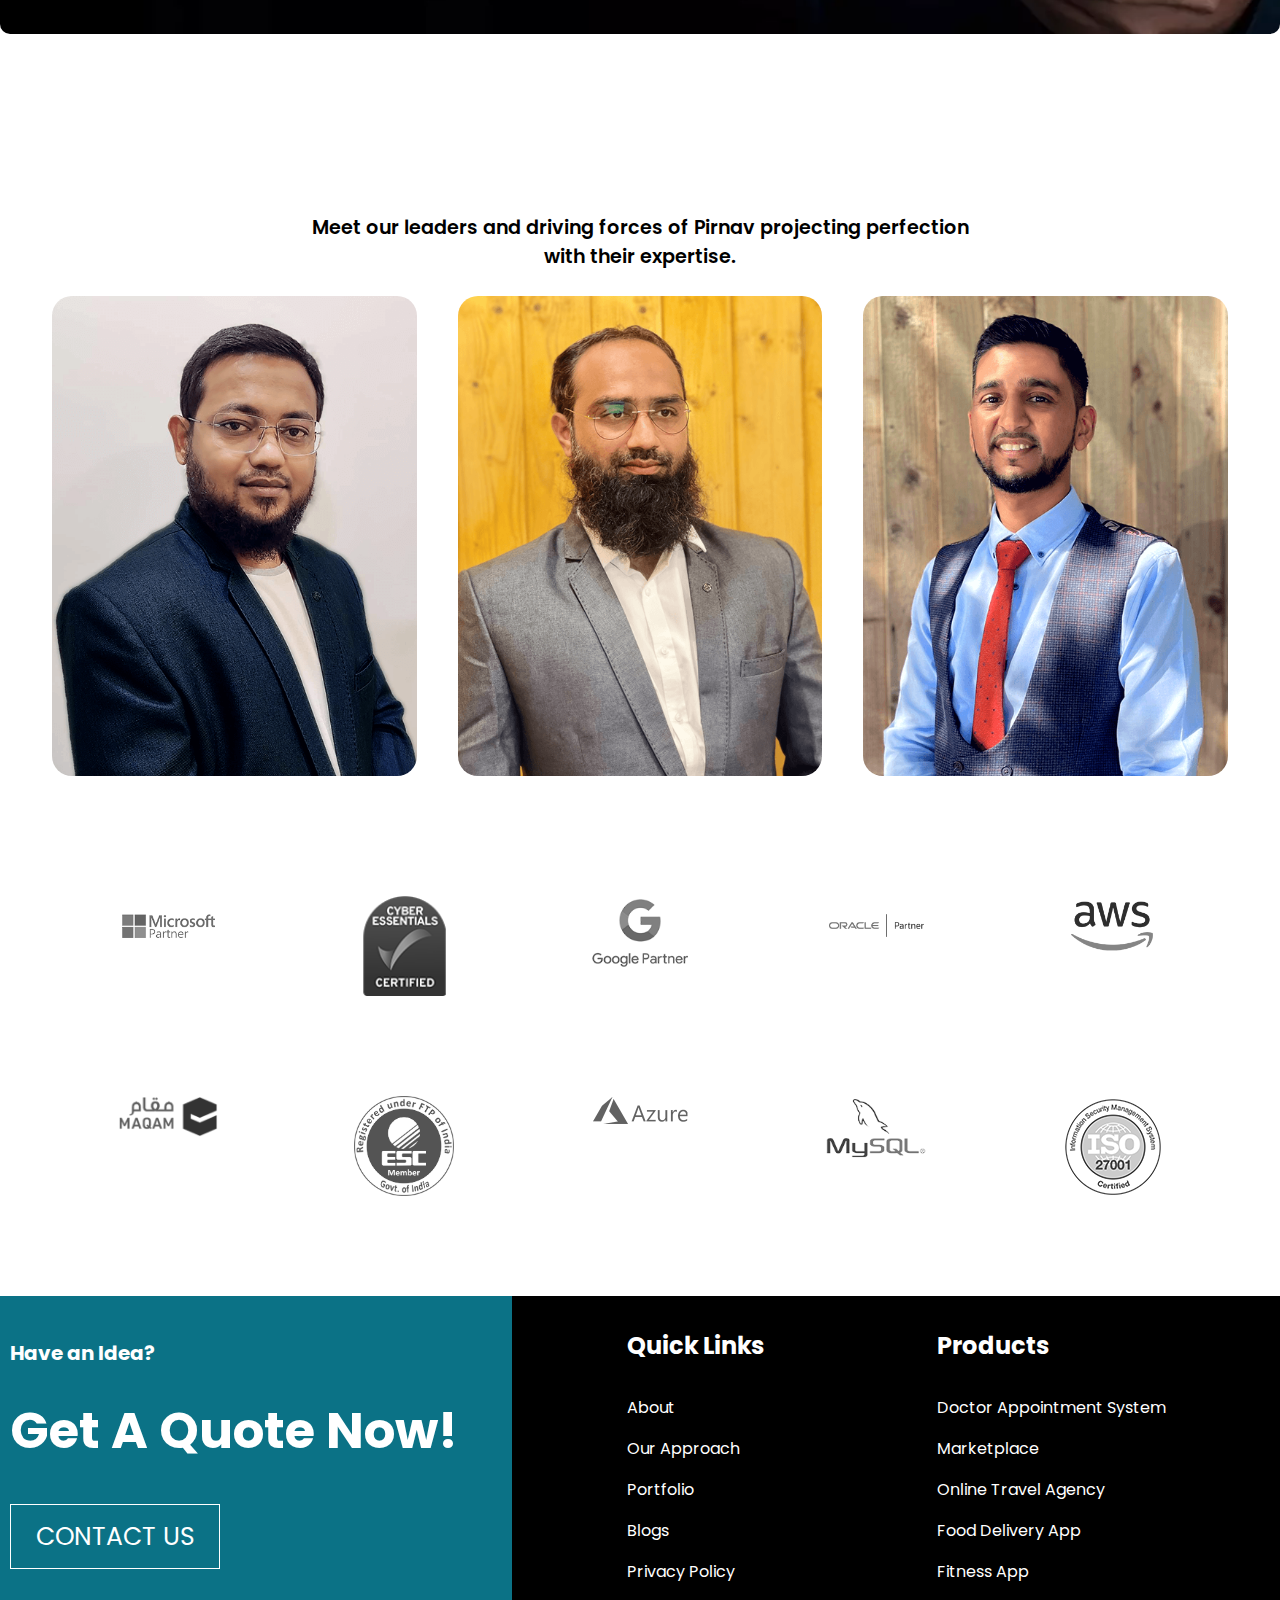
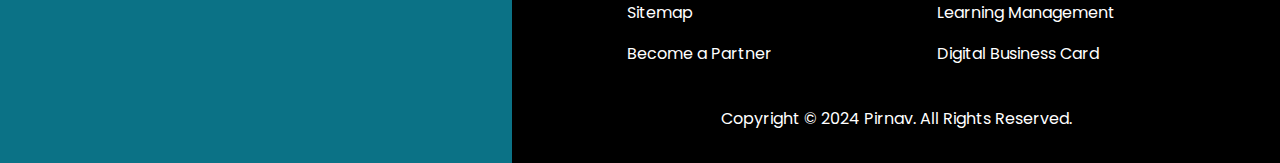
<file: html/about.html>
<!DOCTYPE html>
<html lang="en">
  <head>
    <meta charset="UTF-8" />
    <meta name="viewport" content="width=device-width, initial-scale=1.0" />
    <title>About Us || Pirnav, Technology</title>
    <link
      rel="shortcut icon"
      href="../assets/home/favicon_pirnav.jpg"
      type="image/x-icon"
    />
    <link rel="stylesheet" href="../css/about.css" />
    <link rel="stylesheet" href="../css/global.css" />

    <link
      rel="stylesheet"
      href="https://cdnjs.cloudflare.com/ajax/libs/font-awesome/6.6.0/css/all.min.css"
      integrity="sha512-Kc323vGBEqzTmouAECnVceyQqyqdsSiqLQISBL29aUW4U/M7pSPA/gEUZQqv1cwx4OnYxTxve5UMg5GT6L4JJg=="
      crossorigin="anonymous"
      referrerpolicy="no-referrer"
    />
  </head>

  <body>
    <!-- 
    /* ========================================================================= */
    /* ========================================================================= */
                                    /* NAVBAR WITH HEADER SECTION */
    /* ========================================================================= */
    /* ========================================================================= */
     -->

    <nav class="navbar">
      <div class="navbar_nav">
        <div class="logo">
          <img src="../assets/home/pirnav_logo.png" alt="" />
        </div>
        <ul class="nav-links">
          <li><a href="../index.html">Home</a></li>
          <li class="dropdown">
            <a href="#">About</a>
            <div class="dropdown-content">
              <a href="about.html">About</a>
              <a href="gallery.html">Gallery</a>
              <a href="careers.html">Careers</a>
              <a href="techstack.html">Tech-Stack</a>
            </div>
          </li>
          <li><a href="services.html">Services</a></li>
          <li><a href="industries.html">Industries</a></li>
          <li><a href="portfolio.html">Portfolio</a></li>
          <li><a href="healthtech.html">Healthtech</a></li>
          <li><a href="ourproducts.html">Our Products</a></li>
          <li><a href="contact.html">Contact</a></li>
        </ul>
        <div class="menu-toggle" id="mobile-menu">
          <i class="fas fa-bars" id="menu-icon"></i>
        </div>
      </div>
      <div class="header-text">
        <h1 class="heading-center">ABOUT US</h1>
        <h3>13 Years Of Technical Excellence In Information Technology</h3>
        <button>Contcat Us</button>
      </div>
    </nav>

    <div class="info-section">
      <div class="info-image">
        <img src="../assets/about/about-3.webp" alt="Description of Image" />
      </div>
      <div class="info-content">
        <h1>Pirnav</h1>
        <p>
          is an IT company, providing customised software development, website
          development and mobile application development along with customer
          support and data security services all under one roof.
        </p>
        <p>
          With a team of experienced staff and qualified professionals we
          emerged on a global stage. Now we are trusted by more than 500 clients
          globally including government and semi-government entities and
          corporate giants.
        </p>
        <p>
          We have developed a value based relationship with our clients by
          making their visions come true in the era of blooming technology.
        </p>
        <p>
          Pirnav has helped the organisations in setting up their strong
          business foundation by adopting new technologies, security tools and
          enhanced user experience.
        </p>
      </div>
    </div>

    <section id="glory-container">
      <h1 class="heading-center">Glory of a Decade</h1>
      <br /><br />
      <article id="glory-card-container">
        <aside class="glory">
          <h2>13<sup>+</sup></h2>
          <p>Years</p>
          <br />
          <p>
            With our aspiration to keep evolving as an IT service provider,
            Pirnav has been standing strong for the past 12 years.
          </p>
        </aside>
        <aside class="glory">
          <h2>4</h2>
          <p>Locations</p>
          <br />
          <p>
            Pirnav Technologies was founded in India but our transcendence has
            evolved beyond the boundaries to a global stage in the competitive
            market.
          </p>
        </aside>
        <aside class="glory">
          <h2>20<sup>+</sup></h2>
          <p>Technologies & Frameworks</p>
          <br />
          <p>
            Our diversified experience has helped us to develop and deliver
            complex projects smoothly with better performance and security.
          </p>
        </aside>
      </article>
    </section>
    <section id="approach-container">
      <aside id="sub-appro">
        <h1>Our Approach</h1>
        <br />
        <br />
        <p>
          With the help of our highly qualified and talented professionals, we
          aim to provide clients with high-quality, relevant & customised
          solutions, outstanding services & support and value to their business
          solutions.
        </p>
        <button class="small-button">Know More</button>
      </aside>
    </section>
    <br /><br /><br />
    <section id="team-container">
      <h1 class="heading-center">Meet Our Team</h1>
      <br />

      <h3>
        Meet our leaders and driving forces of Pirnav projecting perfection<br />
        with their expertise.
      </h3>
      <br />
      <article id="team-card-container">
        <aside class="team-card" id="team-card1">
          <!-- team1 -->
        </aside>
        <aside class="team-card" id="team-card2">
          <!-- team2 -->
        </aside>
        <aside class="team-card" id="team-card3">
          <!-- team3 -->
        </aside>
      </article>
    </section>

    <!-- 
    /* ========================================================================= */
    /* ========================================================================= */
                                    /* COMPANY LIST SECTION */
    /* ========================================================================= */
    /* ========================================================================= */
     -->

    <div class="image-gallery-section">
      <div class="image-gallery-company">
        <img src="../assets/home/company1.png" alt="Image 1" />
        <img src="../assets/home/company2.png" alt="Image 2" />
        <img src="../assets/home/company3.png" alt="Image 3" />
        <img src="../assets/home/company4.png" alt="Image 4" />
        <img src="../assets/home/company5.png" alt="Image 5" />
        <img src="../assets/home/company6.png" alt="Image 6" />
        <img src="../assets/home/company7.png" alt="Image 7" />
        <img src="../assets/home/company8.png" alt="Image 8" />
        <img src="../assets/home/company9.png" alt="Image 9" />
        <img src="../assets/home/company10.png" alt="Image 10" />
      </div>
    </div>

    <!-- Scroll to Top Button -->
    <button
      id="scrollToTopBtn"
      class="scroll-to-top-btn"
      aria-label="Scroll to top"
    >
      <i class="fa-solid fa-chevron-up"></i>
      <!-- Using Font Awesome Icon -->
    </button>

    <!--
/* ========================================================================= */
/* ========================================================================= */
/* FOOTER SECTION */
/* ========================================================================= */
/* ========================================================================= */
 -->
    <footer class="footer-section">
      <div class="footer-left">
        <div class="footer-content">
          <h6>Have an Idea?</h6>
          <h1>Get A Quote Now!</h1>
          <button class="contact-button">Contact Us</button>
          <div class="social-icons">
            <ul>
              <li><i class="fa-brands fa-facebook"></i></li>
              <li><i class="fa-brands fa-linkedin"></i></li>
              <li><i class="fa-brands fa-youtube"></i></li>
              <li><i class="fa-brands fa-square-twitter"></i></li>
            </ul>
          </div>
          <div>
            <ul>
              <li><i class="fa-brands fa-instagram"></i></li>
              <li><i class="fa-brands fa-whatsapp"></i></li>
              <li><i class="fa-regular fa-envelope"></i></li>
            </ul>
          </div>
        </div>
      </div>
      <div class="footer-right">
        <div class="footer-links">
          <div class="links-section">
            <div class="left-links">
              <h2>Quick Links</h2>
              <a href="#">About</a>
              <a href="#">Our Approach</a>
              <a href="#">Portfolio</a>
              <a href="#">Blogs</a>
              <a href="#">Privacy Policy</a>
              <a href="#"> Sitemap</a>
              <a href="#"> Become a Partner</a>
            </div>
            <div class="right-links">
              <h2>Products</h2>
              <a href="#">Doctor Appointment System </a>
              <a href="#">Marketplace</a>
              <a href="#">Online Travel Agency</a>
              <a href="#">Food Delivery App</a>
              <a href="#">Fitness App</a>
              <a href="#">Learning Management</a>
              <a href="#">Digital Business Card</a>
            </div>
          </div>
        </div>
        <div class="footer-bottom">
          <p>Copyright &copy; 2024 Pirnav. All Rights Reserved.</p>
        </div>
      </div>
    </footer>

    <script src="../js/script.js"></script>
  </body>
</html>
</file>
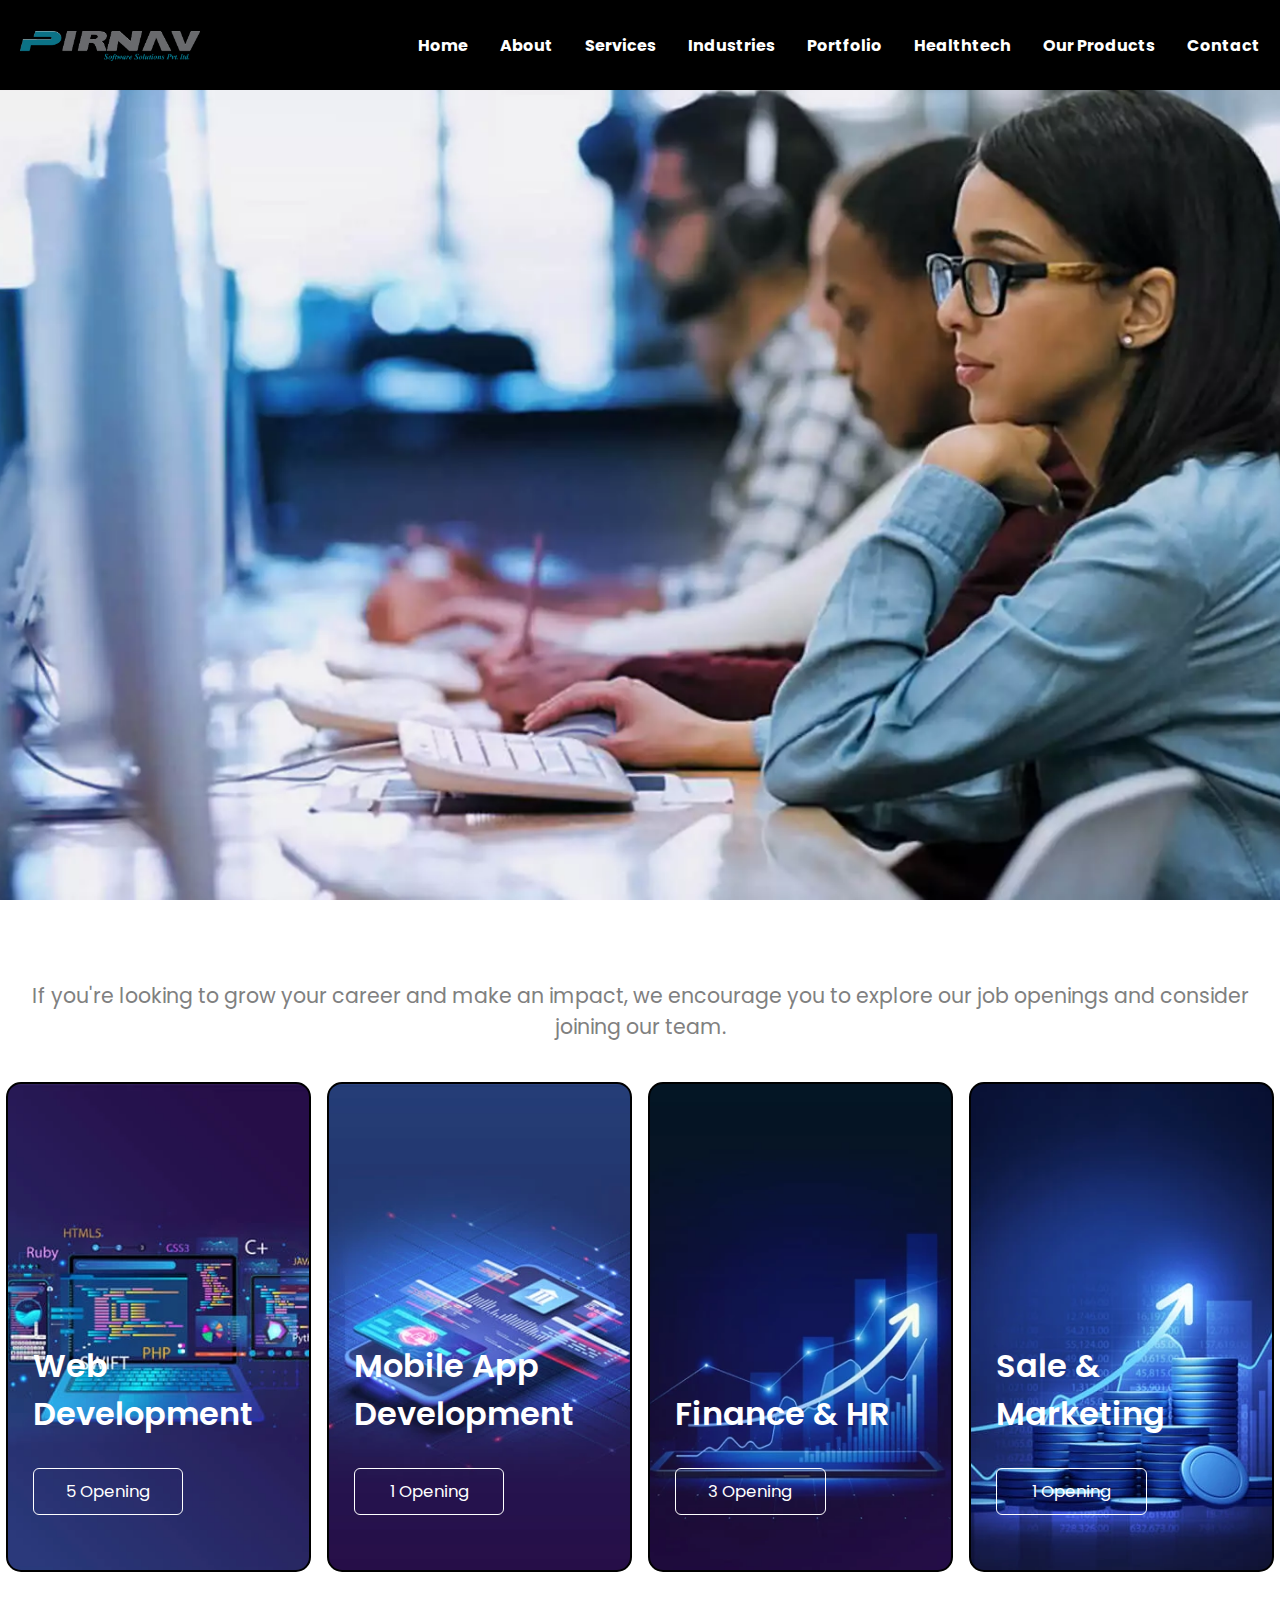
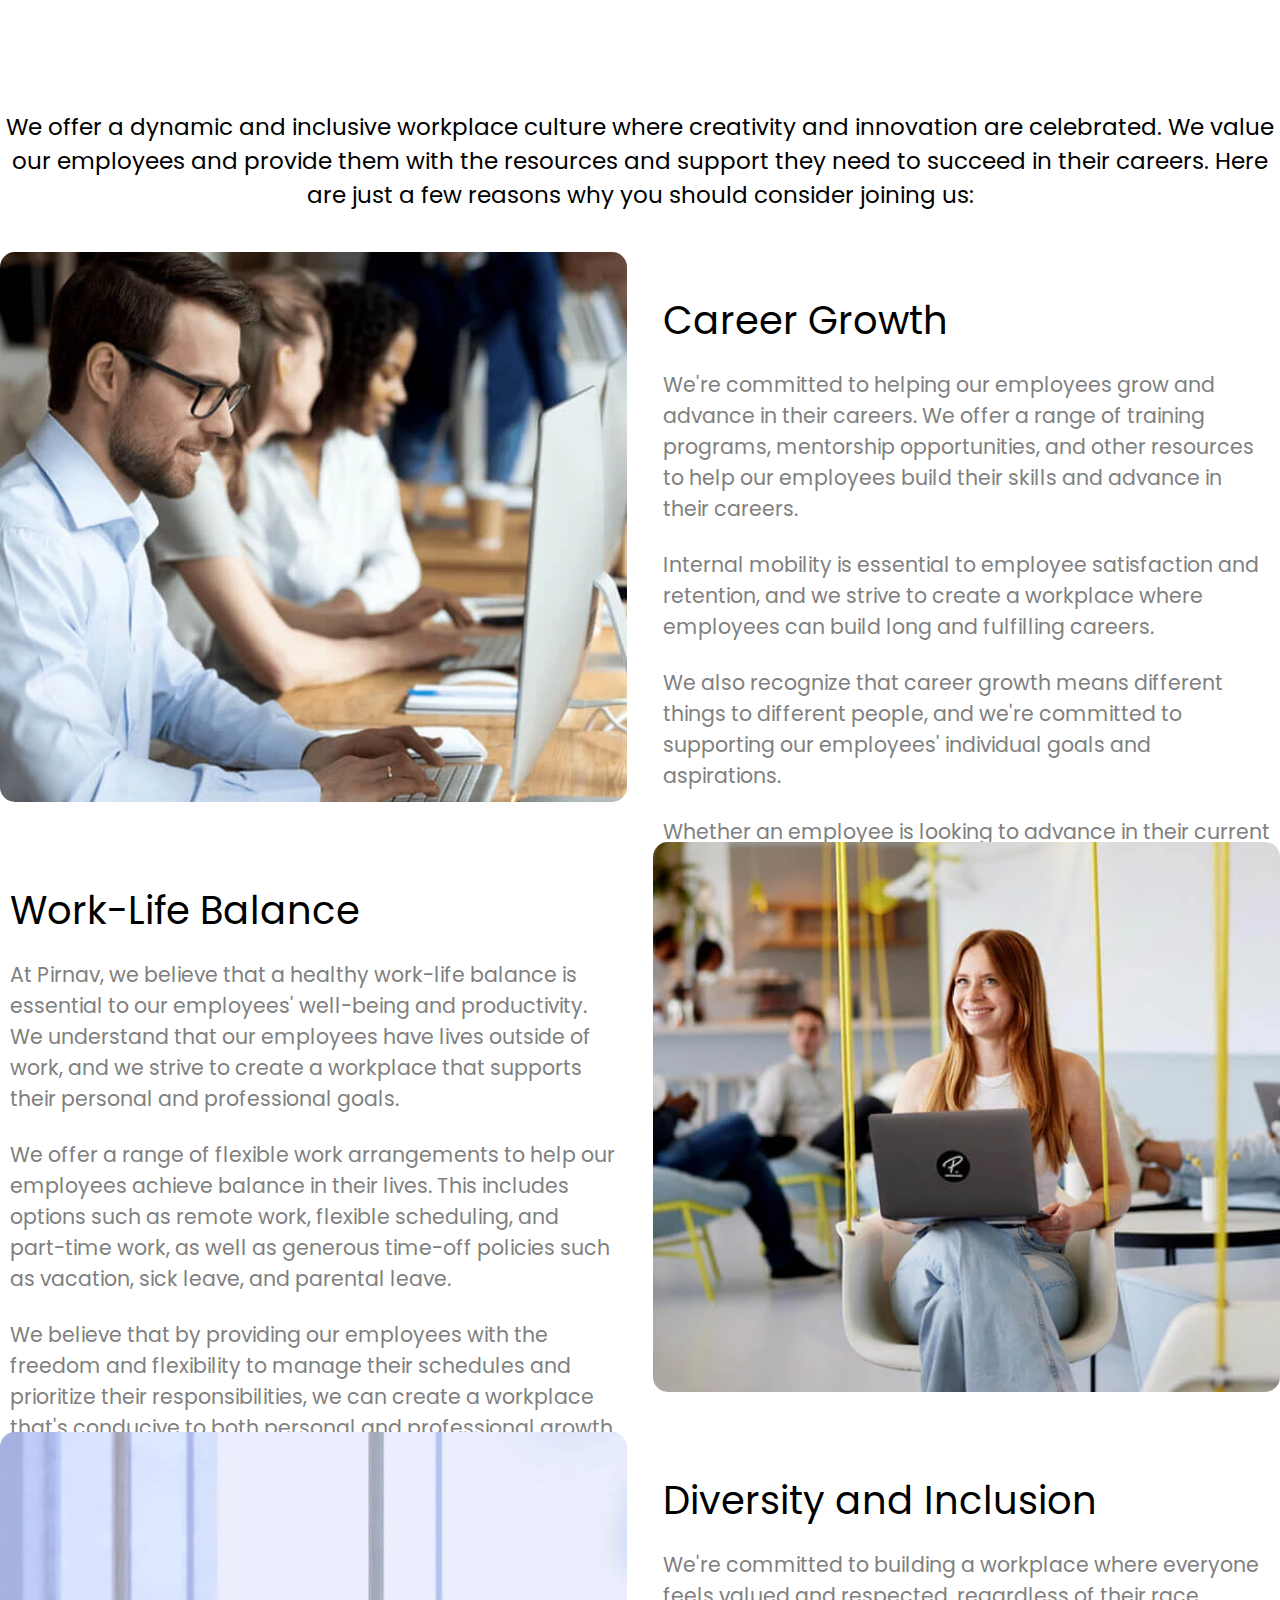
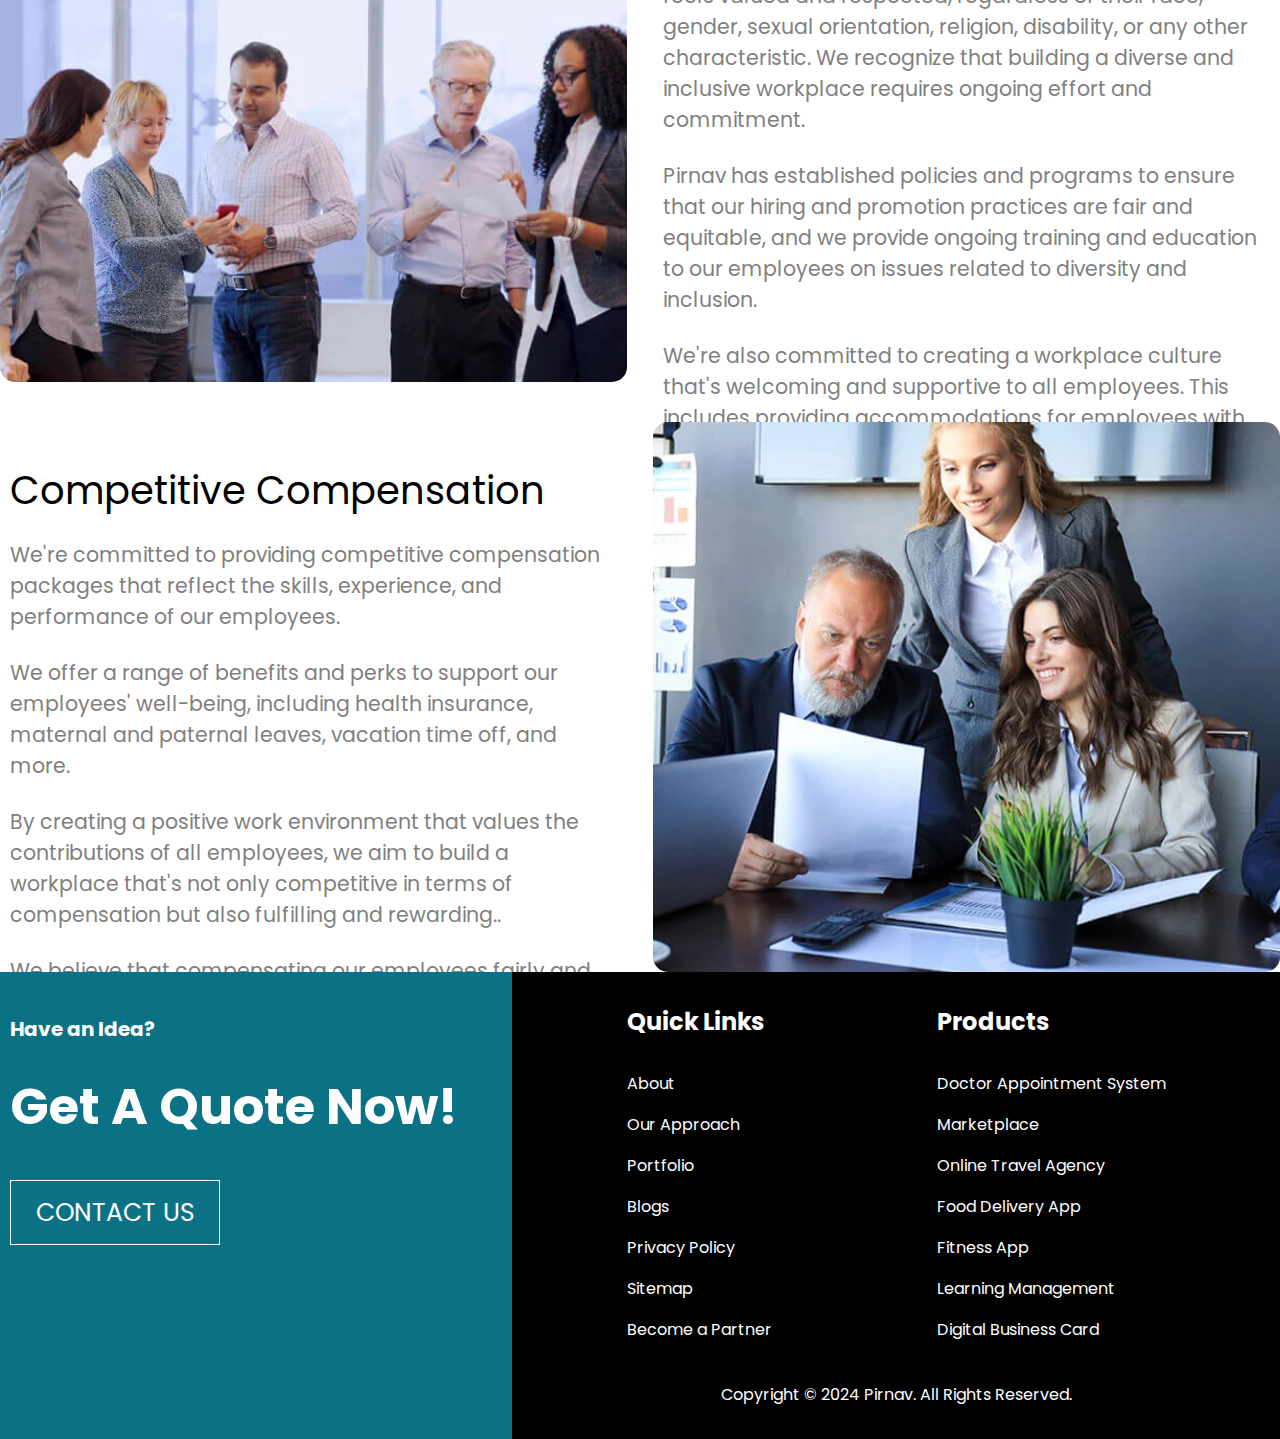
<file: html/careers.html>
<!DOCTYPE html>
<html lang="en">

<head>
    <meta charset="UTF-8">
    <meta name="viewport" content="width=device-width, initial-scale=1.0">
    <title>Careers || Pirnav, Technology</title>
    <link rel="shortcut icon" href="../assets/home/favicon_pirnav.jpg" type="image/x-icon">
    <link rel="stylesheet" href="../css/careers.css">
    <link rel="stylesheet" href="../css/global.css">

    <link rel="stylesheet" href="https://cdnjs.cloudflare.com/ajax/libs/font-awesome/6.6.0/css/all.min.css"
        integrity="sha512-Kc323vGBEqzTmouAECnVceyQqyqdsSiqLQISBL29aUW4U/M7pSPA/gEUZQqv1cwx4OnYxTxve5UMg5GT6L4JJg=="
        crossorigin="anonymous" referrerpolicy="no-referrer" />
</head>

<body>
    <header id="header">
         <!-- 
    /* ========================================================================= */
    /* ========================================================================= */
                                    /* NAVBAR WITH HEADER SECTION */
    /* ========================================================================= */
    /* ========================================================================= */
     -->

     <nav class="navbar">
        <div class="navbar_nav">
          <div class="logo">
            <img src="../assets/home/pirnav_logo.png" alt="" />
          </div>
          <ul class="nav-links">
            <li><a href="../index.html">Home</a></li>
            <li class="dropdown">
              <a href="#">About</a>
              <div class="dropdown-content">
                <a href="about.html">About</a>
                <a href="gallery.html">Gallery</a>
                <a href="careers.html">Careers</a>
                <a href="techstack.html">Tech-Stack</a>
              </div>
            </li>
            <li><a href="services.html">Services</a></li>
            <li><a href="industries.html">Industries</a></li>
            <li><a href="portfolio.html">Portfolio</a></li>
            <li><a href="healthtech.html">Healthtech</a></li>
            <li><a href="ourproducts.html">Our Products</a></li>
            <li><a href="contact.html">Contact</a></li>
          </ul>
          <div class="menu-toggle" id="mobile-menu">
            <i class="fas fa-bars" id="menu-icon"></i>
          </div>
        </div>
      </nav>
    </header>

    <!-- <main id="banner-bg">
        <article id="sub-main">
            <h1>
                Career Opportunities
            </h1>
            <p>We're committed to providing a challenging and rewarding work environment that fosters growth and
                creativity. Check out our current openings and apply today!</p><br><br>
            <button>CONTACT US</button>
        </article>
    </main> <br> -->

    <div class="header-text">
        <h1>ABOUT US</h1>
        <h3>13 Years Of Technical Excellence In Information Technology</h3>
       <button>Contcat Us</button>
      </div>

    <section id="job-container">
        <h1 class="heading-center">Job Openings</h1>
        <p>If you're looking to grow your career and make an impact, we encourage you to explore our job openings and
            consider joining our team.</p>
        <article id="vacancy-card-container">
            <aside class="vacancy-card" id="vacancy-card-wed">
                <h2>Web Development</h2>
                <button>5 Opening</button>
            </aside>
            <aside class="vacancy-card" id="vacancy-card-mobile">
                <h2>Mobile App Development</h2>
                <button>1 Opening</button>
            </aside>
            <aside class="vacancy-card" id="vacancy-card-hr">
                <h2>Finance & HR</h2>
                <button>3 Opening</button>
            </aside>
            <aside class="vacancy-card" id="vacancy-card-sales">
                <h2>Sale & Marketing</h2>
                <button>1 Opening</button>
            </aside>
        </article>
    </section>

    <section id="why">
        <h1 class="heading-center">Why join Pirnav Technologies?</h1>
        <p>We offer a dynamic and inclusive workplace culture where creativity and innovation are celebrated. We value
            our employees and provide them with the resources and support they need to succeed in their careers. Here
            are just a few reasons why you should consider joining us:</p>
        <div class="cards-container">
            <aside id="card-bg1" class="card">
                <!-- img -->
            </aside>
            <aside class="card-content">
                <h3>Career Growth</h3>
                <p>We're committed to helping our employees grow and advance in their careers. We offer a range of
                    training programs, mentorship opportunities, and other resources to help our employees build their
                    skills and advance in their careers.</p>
                <br>
                <p> Internal mobility is essential to employee satisfaction and retention, and we strive to create a
                    workplace where employees can build long and fulfilling careers.</p>
                <br>
                <p> We also recognize that career growth means different things to different people, and we're committed
                    to supporting our employees' individual goals and aspirations.</p>
                <br>
                <p> Whether an employee is looking to advance in their current role, transition to a new department, or
                    pursue a leadership position, we're here to provide the support and guidance they need.</p>
            </aside>
        </div>
        <div class="cards-container">
            <aside class="card-content">
                <h3>Work-Life Balance</h3>
                <p>At Pirnav, we believe that a healthy work-life balance is essential to our employees' well-being
                    and productivity. We understand that our employees have lives outside of work, and we strive to
                    create a workplace that supports their personal and professional goals.</p>
                <br>
                <p> We offer a range of flexible work arrangements to help our employees achieve balance in their lives.
                    This includes options such as remote work, flexible scheduling, and part-time work, as well as
                    generous time-off policies such as vacation, sick leave, and parental leave.</p>
                <br>
                <p>We believe that by providing our employees with the freedom and flexibility to manage their schedules
                    and prioritize their responsibilities, we can create a workplace that's conducive to both personal
                    and professional growth.</p>
            </aside>
            <aside id="card-bg2" class="card">
                <!-- img -->
            </aside>
        </div>


        <div class="cards-container">
            <aside id="card-bg3" class="card">
                <!-- img -->
            </aside>
            <aside class="card-content">
                <h3>Diversity and Inclusion</h3>
                <p>We're committed to building a workplace where everyone feels valued and respected, regardless of
                    their race, gender, sexual orientation, religion, disability, or any other characteristic. We
                    recognize that building a diverse and inclusive workplace requires ongoing effort and commitment.</p>
                    <br>
                    <p>    Pirnav has established policies and programs to ensure that our hiring and promotion practices are
                    fair and equitable, and we provide ongoing training and education to our employees on issues related
                    to diversity and inclusion.</p>
                    <br>
                    <p>We're also committed to creating a workplace culture that's welcoming and supportive to all
                    employees. This includes providing accommodations for employees with disabilities, offering employee
                    resource groups and affinity networks, and ensuring that all employees have access to the same
                    opportunities and resources.
                </p>
            </aside>
        </div>
        <div class="cards-container">
            <aside class="card-content">
                <h3>Competitive Compensation</h3>
                <p>We're committed to providing competitive compensation packages that reflect the skills, experience,
                    and performance of our employees.</p>
                    <br>
                    <p> We offer a range of benefits and perks to support our employees' well-being, including health
                    insurance, maternal and paternal leaves, vacation time off, and more.</p>
                    <br>
                    <p>By creating a positive work environment that values the contributions of all employees, we aim to
                    build a workplace that's not only competitive in terms of compensation but also fulfilling and
                    rewarding..</p>
                    <br>
                    <p>We believe that compensating our employees fairly and providing a supportive work environment is key
                    to attracting and retaining top talent and achieving our goals as a company.</p>
                </p>
            </aside>
            <aside id="card-bg4" class="card">
                <!-- img -->
            </aside>
        </div>
    </section>

<!-- Scroll to Top Button -->
<button id="scrollToTopBtn" class="scroll-to-top-btn" aria-label="Scroll to top">
    <i class="fa-solid fa-chevron-up"></i> <!-- Using Font Awesome Icon -->
</button>

        
<!--
/* ========================================================================= */
/* ========================================================================= */
/* FOOTER SECTION */
/* ========================================================================= */
/* ========================================================================= */
 -->
 <footer class="footer-section">
    <div class="footer-left">
        <div class="footer-content">
            <h6>Have an Idea?</h6>
            <h1>Get A Quote
                Now!</h1>
            <button class="contact-button">Contact Us</button>
            <div class="social-icons">
                <ul>
                    <li><i class="fa-brands fa-facebook"></i></li>
                    <li><i class="fa-brands fa-linkedin"></i> </li>
                    <li><i class="fa-brands fa-youtube"></i> </li>
                    <li><i class="fa-brands fa-square-twitter"></i> </li>
                </ul>
            </div>
                <div>
                    <ul>
                        <li><i class="fa-brands fa-instagram"></i></li>
                        <li><i class="fa-brands fa-whatsapp"></i></li>
                        <li><i class="fa-regular fa-envelope"></i> </li>
                    </ul>
            </div>
        </div>
    </div>
    <div class="footer-right">
        <div class="footer-links">
            <div class="links-section">
                <div class="left-links">
                <h2>Quick Links</h2>
                    <a href="#">About</a>
                    <a href="#">Our Approach</a>
                    <a href="#">Portfolio</a>
                    <a href="#">Blogs</a>
                    <a href="#">Privacy Policy</a>
                    <a href="#"> Sitemap</a>
                    <a href="#"> Become a Partner</a>
                </div>
                <div class="right-links">
                 <h2>Products</h2>
                    <a href="#">Doctor Appointment System </a>
                    <a href="#">Marketplace</a>
                    <a href="#">Online Travel Agency</a>
                    <a href="#">Food Delivery App</a>
                    <a href="#">Fitness App</a>
                    <a href="#">Learning Management</a>
                    <a href="#">Digital Business Card</a>
                </div>
            </div>
        </div>
        <div class="footer-bottom">
            <p> Copyright &copy; 2024 Pirnav. All Rights Reserved.</p>
        </div>
    </div>
</footer>

    <script src="../js/script.js"></script>



</body>

</html>
</file>
<file: css/about.css>
/* ========================================================================= */
/* ========================================================================= */
/* HEADER SECTION */
/* ========================================================================= */
/* ========================================================================= */

.navbar {
  background-image: url(../assets/about//bg-image-26.webp);
}

/* ========================================================================= */
/* ========================================================================= */
/* PROJECTS SECTION */
/* ========================================================================= */
/* ========================================================================= */

.info-section {
  /* width: 100%; */
  display: flex;
  align-items: center;
  padding: 2em;
  margin: 80px;
  gap: 2em;
}

#mobile {
  display: none;
}

.info-image img {
  width: auto;
  height: auto;
  border-radius: 20px;
}

.info-content {
  flex: 1;
}

.info-content p {
  margin: 1em 0;
  font-size: 25px;
  color: rgb(79, 79, 79);
  word-spacing: 1px;
}
.info-content h1 {
  margin: 0.5em 0;
  font-size: 50px;
}

@media (max-width: 1200px) {
  .info-section {
    margin: 40px;
    flex-direction: row;
    align-items: flex-start;
  }
  .info-image img {
    width: 500px;
    height: 700px;
    border-radius: 20px;
  }
  .info-content p {
    margin: 0.6em 0;
    font-size: 23px;
  }
  .info-content h1 {
    font-size: 45px;
  }
}

@media (max-width: 998px) {
  .info-image {
    border-radius: 20px;
  }
  .info-image {
    width: 100%;
    text-align: center;
    margin: 0;
    padding: 0;
  }
  .info-image img {
    max-width: 100%;
    height: 400px;
  }
  .info-section {
    flex-direction: column;
    align-items: flex-start;
  }
  .info-content p {
    margin: 0.6em 0;
    font-size: 23px;
  }
  .info-content h1 {
    font-size: 45px;
  }
  #mobile {
    display: block;
  }
  #web {
    display: none;
  }
}

@media (max-width: 768px) {
  #mobile {
    display: block;
  }
  #web {
    display: none;
  }
  .info-section {
    flex-direction: column;
    align-items: flex-start;
  }
  .info-content p {
    margin: 0.6em 0;
    font-size: 23px;
  }
  .info-content h1 {
    font-size: 45px;
  }

  .info-image {
    width: 100%;
    text-align: center;
  }
  .info-image img {
    max-width: 100%;
  }
}

@media (max-width: 400px) {
  .info-section {
    margin: 15px;
  }
  .info-content p {
    margin: 0.6em 0;
    font-size: 20px;
  }
  .info-content h1 {
    font-size: 40px;
  }
}

/* ----------------------------------- */
/* ----------------------------------- */

@media (max-width: 600px) {
  #glory-container {
    /* border: 2px solid; */
    width: 95%;
    margin: auto;
    padding: 20px;
  }

  #glory-card-container {
    /* border: 2px solid; */
    padding: 10px;
    display: flex;
    flex-direction: column;
    align-items: center;
    justify-content: space-between;
  }

  .glory {
    /* border: 2px solid; */
    width: 82%;
    text-align: center;
    padding: 10px;
  }

  .glory > h2 {
    font-size: 60px;
    font-weight: 700;
    color: #0b7286;
  }

  .glory > p {
    color: grey;
    font-size: 2.5vmax;
  }

  #approach-container {
    /* border: 2px solid; */
    height: 650px;
    border-radius: 10px;
    width: 100%;
    background-image: url(../assets/about/finding-us-01.webp);
    background-repeat: no-repeat;
    background-size: 100%;
    display: flex;
    justify-content: center;
    align-items: center;
  }

  #sub-appro {
    background-color: #272527;
    width: 100%;
    height: 50%;
    border-radius: 15px;
    padding: 40px 50px;
  }

  #sub-appro > h1 {
    font-size: 4vmax;
    color: red;
  }

  #sub-appro > p {
    font-size: 1.5vmax;
    color: #fff;
    text-align: justify;
    letter-spacing: 2px;
    font-weight: 300;
  }

  #team-container {
    width: 95%;
    margin: auto;
    text-align: center;
    padding: 10px 20px;
  }
  #team-container > h3 {
    font-size: 2.5vmax;
    font-weight: 700;
  }

  #team-card-container {
    width: 100%;
    height: 1000px;
    display: flex;
    flex-direction: column;
    align-items: center;
    justify-content: space-between;
  }

  .team-card {
    width: 71%;
    height: 30%;
    border-radius: 20px;
    background-position: center;
    background-size: 100%;
    background-repeat: no-repeat;
  }

  #team-card1 {
    background-image: url(../assets/about/team-01.png);
  }

  #team-card2 {
    background-image: url(../assets/about/team-02.png);
  }

  #team-card3 {
    background-image: url(../assets/about/team-05.png);
  }
}

@media (min-width: 601px) and (max-width: 1024px) {
  #glory-container {
    width: 95%;
    margin: auto;
    padding: 20px;
  }

  #glory-card-container {
    padding: 10px;
    display: flex;
    flex-direction: row;
    justify-content: space-between;
  }

  .glory {
    width: 32%;
    text-align: center;
    padding: 10px;
  }

  .glory > h2 {
    font-size: 60px;
    font-weight: 700;
    color: #0b7286;
  }

  .glory > p {
    color: grey;
    font-size: 20px;
  }

  #approach-container {
    /* border: 2px solid; */
    height: 600px;
    border-radius: 10px;
    width: 100%;
    background-image: url(../assets/about/finding-us-01.webp);
    background-repeat: no-repeat;
    background-size: 100%;
    display: flex;
    justify-content: center;
    align-items: center;
  }

  #sub-appro {
    background-color: #272527;
    width: 70%;
    height: 65%;
    border-radius: 15px;
    padding: 40px 100px;
  }

  #sub-appro > h1 {
    font-size: 40px;
    color: red;
  }

  #sub-appro > p {
    font-size: 20px;
    color: #fff;
    text-align: justify;
    letter-spacing: 2px;
    font-weight: 300;
  }

  #team-container {
    width: 95%;
    margin: auto;
    text-align: center;
    padding: 20px;
  }

  #team-container > h3 {
    font-size: 21px;
    font-weight: 700;
  }

  #team-card-container {
    width: 100%;
    height: 480px;
    display: flex;
    justify-content: space-between;
  }

  .team-card {
    width: 31%;
    border-radius: 20px;
    background-position: center;
    background-size: 100%;
    background-repeat: no-repeat;
  }

  #team-card1 {
    background-image: url(../assets/about/team-01.png);
  }

  #team-card2 {
    background-image: url(../assets/about/team-02.png);
  }

  #team-card3 {
    background-image: url(../assets/about/team-05.png);
  }
}

@media (min-width: 1025px) {
  #glory-container {
    width: 95%;
    margin: auto;
    padding: 20px;
  }

  #glory-card-container {
    /* border: 2px solid; */
    padding: 10px;
    display: flex;
    flex-direction: row;
    justify-content: space-between;
  }

  .glory {
    /* border: 2px solid; */
    width: 32%;
    text-align: center;
    padding: 10px;
  }

  .glory > h2 {
    font-size: 4vmax;
    font-weight: 700;
    color: #0b7286;
  }

  .glory > p {
    color: grey;
    font-size: 1.5vmax;
  }

  #approach-container {
    /* border: 2px solid; */
    height: 600px;
    border-radius: 10px;
    width: 100%;
    background-image: url(../assets/about/finding-us-01.webp);
    background-repeat: no-repeat;
    background-size: 100%;
    display: flex;
    justify-content: center;
    align-items: center;
  }

  #sub-appro {
    background-color: #272527;
    width: 70%;
    height: 65%;
    border-radius: 15px;
    padding: 40px 100px;
  }

  #sub-appro > h1 {
    font-size: 4vmax;
    color: red;
  }

  #sub-appro > p {
    font-size: 1.5vmax;
    color: #fff;
    text-align: justify;
    letter-spacing: 2px;
    font-weight: 300;
  }

  #team-container {
    /* border: 2px solid; */
    width: 95%;
    margin: auto;
    text-align: center;
    padding: 20px;
  }

  #team-container > h3 {
    font-size: 1.5vmax;
    font-weight: 600;
  }

  #team-card-container {
    /* border: 2px solid; */
    width: 100%;
    height: 480px;
    display: flex;
    justify-content: space-between;
  }

  .team-card {
    /* border: 2px solid; */
    width: 31%;
    border-radius: 20px;
    background-position: center;
    background-size: 100%;
    background-repeat: no-repeat;
  }

  #team-card1 {
    background-image: url(../assets/about/team-01.png);
  }

  #team-card2 {
    background-image: url(../assets/about/team-02.png);
  }

  #team-card3 {
    background-image: url(../assets/about/team-05.png);
  }
}
</file>
<file: css/gallery.css>
/* ========================================================================= */
/* ========================================================================= */
/* HEADER SECTION */
/* ========================================================================= */
/* ========================================================================= */
.navbar{
  background-image: url(../assets/gallery/bg-image-27.webp) !important;
}

/* ============================== */
/* GALLERY STYLES */
/* ============================== */

@media (max-width: 600px) {
  #gallery-container {
    width: 100%;
    height: fit-content;
    display: flex;
    flex-wrap: wrap;
  }

  #gallery-container > img {
    width: 100%;
    padding: 5px;
    border-radius: 17px;
  }

  #footer {
    background-color: #00010c;
    width: 100%;
    padding: 2px 10px;
  }

  .footer_logo {
    width: 150px;
    height: auto;
    margin: 30px 0px;
  }

  #sub-footer {
    width: 90%;
    margin: auto;
    display: flex;
    justify-content: space-between;
    flex-direction: column;
    align-items: center;
  }

  #footer-left {
    list-style: none;
    display: flex;
    justify-content: space-between;
    background-color: inherit;
  }

  #footer-right {
    /* border: 2px solid; */
    list-style: none;
    color: #fff;
    display: flex;
    justify-content: space-between;
    flex-direction: column;
    width: 100%;
    align-items: center;
  }

  #footer-right > li:first-of-type {
    width: 90%;
  }

  #footer-right > li > ul {
    /* border: 2px solid; */
    display: flex;
    flex-direction: row;
    list-style: none;
    padding: 0%;
    width: 100%;
    justify-content: space-between;
  }

  #footer-right > li > ul > li {
    border-radius: 50%;
    border: 2px solid;
    padding: 10px;
    display: flex;
    align-items: center;

    transition-property: transform;
    transition-duration: 0.3s;
    transition-timing-function: ease;
    transition-delay: 0s;
  }

  #social {
    display: flex;
    /* border: 2px solid; */
    justify-content: space-between;
    flex-direction: row;
    margin-top: 10px;
  }

  #footer-right > li:last-of-type {
    padding: 20px 0px;
  }
}

@media (min-width: 601px) and (max-width: 1024px) {
  #gallery-container {
    border: 2px solid;
    width: 100%;
    height: fit-content;
    display: flex;
    flex-wrap: wrap;
  }

  #gallery-container > img {
    width: 33%;
    padding: 5px;
    border-radius: 17px;
  }

  .footer_logo {
    width: 150px;
    height: auto;
  }
  
  #footer {
    background-color: #00010c;
    width: 100%;
    padding: 20px 0px;
    /* height: 30vh; */
  }

  #footer-left {
    list-style: none;
    display: flex;
    justify-content: space-between;
    flex-direction: column;
    background-color: inherit;
  }

  #sub-footer {
    width: 90%;
    margin: auto;
    display: flex;
    justify-content: space-between;
    flex-direction: column;
    align-items: center;
  }

  #footer-right {
    /* border: 2px solid; */
    list-style: none;
    color: #fff;
    display: flex;
    justify-content: space-between;
    flex-direction: column;
    gap: 10px;
    width: 100%;
    align-items: center;
  }

  #footer-right > li:first-of-type {
    width: 57%;
  }

  #footer-right > li > ul {
    /* border: 2px solid; */
    display: flex;
    flex-direction: row;
    list-style: none;
    justify-content: space-between;
  }

  #footer-right > li > ul > li {
    border-radius: 50%;
    border: 2px solid;
    padding: 10px;
    display: flex;
    align-items: center;

    transition-property: transform;
    transition-duration: 0.3s;
    transition-timing-function: ease;
    transition-delay: 0s;
  }

  #footer-right > li > ul > li:hover {
    transform: translateY(-4px);
    border: 2px solid red;
    background-color: red;
    cursor: pointer;
  }

  #social {
    display: flex;
    flex-wrap: wrap;
    justify-content: space-between;
    flex-direction: row;
  }
}

@media (min-width: 1025px) {
  #gallery-container {
    width: 100%;
    height: fit-content;
    display: flex;
    flex-wrap: wrap;
  }

  #gallery-container > img {
    width: 33%;
    padding: 5px;
    border-radius: 17px;
  }

  #footer {
    background-color: #00010c;
    width: 100%;
    height: 80px;
  }

  #sub-footer {
    height: 100%;
    width: 90%;
    margin: auto;
    display: flex;
    justify-content: space-between;
    flex-direction: row;
    align-items: center;
  }

  #footer-left {
    list-style: none;
    display: flex;
    justify-content: space-between;
    flex-direction: row;
    background-color: inherit;
  }

  .footer_logo {
    width: 100px;
    height: auto;
  }

  #footer-right {
    list-style: none;
    color: #fff;
    display: flex;
    justify-content: space-between;
    flex-direction: row;
    width: 75%;
    align-items: center;
  }

  #footer-right > li:first-of-type {
    width: 54%;
  }

  #footer-right > li > ul {
    display: flex;
    flex-direction: row;
    list-style: none;
    justify-content: space-between;
  }

  #footer-right > li > ul > li {
    border-radius: 50%;
    border: 2px solid;
    padding: 10px;
    display: flex;
    align-items: center;

    transition-property: transform;
    transition-duration: 0.3s;
    transition-timing-function: ease;
    transition-delay: 0s;
  }

  #footer-right > li > ul > li:hover {
    transform: translateY(-4px);
    border: 2px solid red;
    background-color: red;
    cursor: pointer;
  }

  #social {
    display: flex;
    justify-content: space-between;
    flex-direction: row;
  }

  #footer-right > li:last-of-type {
    font-size: 14px;
  }
}
</file>
<file: css/ourproducts.css>
.navbar {
  background-image: url(../assets/about//bg-image-101.webp);
}

/* ============================================================= */
/* ============================================================= */

@media (max-width: 600px) {

    .product-navigation ul li{
        display: none;
    }

    .product-navigation ul .active{
        display: block !important;
    }

   
  .product-navigation {
    display: flex;
    margin: 20px;
    height: 100px;
    display: flex;
    justify-content: center;
    padding: 20px;
    background-color: #f7e1e1;
  }

  .product-navigation ul {
    flex-wrap: wrap;
    list-style: none;
    padding: 0;
    margin: 0;
    display: flex;
    gap: 10px;
  }

  .product-navigation li {
    height: 10px;
    position: relative;
  }

  .product-navigation a {
    text-decoration: none;
    font-size: 16px;
    color: #333;
    padding: 10px 20px;
    display: block;
  }

  .product-navigation li.active a {
    color: #e60023;
    font-weight: bold;
    border-bottom: 3px solid #e60023;
  }

  .product-navigation a:hover {
    color: #e60023;
    border-bottom: 3px solid #e60023;
  }

  .products-cards {
    display: flex;
    flex-wrap: wrap;
    justify-content: center;
    gap: 20px;
    padding: 20px;
    margin-top: auto;
  }

  .card {
    background-color: white;
    border: 1px solid#ddd;
    border-radius: 10px;
    box-shadow: 0 2px 10px rgba(0, 0, 0, 0.1);
    overflow: hidden;
    width: 90%;
    cursor: pointer;
    text-align: center;
  }

  .card img {
    width: 100%;
    height: auto;
    object-fit: cover;
  }

  .card h4 {
    font-size: 19px;
    color: #333;
    padding: 15px;
  }

  /* video section */
  .video-container {
    position: relative;
    width: 100%;
    /* max-width: 800px; */
  }
  img {
    width: 100%;
    height: auto;
  }
  .center-button {
    position: absolute;
    top: 50%;
    left: 50%;
    transform: translate(-50%, -50%);
    padding: 15px 30px;
    font-size: 18px;
    background-color: rgba(245, 30, 30, 0.8);
    color: white;
    border: none;
    border-radius: 80px;
    cursor: pointer;
    z-index: 10;
    transition: opacity 0.3s ease;
  }
  .center-button:hover {
    background-color: rgba(255, 0, 0, 1);
  }
  .center-button.hidden {
    opacity: 0;
    pointer-events: none;
  }

  .popup {
    display: none;
    position: fixed;
    top: 0;
    left: 0;
    width: 100%;
    height: 100%;
    background-color: rgba(0, 0, 0, 0.8);
    z-index: 1000;
  }

  .popup-content {
    position: relative;
    margin: 15% auto;
    padding: 20px;
    width: 70%;
    max-width: 700px;
    /* background-color: white; */
    border-radius: 10px;
  }

  .close {
    position: absolute;
    top: 10px;
    right: 150px;
    font-size: 30px;
    font-weight: bold;
    cursor: pointer;
    color: #f5f3f3;
  }

  #openPopup {
    padding: 10px 20px;
    font-size: 16px;
    cursor: pointer;
  }
  .paragraph {
    line-height: 0.6;
  }

  .para {
    font-size: 15px;
    color: black;
    text-align: center;
    font-weight: bold;
  }
  .para1 {
    font-family: Poppins, sans-serif;

    color: #e60023;
    text-align: center;
    font-size: 35px;
    font-weight: bold;
  }

  .carousel-container {
    position: relative;
    width: 80%;
    margin: auto;
    overflow: hidden;
    box-shadow: 0 4px 8px rgba(0, 0, 0, 0.1);
  }

  .carousel {
    display: flex;
    flex-direction: column;
    transition: transform 0.5s ease;
  }

  .carousel-item {
    min-width: 20%;
    box-sizing: border-box;
    padding: 20px;
    text-align: center;
    background-color: #f4f4f4;
    border-radius: 20px;
    margin: 10px;
  }

  .carousel-item img {
    width: 100%;
    max-width: 100px;
    margin-bottom: 10px;
    cursor: pointer;
  }

  .carousel-item h3 {
    font-size: 1.2em;
    margin-bottom: 10px;
  }

  .prev,
  .next {
    position: absolute;
    top: 50%;
    transform: translateY(-50%);
    background-color: rgba(0, 0, 0, 0.5);
    color: white;
    border: none;
    padding: 10px;
    cursor: pointer;
    font-size: 24px;
    border-radius: 50%;
  }

  .prev {
    left: 10px;
  }

  .next {
    right: 10px;
  }

  .prev:hover,
  .next:hover {
    background-color: rgba(0, 0, 0, 0.8);
  }
}

@media (min-width: 601px) and (max-width: 1024px) {
    .product-navigation ul li{
        display: none;
    }

    .product-navigation ul .active{
        display: block !important;
    }

  .product-navigation {
    height: 100px;
    display: flex;
    justify-content: center;
    align-items: center;
    flex-wrap: wrap;
    background-color: #f7e1e1;
  }

  .product-navigation ul {
    list-style: none;
    padding: 0;
    margin: 0;
    display: flex;
  }

  .product-navigation a {
    text-decoration: none;
    font-size: 18px;
    color: #333;
    padding: 10px 2px;
    display: block;
  }

  .product-navigation li.active a {
    color: #e60023;
    font-weight: bold;
    border-bottom: 3px solid #e60023;
  }

  .product-navigation a:hover {
    color: #e60023;
    border-bottom: 3px solid #e60023;
  }

  .products-cards {
    display: flex;
    flex-wrap: wrap;
    justify-content: center;
    gap: 20px;
    padding: 20px;
    margin-top: auto;
  }
  .card {
    background-color: white;
    border: 1px solid#ddd;
    border-radius: 10px;
    box-shadow: 0 2px 10px rgba(0, 0, 0, 0.1);
    overflow: hidden;
    width: 45%;
    cursor: pointer;
    text-align: center;
  }
  .card img {
    width: 100%;
    height: auto;
    object-fit: cover;
  }
  .card h4 {
    font-size: 19px;
    color: #333;
    padding: 15px;
  }
  .video-container {
    position: relative;
    width: 100%;
  }
  img {
    width: 100%;
    height: auto;
  }
  .center-button {
    position: absolute;
    top: 50%;
    left: 50%;
    transform: translate(-50%, -50%);
    padding: 15px 30px;
    font-size: 18px;
    background-color: #0b7286;
    color: white;
    border: none;
    border-radius: 80px;
    cursor: pointer;
    z-index: 10;
    transition: opacity 0.3s ease;
  }
  .center-button:hover {
    background-color: #003945;
  }
  .center-button.hidden {
    opacity: 0;
    pointer-events: none;
  }

  .popup {
    display: none;
    position: fixed;
    top: 0;
    left: 0;
    width: 100%;
    height: 100%;
    background-color: rgba(0, 0, 0, 0.8);
    z-index: 1000;
  }

  .popup-content {
    position: relative;
    margin: 15% auto;
    padding: 20px;
    width: 70%;
    max-width: 700px;
    /* background-color: white; */
    border-radius: 10px;
  }

  .close {
    position: absolute;
    top: 10px;
    right: 150px;
    font-size: 30px;
    font-weight: bold;
    cursor: pointer;
    color: #f5f3f3;
  }

  #openPopup {
    padding: 10px 20px;
    font-size: 16px;
    cursor: pointer;
  }
  .paragraph {
    line-height: 0.6;
  }

  .para {
    font-size: 15px;
    color: black;
    text-align: center;
    font-weight: bold;
  }
  .para1 {
    font-family: Poppins, sans-serif;

    color: #e60023;
    text-align: center;
    font-size: 35px;
    font-weight: bold;
  }

  .carousel-container {
    position: relative;
    width: 80%;
    margin: auto;
    overflow: hidden;
    box-shadow: 0 4px 8px rgba(0, 0, 0, 0.1);
  }

  .carousel {
    display: flex;
    transition: transform 0.5s ease;
  }

  .carousel-item {
    min-width: 20%;
    box-sizing: border-box;
    padding: 20px;
    text-align: center;
    background-color: #f4f4f4;
    border-radius: 20px;
    margin: 10px;
  }

  .carousel-item img {
    width: 100%;
    max-width: 300px;
    margin-bottom: 10px;
    cursor: pointer;
  }

  .carousel-item h3 {
    font-size: 1.2em;
    margin-bottom: 10px;
  }

  .prev,
  .next {
    position: absolute;
    top: 50%;
    transform: translateY(-50%);
    background-color: rgba(0, 0, 0, 0.5);
    color: white;
    border: none;
    padding: 10px;
    cursor: pointer;
    font-size: 24px;
    border-radius: 50%;
  }

  .prev {
    left: 10px;
  }

  .next {
    right: 10px;
  }

  .prev:hover,
  .next:hover {
    background-color: rgba(0, 0, 0, 0.8);
  }
}

@media (min-width: 1025px) {
  .product-navigation {
    display: flex;
    justify-content: center;
    padding: 20px;
    background-color: #f7e1e1;
  }

  .product-navigation ul {
    list-style: none;
    padding: 0;
    margin: 0;
    display: flex;
    gap: 20px;
  }

  .product-navigation li {
    position: relative;
  }

  .product-navigation a {
    text-decoration: none;
    font-size: 16px;
    color: #333;
    padding: 10px 20px;
    display: block;
  }

  .product-navigation li.active a {
    color: #e60023;
    font-weight: bold;
    border-bottom: 3px solid #e60023;
  }

  .product-navigation a:hover {
    color: #e60023;
    border-bottom: 3px solid #e60023;
  }

  .products-cards {
    display: flex;
    flex-wrap: wrap;
    justify-content: center;
    gap: 20px;
    padding: 20px;
    margin-top: auto;
  }

  .card {
    background-color: white;
    border: 1px solid#ddd;
    border-radius: 10px;
    box-shadow: 0 2px 10px rgba(0, 0, 0, 0.1);
    overflow: hidden;
    width: 30%;
    cursor: pointer;
    text-align: center;
  }
  .card img {
    width: 100%;
    height: auto;
    object-fit: cover;
  }
  .card h4 {
    font-size: 19px;
    color: #333;
    padding: 15px;
  }
  /* video section */
  .video-container {
    position: relative;
    width: 100%;
  }
  img {
    width: 100%;
    height: auto;
  }
  .center-button {
    position: absolute;
    top: 50%;
    left: 50%;
    transform: translate(-50%, -50%);
    padding: 15px 30px;
    font-size: 18px;
    background-color: #0b7286;
    color: white;
    border: none;
    border-radius: 80px;
    cursor: pointer;
    z-index: 10;
    transition: opacity 0.3s ease;
  }
  .center-button:hover {
    background-color: #003945;
  }
  .center-button.hidden {
    opacity: 0;
    pointer-events: none;
  }

  .popup {
    display: none;
    position: fixed;
    top: 0;
    left: 0;
    width: 100%;
    height: 100%;
    background-color: rgba(0, 0, 0, 0.8);
    z-index: 1000;
  }
  .popup-content {
    position: relative;
    margin: 15% auto;
    padding: 20px;
    width: 70%;
    max-width: 700px;
    border-radius: 10px;
  }
  .close {
    position: absolute;
    top: 10px;
    right: 150px;
    font-size: 30px;
    font-weight: bold;
    cursor: pointer;
    color: #f5f3f3;
  }
  #openPopup {
    padding: 10px 20px;
    font-size: 16px;
    cursor: pointer;
  }
  .paragraph {
    line-height: 0.6;
  }
  .para {
    font-size: 15px;
    color: black;
    text-align: center;
    font-weight: bold;
  }
  .para1 {
    font-family: Poppins, sans-serif;
    color: #e60023;
    text-align: center;
    font-size: 35px;
    font-weight: bold;
  }

  .carousel-container {
    position: relative;
    width: 80%;
    margin: auto;
    overflow: hidden;
    box-shadow: 0 4px 8px rgba(0, 0, 0, 0.1);
  }

  .carousel {
    display: flex;
    flex-direction: row;
    transition: transform 0.5s ease;
  }
  .carousel-item {
    min-width: 20%;
    box-sizing: border-box;
    padding: 20px;
    text-align: center;
    background-color: #f4f4f4;
    border-radius: 20px;
    margin: 10px;
  }

  .carousel-item img {
    width: 100%;
    max-width: 300px;
    margin-bottom: 10px;
    cursor: pointer;
  }

  .carousel-item h3 {
    font-size: 1.2em;
    margin-bottom: 10px;
  }

  .prev,
  .next {
    position: absolute;
    top: 50%;
    transform: translateY(-50%);
    background-color: rgba(0, 0, 0, 0.5);
    color: white;
    border: none;
    padding: 10px;
    cursor: pointer;
    font-size: 24px;
    border-radius: 50%;
  }

  .prev {
    left: 10px;
  }

  .next {
    right: 10px;
  }

  .prev:hover,
  .next:hover {
    background-color: rgba(0, 0, 0, 0.8);
  }
}
</file>
<file: css/techstack.css>
/* ========================================================================= */
/* HEADER SECTION */
/* ========================================================================= */

.navbar {
  background-image: url(../assets/techstack/bg-image-15.webp) !important;
}

@media (max-width: 982px) {
  .header-text {
    top: 11% !important;
  }
  .header-text h3{
    font-size: 24px !important;
  }
}

@media (max-width: 600px) {
  .header-text {
    top: 10% !important;
  }
}

@media (max-width: 400px) {
  .header-text {
    top: 10%;
  }
  .header-text h3{
    font-size: 18px !important;
  }
}

/* ============================== */
/* Techstack Styles */
/* ============================== */

@media (max-width: 600px) {
  #webdev-container,
  #mobileapp-container,
  #database-container {
    margin: auto;
    padding: 30px;
    display: flex;
    align-items: center;
    flex-direction: column;
    flex-wrap: wrap;
    row-gap: 10px;
    column-gap: 2px;
  }

  .card {
    /* width: 45%; */
    padding: 30px;
    background-color: #e2e2e2;
    border-radius: 10px;

    transition-property: transform;
    transition-duration: 0.7s;
    transition-timing-function: ease;
    transition-delay: 0.1s;
  }

  .card > span > svg {
    fill: #0b7286;
    font-size: 28px;
  }

  .card > h2 {
    font-weight: 500;
    font-size: 20px;
  }

  .card > p {
    font-weight: 300;
    font-size: 15px;
    word-spacing: 3px;
    color: rgb(90, 89, 89);
  }

  .card:hover {
    background: linear-gradient(90deg, #0b7286, #003a46);
    color: #fff;
    cursor: pointer;
    transform: translateY(-5px);
  }

  .card:hover.card > span > svg {
    fill: #fff;
  }

  .card:hover.card > p {
    color: #fff;
  }
}

@media (min-width: 601px) and (max-width: 1024px) {
  #webdev-container,
  #mobileapp-container,
  #database-container {
    margin: auto;
    padding: 30px;
    display: flex;
    flex-direction: row;
    align-items: center;
    justify-content: center;
    flex-wrap: wrap;
    gap: 30px;
  }

  .card {
    width: 40%;
    padding: 20px 22px;
    background-color: #e2e2e2;
    border-radius: 10px;

    transition-property: transform;
    transition-duration: 0.7s;
    transition-timing-function: ease;
    transition-delay: 0.1s;
  }

  .card > span > svg {
    fill: #0b7286;
    font-size: 68px;
  }

  .card > h2 {
    font-weight: 500;
    font-size: 25px;
  }

  .card > p {
    font-weight: 300;
    font-size: 18px;
    word-spacing: 3px;
    color: rgb(90, 89, 89);
  }

  .card:hover {
    background: linear-gradient(90deg, #0b7286, #003a46);
    color: #fff;
    cursor: pointer;
    transform: translateY(-5px);
  }

  .card:hover.card > span > svg {
    fill: #fff;
  }

  .card:hover.card > p {
    color: #fff;
  }
}

@media (min-width: 1025px) {
  #webdev-container,
  #mobileapp-container,
  #database-container {
    height: fit-content;
    width: 99%;
    margin: auto;
    padding: 30px;
    display: flex;
    justify-content: space-between;
    flex-direction: row;
    flex-wrap: wrap;
    gap: 25px;
  }

  .card {
    width: 31%;
    padding: 20px 22px;
    background-color: #e2e2e2;
    border-radius: 10px;
    transition-property: transform;
    transition-duration: 0.7s;
    transition-timing-function: ease;
    transition-delay: 0.1s;
  }

  .card > span > svg {
    fill: #0b7286;
    font-size: 68px;
  }

  .card > h2 {
    font-weight: 500;
    font-size: 2vmax;
  }

  .card > p {
    font-weight: 300;
    font-size: 1.5vmax;
    word-spacing: 3px;
    color: rgb(90, 89, 89);
  }

  .card:hover {
    background: linear-gradient(90deg, #0b7286, #003a46);
    color: #fff;
    cursor: pointer;
    transform: translateY(-5px);
  }

  .card:hover.card > span > svg {
    fill: #fff;
  }

  .card:hover.card > p {
    color: #fff;
  }
}
</file>
<file: css/global.css>
@import url("https://fonts.googleapis.com/css2?family=Poppins:ital,wght@0,100;0,200;0,300;0,400;0,500;0,600;0,700;0,800;0,900;1,100;1,200;1,300;1,400;1,500;1,600;1,700;1,800;1,900&display=swap");

/* ======================== */
/* CENTER HEADING */
/* ======================== */

.heading-center {
  font-size: 2.5rem;
  margin-bottom: 20px;
  text-align: center;
  overflow: hidden;
  position: relative; 
  animation: slide-in 2s forwards; 
  opacity: 0; 
}


@keyframes slide-in {
  0% {
      transform: translateX(-100%); /* Start from left */
      opacity: 0; /* Start hidden */
  }
  100% {
      transform: translateX(0); /* End at original position */
      opacity: 1; /* Fully visible */
  }
}

/* ================================ */
/* Big Button */
/* ================================ */

.big-button {
  background-color: #0b7286;
  color: white;
  border: none;
  border-radius: 5px;
  padding: 10px 20px;
  cursor: pointer;
  font-size: 1rem;
  transition: background-color 0.3s;
}

.big-button:hover {
  background-color: #004a59;
}

@media (max-width: 500px) {
  .big-button {
    margin-left: 50px;
  }
}

/* ================================ */
/* Small Button */
/* ================================ */


.small-button {
  font-size: large;
  font-weight: 400;
  margin-top: 1em;
  padding: 0.8em 1em;
  background-color: #0b7286;
  color: white;
  border: none;
  border-radius: 5px;
  cursor: pointer;
  transition: background 0.3s;
}
.small-button:hover {
  background-color: #004857;
}


/* ================================ */
/* Scroll to Top Button Styles */
/* ================================ */

.scroll-to-top-btn {
  position: fixed;
  bottom: 20px;
  right: 20px;
  background-color: #0b7286; 
  color: white;
  border: none;
  padding: 12px 10px 8px;
  border-radius: 50%;
  cursor: pointer;
  display: none; 
  box-shadow: 0px 4px 10px rgba(0, 0, 0, 0.1);
  z-index: 1000; 
  transition: opacity 0.3s ease, transform 0.3s ease;
}

.scroll-to-top-btn:hover {
  background-color: #004857;
  transform: scale(1.1);
}

.scroll-to-top-btn:focus {
  outline: none;
}

.scroll-to-top-btn i {
  font-size: 20px;
}

/* ========================================================================= */
/* ========================================================================= */
/* NAVBAR SECTION */
/* ========================================================================= */
/* ========================================================================= */

@import url("https://fonts.googleapis.com/css2?family=Sofadi+One&display=swap");
* {
  margin: 0;
  padding: 0;
  box-sizing: border-box;
  font-family: "Poppins", sans-serif;
}

body {
  font-family: Arial, sans-serif;
}

.navbar {
  background-size: cover;
  background-position: center;
  width: 100%;
  height: 100vh;
  display: flex;
  flex-direction: column;
}

.navbar_nav {
  height: 10%;
  display: flex;
  justify-content: space-between;
  align-items: center;
  width: 100%;
  background-color: black;
}

.sticky {
  position: fixed;
  top: 0;
  left: 0;
  right: 0;
  background-color: rgba(0, 0, 0, 0.8);
  z-index: 10;
  transition: background-color 0.3s ease;
}

.logo img {
  width: 200px;
  height: auto;
  padding-left: 20px;
  padding-top: 10px;
}

.nav-links {
  list-style: none;
  display: flex;
  padding: 20px;
}

.nav-links li {
  position: relative; /* Add relative positioning */
  margin-left: 2rem;
}
.nav-links a {
  text-decoration: none;
  color: white;
  font-weight: bold;
}

.dropdown-content {
  display: none;
  position: absolute;
  background-color: #0b7286; /* Dropdown background color */
  min-width: 160px;
  box-shadow: 0 8px 16px rgba(0, 0, 0, 0.2);
  z-index: 1;
  border-radius: 5px;
}

.dropdown:hover .dropdown-content {
  display: block; /* Show on hover */
}

.dropdown-content a {
  color: white;
  padding: 12px 16px;
  text-decoration: none;
  display: block;
}

.dropdown-content a:hover {
  background-color: rgba(255, 255, 255, 0.2); /* Hover effect */
}

.menu-toggle {
  display: none;
  flex-direction: column;
  cursor: pointer;
  padding-right: 30px;
}

.menu-toggle i {
  display: none;
  font-size: 24px; /* Icon size */
  color: white; /* Icon color */
  transition: all 0.3s ease; /* Optional: Smooth transition */
}

.bar {
  height: 3px;
  width: 25px;
  background-color: white;
  margin: 3px 0;
}

/* NAVBAR RESPONSIVE */

/* Responsive styles */
@media (max-width: 980px) {
  .nav-links {
    display: none;
    flex-direction: column;
    position: absolute;
    top: 60px;
    right: 0;
    padding: 10px;
    gap: 15px;
    background-color: #0b7286;
    width: 100%;
    z-index: 1;
  }
  .navbar {
    width: 100%;
    height: 65vh;
  }
  .navbar_nav {
    height: 10vh;
  }
  .logo img {
    width: 130px;
    height: auto;
  }
  .nav-links.active {
    display: flex;
  }

  .dropdown-content {
    position: static; /* Position for mobile */
    display: none; /* Hidden by default */
    background-color: #0b7286; /* Same background */
    width: 100%; /* Full width */
  }

  .dropdown.active .dropdown-content {
    display: block; /* Show when active */
  }

  .menu-toggle {
    display: flex;
  }
  .menu-toggle i {
    display: block;
  }
}

@media (max-width: 310px) {
  .navbar {
    width: 100%;
    height: 10vh;
  }
}

/* ========================================================================= */
/* ========================================================================= */
/* HEADER SECTION */
/* ========================================================================= */
/* ========================================================================= */

.header-text {
  width: 100%;
  position: absolute;
  top: 30%;
  height: 90%;
  display: flex;
  flex-direction: column;
  color: white;
  align-items: center;
  text-align: center;
  gap: 30px;
  overflow: hidden;
}

.header-text h1 {
  font-size: 70px;
  color: #f81f01;
  margin: 0;
  position: relative;
  animation: slide-in 2s forwards;
  opacity: 0;
}

.header-text h3 {
  font-size: 30px;
  font-weight: 300;
  position: relative;
  animation: slide-in 2s forwards;
  opacity: 0;
}

.header-text button {
  width: 25%;
  background-color: #0b7286;
  color: white;
  border: none;
  border-radius: 5px;
  padding: 10px 10px;
  font-size: 30px;
  text-transform: uppercase;
  cursor: pointer;
  position: relative;
  animation: slide-in 2s forwards;
  opacity: 0;
}

@keyframes slide-in {
  0% {
    transform: translateX(-100%);
    opacity: 0;
  }
  100% {
    transform: translateX(0);
    opacity: 1;
  }
}

.header-text h1 span {
  color: #f9004d;
}

/* Responsive styles */
@media (max-width: 982px) {
  .header-text {
    gap: 10px;
    top: 20%;
  }

  .header-text h1 {
    font-size: 45px;
    margin: 0;
  }
  .header-text h3 {
    font-size: 30px;
    margin: 0;
  }

  .header-text button {
    width: 30%;
    padding: 15px 10px;
    font-size: 20px;
  }
}

@media (max-width: 600px) {
  .header-text {
    gap: 15px;
  }
  .header-text h1 {
    font-size: 30px;
    margin: 0;
  }
  .header-text h3 {
    font-size: 25px;
    margin: 0;
  }
  .header-text button {
    width: 40%;
    padding: 10px 5px;
    font-size: 16px;
  }
}

@media (max-width: 400px) {
  .header-text {
    top: 20%;
    /* width: 90%; */
  }
  .header-text h1 {
    font-size: 25px;
    margin: 0;
  }
  .header-text h3 {
    font-size: 18px;
    margin: 0;
  }
  .header-text button {
    width: 40%;
    padding: 5px;
    font-size: 15px;
  }
}

/* ========================================================================= */
/* ========================================================================= */
/* COMPANY LIST SECTION */
/* ========================================================================= */
/* ========================================================================= */

.image-gallery-company {
  margin: 100px;
  display: grid;
  grid-template-columns: repeat(5, 1fr);
  gap: 100px;
}

.image-gallery-company img {
  width: 100px;
  height: auto;
  object-fit: cover;
  display: block;
  margin: 0 auto;
  transition: transform 0.3s ease;
}

.image-gallery-company img:hover {
  transform: scale(1.1);
  cursor: pointer;
}

.image-gallery-company > div {
  display: flex;
  justify-content: center;
  align-items: center;
}

@media (max-width: 990px) {
  .image-gallery-company {
    grid-template-columns: repeat(3, 1fr);
  }
}

@media (max-width: 600px) {
  .image-gallery-company {
    margin: 30px;
    grid-template-columns: repeat(2, 1fr);
    gap: 40px;
  }

  .image-gallery-company img {
    height: 60px;
    width: auto;
  }
}
@media (max-width: 400px) {
  .image-gallery-company {
    margin: 30px;
    grid-template-columns: repeat(2, 1fr);
    gap: 40px;
  }

  .image-gallery-company img {
    height: 45px;
    width: auto;
  }
}

@media (max-width: 400px) {
  .image-gallery-company {
    margin: 15px;
    grid-template-columns: repeat(2, 1fr);
    gap: 15px;
  }

  .image-gallery-company img {
    height: 50px;
    width: auto;
  }
}

/* ========================================================================= */
/* ========================================================================= */
/* FOOTER SECTION */
/* ========================================================================= */
/* ========================================================================= */

.footer-section {
  display: flex;
  color: white;
}

.footer-left {
  /* flex: 1; */
  width: 40%;
  background-color: #0b7286;
  padding: 2em;
  padding-left: 10px;
}

.footer-content {
  text-align: start;
}

.footer-content h6 {
  margin: 0.5em 0;
  font-size: 20px;
}

.footer-content h1 {
  margin: 0.5em 0 0.2em 0;
  font-size: 50px;
}

.contact-button {
  padding: 0.5em 1em;
  color: white;
  border: 1px solid white;
  background: transparent;
  cursor: pointer;
  margin: 1em 0;
  font-size: 25px;
  text-transform: uppercase;
}

.social-icons ul {
  display: flex;
  flex-direction: row;
  gap: 1em;
  margin-bottom: 10px;
}
.footer-content ul {
  display: flex;
  flex-direction: row;
  /* justify-content: center; */
  gap: 20px;
}

.footer-content ul li {
  list-style-type: none;
}

.footer-right {
  flex: 1;
  background-color: black;
  padding: 2em;
}

.footer-links {
  margin-bottom: 2em;
}

.footer-links h2 {
  margin-bottom: 1em;
}

.links-section {
  display: flex;
  justify-content: space-around;
}

.left-links,
.right-links {
  display: flex;
  flex-direction: column;
}

.left-links a,
.right-links a {
  color: white;
  text-decoration: none;
  margin: 0.5em 0;
}

.footer-bottom {
  text-align: center;
  margin-top: 2em;
}

@media (max-width: 768px) {
  .footer-section {
    flex-direction: column;
  }
  .footer-left {
    width: 100%;
    display: flex;
    justify-content: center;
  }
  .links-section {
    display: flex;
    justify-content: center;
    flex-direction: column;
  }
}

@media (max-width: 768px) {
  .footer-left {
    padding-left: 30px;
    justify-content: start;
  }

  .footer-content {
    text-align: start;
  }
  .footer-content h1 {
    margin: 0;
    font-size: 25px;
  }
  .right-links {
    margin-top: 30px;
  }
}
</file>
<file: css/careers.css>
/* ========================================================================= */
/* ========================================================================= */
/* HEADER SECTION */
/* ========================================================================= */
/* ========================================================================= */

.navbar {
  background-image: url(../assets/careers/bg-image-90.webp);
}

/* ============================================================= */
/* ============================================================= */

@media (max-width: 600px) {
  #job-container {
    /* border: 2px solid; */
    width: 100%;
    height: fit-content;
  }
  #job-container > p {
    text-align: center;
    font-size: 1.6vmax;
    color: grey;
    font-weight: 400;
  }
  #vacancy-card-container {
    /* border: 2px solid; */
    height: 70%;
    width: 99%;
    margin: auto;
    display: flex;
    flex-direction: column;
    justify-content: space-between;
    margin-top: 40px;
    row-gap: 20px;
  }
  .vacancy-card {
    display: flex;
    flex-direction: column;
    justify-content: end;
    border: 2px solid;
    width: 80%;
    margin: auto;
    height: 500px;
    padding: 55px 25px;
    border-radius: 15px;
    background-position: center;
    background-repeat: no-repeat;
    background-size: cover;
  }
  .vacancy-card:hover {
    transform: scale(1.031);
    cursor: pointer;
  }
  .vacancy-card > h2 {
    font-size: 2.5vmax;
    padding: 20px 0px;
    font-weight: 600;
    color: #fff;
  }
  .vacancy-card > button {
    background-color: transparent;
    padding: 10px;
    font-size: 1.3vmax;
    width: 60%;
    border-radius: 6px;
    color: #fff;
    border-color: grey;
    border: 1px solid #fff;
    margin-top: 10px;

    transition-property: transform;
    transition-duration: 0.3s;
    transition-timing-function: ease;
    transition-delay: 0s;
  }
  .vacancy-card > button:hover {
    transform: translateY(-4px);
    background-color: #0b7286;
    border: 2px solid #0b7286;
    cursor: pointer;
  }

  #vacancy-card-wed {
    background-image: url(../assets/careers/portfolio-15.webp);
  }

  #vacancy-card-mobile {
    background-image: url(../assets/careers/portfolio-16.webp);
  }

  #vacancy-card-hr {
    background-image: url(../assets/careers/portfolio-18.webp);
  }

  #vacancy-card-sales {
    background-image: url(../assets/careers/portfolio-20.webp);
  }
  #why {
    margin-top: 30px;
  }

  #why > p {
    text-align: center;
    font-size: 1.8vmax;
    color: black;
  }

  .cards-container {
    display: flex;
    flex-direction: column;
    margin-top: 40px;
  }

  .cards-container > aside {
    width: 89%;
    margin: auto;
    height: 360px;
    border-radius: 15px;
  }

  .card {
    background-position: 100%;
    background-repeat: no-repeat;
  }

  #card-bg1 {
    background-image: url(../assets/careers/career-01.webp);
  }

  #card-bg2 {
    background-image: url(../assets/careers/career-02.webp);
  }

  #card-bg3 {
    background-image: url(../assets/careers/career-03.webp);
  }

  #card-bg4 {
    background-image: url(../assets/careers/career-04.webp);
  }

  .card-content {
    display: flex;
    flex-direction: column;
  }

  .card-content > h3 {
    font-size: 3vmax;
    font-weight: 400;
  }

  .card-content > p {
    font-size: 1.6vmax;
  }
}

@media (min-width: 601px) and (max-width: 1024px) {
  #job-container {
    border: 2px solid;
    width: 100%;
    height: 700px;
  }

  #job-container > p {
    text-align: center;
    font-size: 1.6vmax;
    color: grey;
    font-weight: 400;
  }

  #vacancy-card-container {
    /* border: 2px solid; */
    height: 70%;
    width: 99%;
    margin: auto;
    display: flex;
    justify-content: space-between;
    margin-top: 40px;
  }

  .vacancy-card {
    display: flex;
    flex-direction: column;
    justify-content: end;
    border: 2px solid;
    width: 24%;
    height: 100%;
    padding: 55px 25px;
    border-radius: 15px;
    background-position: center;
    background-repeat: no-repeat;
    background-size: cover;
  }

  .vacancy-card:hover {
    transform: scale(1.031);
    cursor: pointer;
  }

  .vacancy-card > h2 {
    font-size: 2.5vmax;
    padding: 20px 0px;
    font-weight: 600;
    color: #fff;
  }

  .vacancy-card > button {
    background-color: transparent;
    padding: 10px;
    font-size: 1.3vmax;
    width: 60%;
    border-radius: 6px;
    color: #fff;
    border-color: grey;
    border: 1px solid #fff;
    margin-top: 10px;

    transition-property: transform;
    transition-duration: 0.3s;
    transition-timing-function: ease;
    transition-delay: 0s;
  }

  .vacancy-card > button:hover {
    transform: translateY(-4px);
    background-color: #0b7286;
    border: 2px solid #0b7286;
    cursor: pointer;
  }

  #vacancy-card-wed {
    background-image: url(../assets/careers/portfolio-15.webp);
  }

  #vacancy-card-mobile {
    background-image: url(../assets/careers/portfolio-16.webp);
  }

  #vacancy-card-hr {
    background-image: url(../assets/careers/portfolio-18.webp);
  }

  #vacancy-card-sales {
    background-image: url(../assets/careers/portfolio-20.webp);
  }

  #why {
    /* border: 2px solid; */
    margin-top: 30px;
  }

  #why > p {
    text-align: center;
    font-size: 1.8vmax;
    margin-top: 20px;
  }

  .cards-container {
    /* border: 2px solid; */
    display: flex;
    justify-content: space-between;
    margin-top: 40px;
  }

  .cards-container > aside {
    width: 49%;
    height: 550px;
    /* border: 2px solid; */
    border-radius: 15px;
  }

  .card {
    background-position: 100%;
    background-repeat: no-repeat;
    background-size: 100%;
  }

  #card-bg1 {
    background-image: url(../assets/careers/career-01.webp);
  }

  #card-bg2 {
    background-image: url(../assets/careers/career-02.webp);
  }

  #card-bg3 {
    background-image: url(../assets/careers/career-03.webp);
  }

  #card-bg4 {
    background-image: url(../assets/careers/career-04.webp);
  }

  .card-content {
    padding: 20px 10px;
    display: flex;
    flex-direction: column;
    justify-content: space-between;
  }

  .card-content > h3 {
    padding: 20px 0px;
    font-size: 3vmax;
    font-weight: 400;
  }

  .card-content > p {
    font-size: 1.6vmax;
  }
}

@media (min-width: 1025px) {
  #job-container {
    /* border: 2px solid; */
    width: 100%;
    height: 700px;
  }

  #job-container > p {
    text-align: center;
    font-size: 1.6vmax;
    color: grey;
    font-weight: 400;
  }

  #vacancy-card-container {
    /* border: 2px solid; */
    height: 70%;
    width: 99%;
    margin: auto;
    display: flex;
    justify-content: space-between;
    margin-top: 40px;
  }

  .vacancy-card {
    display: flex;
    flex-direction: column;
    justify-content: end;
    border: 2px solid;
    width: 24%;
    height: 100%;
    padding: 55px 25px;
    border-radius: 15px;
    background-position: center;
    background-repeat: no-repeat;
    background-size: cover;
  }

  .vacancy-card:hover {
    transform: scale(1.031);
    cursor: pointer;
  }

  .vacancy-card > h2 {
    font-size: 2.5vmax;
    padding: 20px 0px;
    font-weight: 600;
    color: #fff;
  }

  .vacancy-card > button {
    background-color: transparent;
    padding: 10px;
    font-size: 1.3vmax;
    width: 60%;
    border-radius: 6px;
    color: #fff;
    border-color: grey;
    border: 1px solid #fff;
    margin-top: 10px;

    transition-property: transform;
    transition-duration: 0.3s;
    transition-timing-function: ease;
    transition-delay: 0s;
  }

  .vacancy-card > button:hover {
    transform: translateY(-4px);
    background-color: #0b7286;
    border: 2px solid #0b7286;
    cursor: pointer;
  }

  #vacancy-card-wed {
    background-image: url(../assets/careers/portfolio-15.webp);
  }

  #vacancy-card-mobile {
    background-image: url(../assets/careers/portfolio-16.webp);
  }

  #vacancy-card-hr {
    background-image: url(../assets/careers/portfolio-18.webp);
  }

  #vacancy-card-sales {
    background-image: url(../assets/careers/portfolio-20.webp);
  }

  #why {
    margin-top: 30px;
  }
  #why > p {
    text-align: center;
    font-size: 1.8vmax;
    color: black !important;
    margin-top: 20px;
  }

  .cards-container {
    display: flex;
    justify-content: space-between;
    margin-top: 40px;
  }

  .cards-container > aside {
    width: 49%;
    height: 550px;
    border-radius: 15px;
  }

  .card {
    background-position: 100%;
    background-repeat: no-repeat;
    background-size: 100%;
  }

  #card-bg1 {
    background-image: url(../assets/careers/career-01.webp);
  }

  #card-bg2 {
    background-image: url(../assets/careers/career-02.webp);
  }

  #card-bg3 {
    background-image: url(../assets/careers/career-03.webp);
  }

  #card-bg4 {
    background-image: url(../assets/careers/career-04.webp);
  }

  .card-content {
    padding: 20px 10px;
    display: flex;
    flex-direction: column;
    justify-content: space-between;
  }

  .card-content > h3 {
    padding: 20px 0px;
    font-size: 3vmax;
    font-weight: 400;
  }

  .card-content > p {
    font-size: 1.6vmax;
    color: grey;
  }
}
</file>
